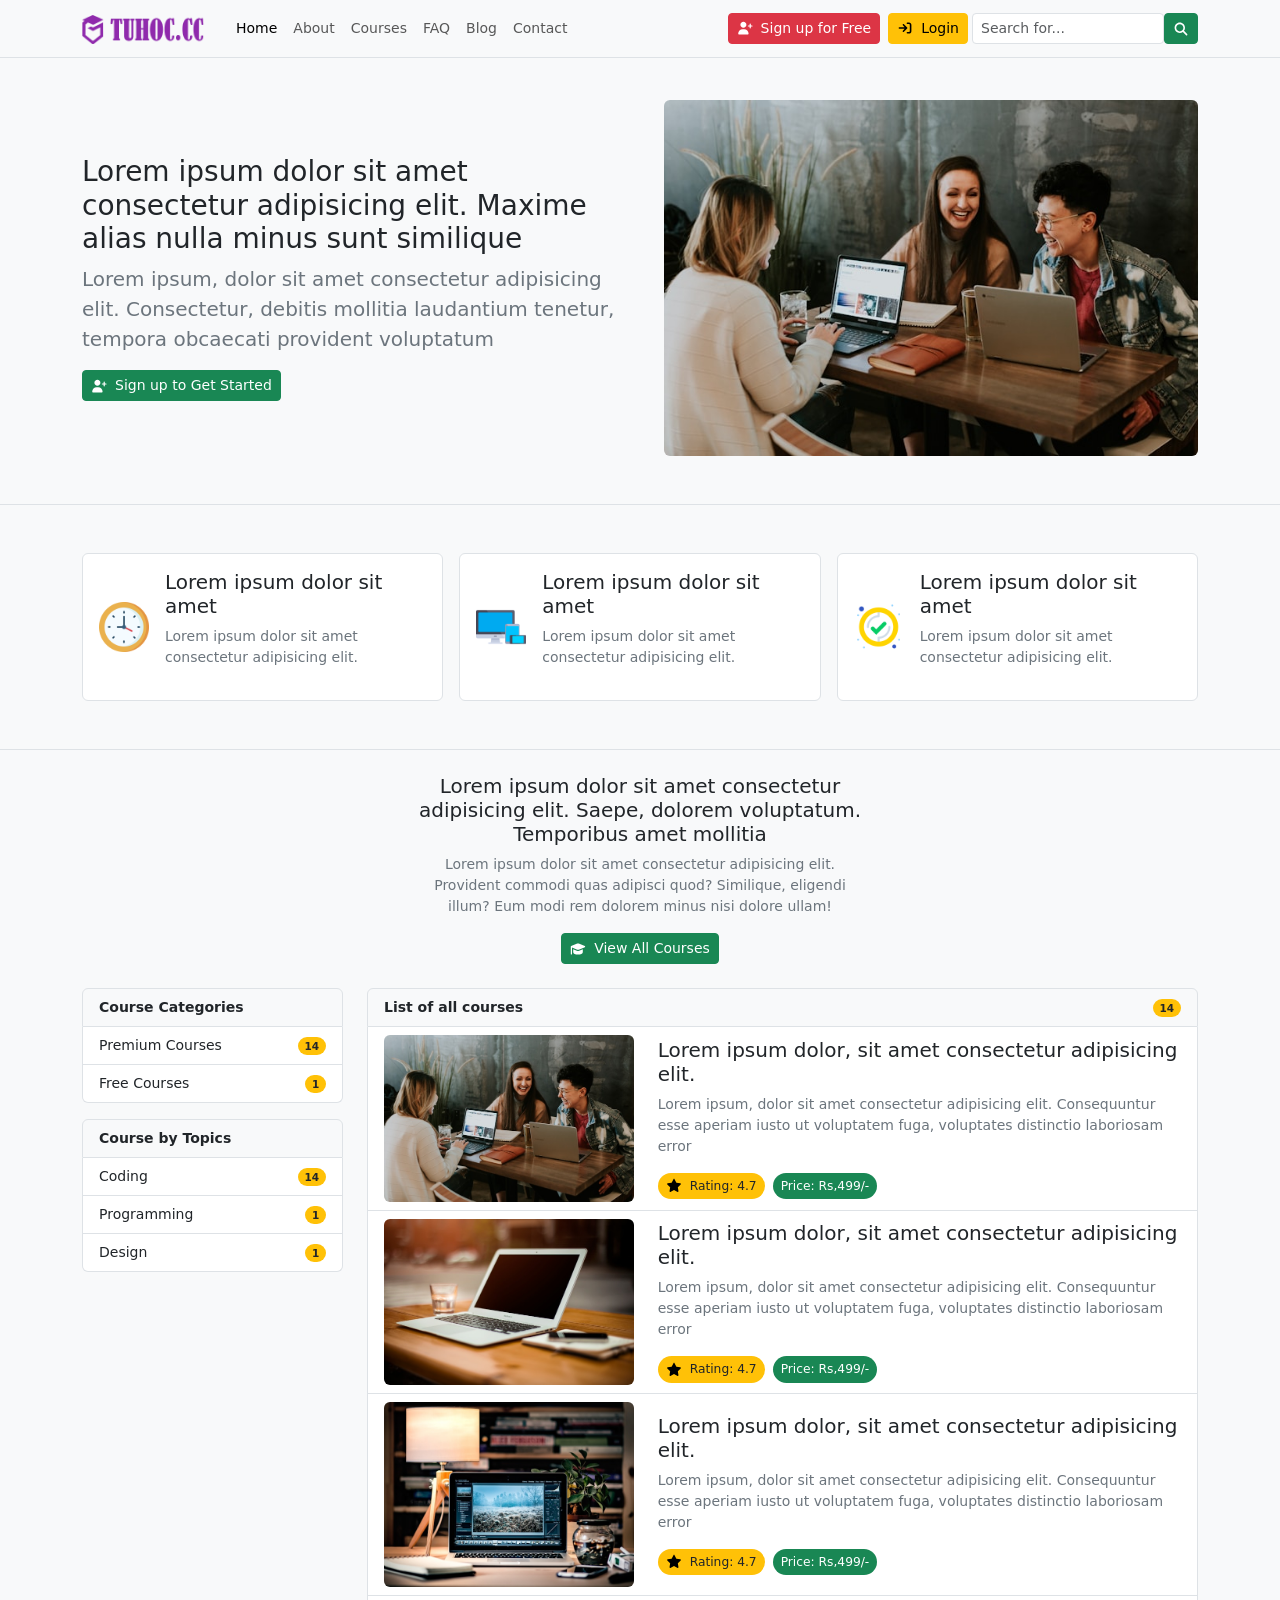
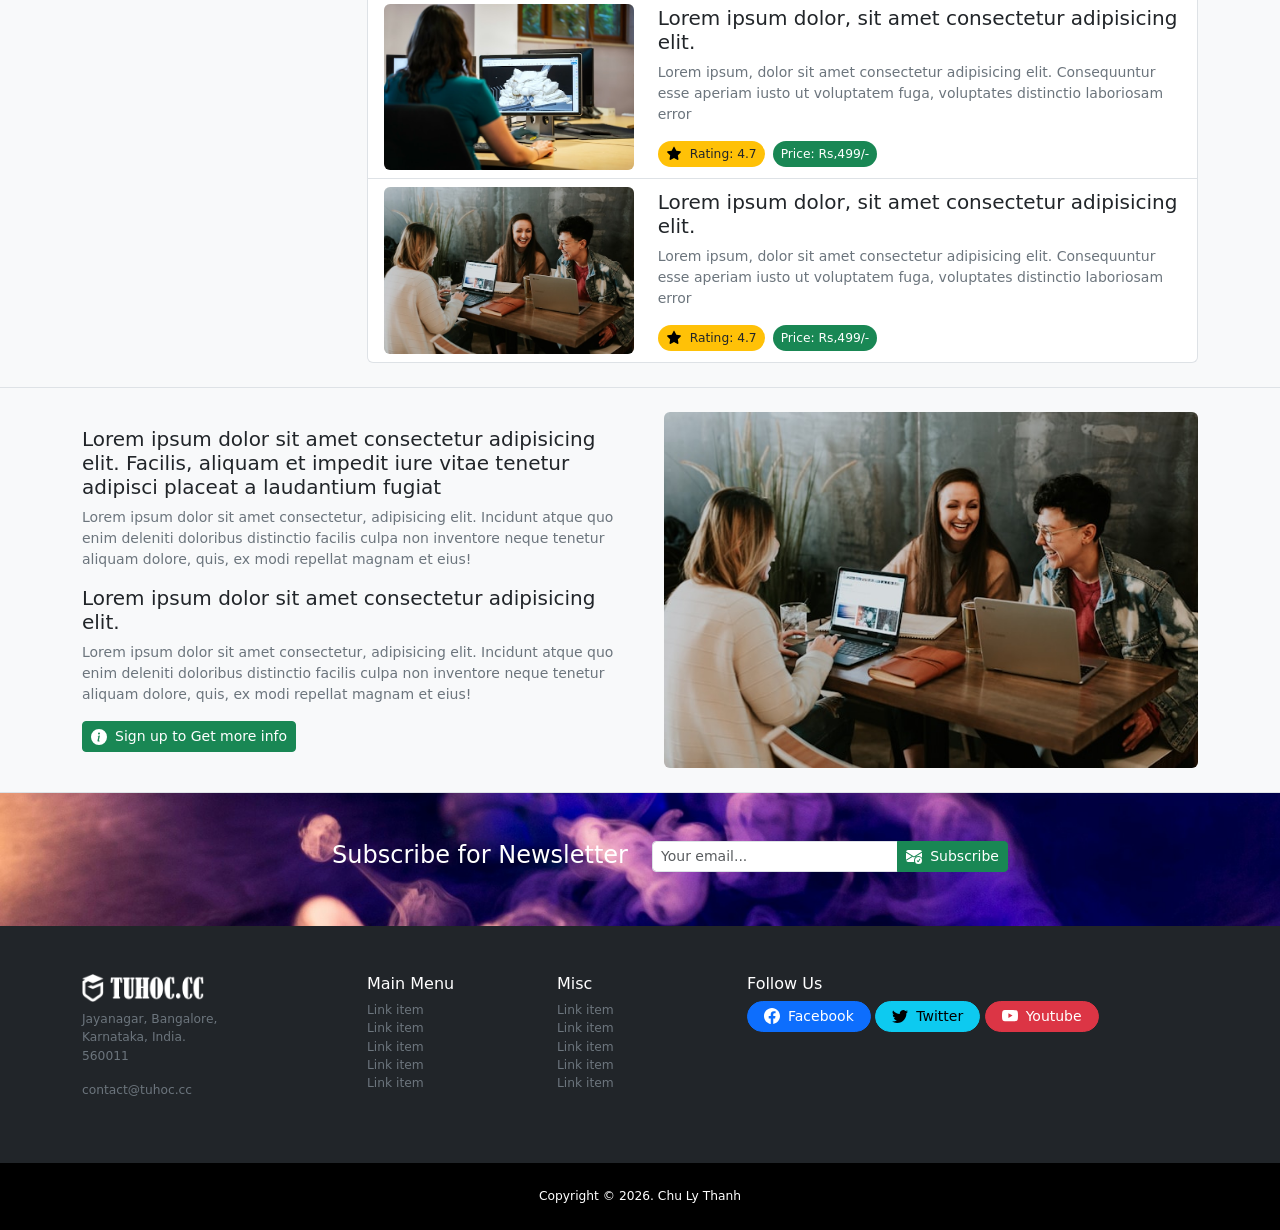
<file: index.html>
<!doctype html>
<html lang="en">
  <head>
    <meta charset="UTF-8" />
    <meta name="viewport" content="width=device-width, initial-scale=1.0" />
    <title>Dự án 5</title>
    <!-- nhúng bootstrap -->
    <link
      href="https://cdn.jsdelivr.net/npm/bootstrap@5.0.2/dist/css/bootstrap.min.css"
      rel="stylesheet"
      integrity="sha384-EVSTQN3/azprG1Anm3QDgpJLIm9Nao0Yz1ztcQTwFspd3yD65VohhpuuCOmLASjC"
      crossorigin="anonymous"
    />

    <!-- nhúng style -->
    <link rel="stylesheet" href="style.css" />
  </head>
  <body class="bg-light">
    <!-- navbar -->
    <nav
      class="navbar navbar-expand-lg navbar-light bg-light border-bottom small fixed-top"
    >
      <div class="container">
        <!-- navbar brand -->
        <a class="navbar-brand" href="./index.html">
          <img src="./img/logo-tuhoc-light.png" alt="Logo" />
        </a>
        <button
          class="navbar-toggler"
          type="button"
          data-bs-toggle="collapse"
          data-bs-target="#navbarSupportedContent"
          aria-controls="navbarSupportedContent"
          aria-expanded="false"
          aria-label="Toggle navigation"
        >
          <span class="navbar-toggler-icon"></span>
        </button>
        <div class="collapse navbar-collapse" id="navbarSupportedContent">
          <!-- menu item -->
          <ul class="navbar-nav me-auto mb-2 mb-lg-0">
            <li class="nav-item">
              <a class="nav-link active" aria-current="page" href="./index.html"
                >Home</a
              >
            </li>
            <li class="nav-item">
              <a class="nav-link" aria-current="page" href="./about.html"
                >About</a
              >
            </li>
            <li class="nav-item">
              <a class="nav-link" aria-current="page" href="./courses.html"
                >Courses</a
              >
            </li>
            <li class="nav-item">
              <a class="nav-link" aria-current="page" href="./faq.html">FAQ</a>
            </li>
            <li class="nav-item">
              <a class="nav-link" aria-current="page" href="./blog.html"
                >Blog</a
              >
            </li>
            <li class="nav-item">
              <a class="nav-link" aria-current="page" href="./contact.html"
                >Contact</a
              >
            </li>
          </ul>

          <!-- btn đăng ký đăng nhập -->
          <div class="d-flex me-1 flex-column gap-2 flex-md-row">
            <a
              href="#!"
              class="btn btn-danger btn-sm d-inline-flex align-items-center justify-content-center"
            >
              <svg
                xmlns="http://www.w3.org/2000/svg"
                width="16px"
                height="16px"
                viewBox="0 0 640 640"
                class="me-2"
              >
                <path
                  fill="rgb(255, 255, 255)"
                  d="M285.7 368C384.2 368 464 447.8 464 546.3C464 562.7 450.7 576 434.3 576L77.7 576C61.3 576 48 562.7 48 546.3C48 447.8 127.8 368 226.3 368L285.7 368zM528 144C541.3 144 552 154.7 552 168L552 216L600 216C613.3 216 624 226.7 624 240C624 253.3 613.3 264 600 264L552 264L552 312C552 325.3 541.3 336 528 336C514.7 336 504 325.3 504 312L504 264L456 264C442.7 264 432 253.3 432 240C432 226.7 442.7 216 456 216L504 216L504 168C504 154.7 514.7 144 528 144zM256 312C189.7 312 136 258.3 136 192C136 125.7 189.7 72 256 72C322.3 72 376 125.7 376 192C376 258.3 322.3 312 256 312z"
                />
              </svg>
              Sign up for Free
            </a>

            <a
              href="#!"
              class="btn btn-warning btn-sm d-inline-flex align-items-center justify-content-center"
            >
              <svg
                xmlns="http://www.w3.org/2000/svg"
                width="16px"
                height="16px"
                viewBox="0 0 640 640"
                class="me-2"
              >
                <path
                  d="M416 160L480 160C497.7 160 512 174.3 512 192L512 448C512 465.7 497.7 480 480 480L416 480C398.3 480 384 494.3 384 512C384 529.7 398.3 544 416 544L480 544C533 544 576 501 576 448L576 192C576 139 533 96 480 96L416 96C398.3 96 384 110.3 384 128C384 145.7 398.3 160 416 160zM406.6 342.6C419.1 330.1 419.1 309.8 406.6 297.3L278.6 169.3C266.1 156.8 245.8 156.8 233.3 169.3C220.8 181.8 220.8 202.1 233.3 214.6L306.7 288L96 288C78.3 288 64 302.3 64 320C64 337.7 78.3 352 96 352L306.7 352L233.3 425.4C220.8 437.9 220.8 458.2 233.3 470.7C245.8 483.2 266.1 483.2 278.6 470.7L406.6 342.7z"
                />
              </svg>
              Login
            </a>
          </div>

          <!-- form search -->
          <form class="d-flex mt-2 mt-lg-0" role="search ">
            <input
              class="form-control me-0 form-control-sm"
              type="search"
              placeholder="Search for..."
              aria-label="Search"
            />
            <button class="btn btn-success btn-sm" type="submit">
              <svg
                xmlns="http://www.w3.org/2000/svg"
                width="16px"
                height="16px"
                viewBox="0 0 640 640"
              >
                <path
                  fill="rgb(255, 255, 255)"
                  d="M480 272C480 317.9 465.1 360.3 440 394.7L566.6 521.4C579.1 533.9 579.1 554.2 566.6 566.7C554.1 579.2 533.8 579.2 521.3 566.7L394.7 440C360.3 465.1 317.9 480 272 480C157.1 480 64 386.9 64 272C64 157.1 157.1 64 272 64C386.9 64 480 157.1 480 272zM272 416C351.5 416 416 351.5 416 272C416 192.5 351.5 128 272 128C192.5 128 128 192.5 128 272C128 351.5 192.5 416 272 416z"
                />
              </svg>
            </button>
          </form>
        </div>
      </div>
    </nav>

    <!-- header -->
    <header class="main-header pb-5 border-bottom">
      <div class="container">
        <div class="row align-items-center gx-md-5">
          <!-- khối trái -->
          <div class="col-md-6">
            <h1 class="fs-3 fw-normal">
              Lorem ipsum dolor sit amet consectetur adipisicing elit. Maxime
              alias nulla minus sunt similique
            </h1>
            <p class="fs-5 fw-light text-secondary">
              Lorem ipsum, dolor sit amet consectetur adipisicing elit.
              Consectetur, debitis mollitia laudantium tenetur, tempora
              obcaecati provident voluptatum
            </p>
            <a
              href="#!"
              class="btn btn-success btn-sm d-inline-flex align-items-center justify-content-center"
            >
              <svg
                xmlns="http://www.w3.org/2000/svg"
                width="16px"
                height="16px"
                viewBox="0 0 640 640"
                class="me-2"
              >
                <path
                  fill="rgb(255, 255, 255)"
                  d="M285.7 368C384.2 368 464 447.8 464 546.3C464 562.7 450.7 576 434.3 576L77.7 576C61.3 576 48 562.7 48 546.3C48 447.8 127.8 368 226.3 368L285.7 368zM528 144C541.3 144 552 154.7 552 168L552 216L600 216C613.3 216 624 226.7 624 240C624 253.3 613.3 264 600 264L552 264L552 312C552 325.3 541.3 336 528 336C514.7 336 504 325.3 504 312L504 264L456 264C442.7 264 432 253.3 432 240C432 226.7 442.7 216 456 216L504 216L504 168C504 154.7 514.7 144 528 144zM256 312C189.7 312 136 258.3 136 192C136 125.7 189.7 72 256 72C322.3 72 376 125.7 376 192C376 258.3 322.3 312 256 312z"
                />
              </svg>
              Sign up to Get Started
            </a>
          </div>

          <!-- khối phải -->
          <div class="col-md-6 mt-2 mt-md-0">
            <div>
              <img
                class="rounded w-100"
                src="./img/main-header.jpg"
                alt="Header Image"
              />
            </div>
          </div>
        </div>
      </div>
    </header>

    <!-- Site Features -->
    <section class="site-features py-5 border-bottom">
      <div class="container">
        <div class="row g-3">
          <!-- khối trái -->
          <div class="col-md-4">
            <div class="border bg-white rounded p-3 h-100">
              <div class="d-flex align-items-center gap-3">
                <img src="./img/clock.png" width="40" />
                <div>
                  <h3 class="fs-5">Lorem ipsum dolor sit amet</h3>
                  <p class="small text-secondary">
                    Lorem ipsum dolor sit amet consectetur adipisicing elit.
                  </p>
                </div>
              </div>
            </div>
          </div>

          <!-- khối giữa -->
          <div class="col-md-4">
            <div class="border bg-white rounded p-3 h-100">
              <div class="d-flex align-items-center gap-3">
                <img src="./img/responsive.png" width="40" />
                <div>
                  <h2 class="fs-5">Lorem ipsum dolor sit amet</h2>
                  <p class="small text-secondary">
                    Lorem ipsum dolor sit amet consectetur adipisicing elit.
                  </p>
                </div>
              </div>
            </div>
          </div>

          <!-- khối phải -->
          <div class="col-md-4">
            <div class="border bg-white rounded p-3 h-100">
              <div class="d-flex align-items-center gap-3">
                <img src="./img/tick.png" width="40" />
                <div>
                  <h2 class="fs-5">Lorem ipsum dolor sit amet</h2>
                  <p class="small text-secondary">
                    Lorem ipsum dolor sit amet consectetur adipisicing elit.
                  </p>
                </div>
              </div>
            </div>
          </div>
        </div>
      </div>
    </section>

    <!-- course -->
    <section class="py-4 border-bottom">
      <div class="container">
        <!-- row top -->
        <div class="row justify-content-center">
          <div class="col-md-5">
            <div class="text-md-center">
              <h4 class="fs-5">
                Lorem ipsum dolor sit amet consectetur adipisicing elit. Saepe,
                dolorem voluptatum. Temporibus amet mollitia
              </h4>
              <p class="small text-secondary">
                Lorem ipsum dolor sit amet consectetur adipisicing elit.
                Provident commodi quas adipisci quod? Similique, eligendi illum?
                Eum modi rem dolorem minus nisi dolore ullam!
              </p>
              <a
                href="#!"
                class="btn btn-success btn-sm d-inline-flex align-items-center justify-content-center"
              >
                <svg
                  xmlns="http://www.w3.org/2000/svg"
                  width="16px"
                  height="16px"
                  viewBox="0 0 640 640"
                  class="me-2"
                >
                  <path
                    fill="rgb(255, 255, 255)"
                    d="M80 259.8L289.2 345.9C299 349.9 309.4 352 320 352C330.6 352 341 349.9 350.8 345.9L593.2 246.1C602.2 242.4 608 233.7 608 224C608 214.3 602.2 205.6 593.2 201.9L350.8 102.1C341 98.1 330.6 96 320 96C309.4 96 299 98.1 289.2 102.1L46.8 201.9C37.8 205.6 32 214.3 32 224L32 520C32 533.3 42.7 544 56 544C69.3 544 80 533.3 80 520L80 259.8zM128 331.5L128 448C128 501 214 544 320 544C426 544 512 501 512 448L512 331.4L369.1 390.3C353.5 396.7 336.9 400 320 400C303.1 400 286.5 396.7 270.9 390.3L128 331.4z"
                  />
                </svg>
                View All Courses
              </a>
            </div>
          </div>
        </div>

        <!-- row courses -->
        <div class="row mt-4">
          <div class="col-md-3">
            <div class="list-group small">
              <div class="list-group-item bg-light fw-bold">
                Course Categories
              </div>
              <a
                href="#!"
                class="list-group-item d-flex justify-content-between align-items-center"
              >
                Premium Courses
                <span class="badge bg-warning rounded-pill text-dark">14</span>
              </a>
              <a
                href="#!"
                class="list-group-item d-flex justify-content-between align-items-center"
              >
                Free Courses
                <span class="badge bg-warning rounded-pill text-dark">1</span>
              </a>
            </div>

            <div class="list-group mt-3 small">
              <div class="list-group-item bg-light fw-bold">
                Course by Topics
              </div>
              <a
                href="#!"
                class="list-group-item d-flex justify-content-between align-items-center"
              >
                Coding
                <span class="badge bg-warning rounded-pill text-dark">14</span>
              </a>
              <a
                href="#!"
                class="list-group-item d-flex justify-content-between align-items-center"
              >
                Programming
                <span class="badge bg-warning rounded-pill text-dark">1</span>
              </a>
              <a
                href="#!"
                class="list-group-item d-flex justify-content-between align-items-center"
              >
                Design
                <span class="badge bg-warning rounded-pill text-dark">1</span>
              </a>
            </div>
          </div>

          <div class="col-md-9 mt-3 mt-md-0">
            <div class="list-group small">
              <div
                class="list-group-item d-flex justify-content-between align-items-center bg-light fw-bold"
              >
                List of all courses
                <span class="badge bg-warning rounded-pill text-dark">14</span>
              </div>

              <!-- item 1 -->
              <a
                href="./single-course.html"
                class="list-group-item list-group-item-action"
              >
                <div class="row align-items-center">
                  <div class="col-md-4">
                    <div>
                      <img
                        src="./img/main-header.jpg"
                        alt="Item"
                        class="rounded img-fluid"
                      />
                    </div>
                  </div>

                  <div class="col-md-8">
                    <h5>
                      Lorem ipsum dolor, sit amet consectetur adipisicing elit.
                    </h5>
                    <p class="text-secondary">
                      Lorem ipsum, dolor sit amet consectetur adipisicing elit.
                      Consequuntur esse aperiam iusto ut voluptatem fuga,
                      voluptates distinctio laboriosam error
                    </p>
                    <div class="d-flex align-items-center">
                      <span
                        class="me-2 rounded-pill bg-warning px-2 py-1 small d-inline-flex align-items-center"
                      >
                        <svg
                          xmlns="http://www.w3.org/2000/svg"
                          width="16"
                          height="16"
                          class="me-2"
                          viewBox="0 0 640 640"
                        >
                          <path
                            d="M341.5 45.1C337.4 37.1 329.1 32 320.1 32C311.1 32 302.8 37.1 298.7 45.1L225.1 189.3L65.2 214.7C56.3 216.1 48.9 222.4 46.1 231C43.3 239.6 45.6 249 51.9 255.4L166.3 369.9L141.1 529.8C139.7 538.7 143.4 547.7 150.7 553C158 558.3 167.6 559.1 175.7 555L320.1 481.6L464.4 555C472.4 559.1 482.1 558.3 489.4 553C496.7 547.7 500.4 538.8 499 529.8L473.7 369.9L588.1 255.4C594.5 249 596.7 239.6 593.9 231C591.1 222.4 583.8 216.1 574.8 214.7L415 189.3L341.5 45.1z"
                          />
                        </svg>
                        Rating: 4.7</span
                      >
                      <span
                        class="rounded-pill bg-success px-2 py-1 small text-white"
                        >Price: Rs,499/-</span
                      >
                    </div>
                  </div>
                </div>
              </a>

              <!-- item 2 -->
              <a
                href="./single-course.html"
                class="list-group-item list-group-item-action"
              >
                <div class="row align-items-center">
                  <div class="col-md-4">
                    <div>
                      <img
                        src="./img/pic1.jpg"
                        alt="Item"
                        class="rounded img-fluid"
                      />
                    </div>
                  </div>

                  <div class="col-md-8">
                    <h5>
                      Lorem ipsum dolor, sit amet consectetur adipisicing elit.
                    </h5>
                    <p class="text-secondary">
                      Lorem ipsum, dolor sit amet consectetur adipisicing elit.
                      Consequuntur esse aperiam iusto ut voluptatem fuga,
                      voluptates distinctio laboriosam error
                    </p>
                    <div class="d-flex align-items-center">
                      <span
                        class="me-2 rounded-pill bg-warning px-2 py-1 small d-inline-flex align-items-center"
                      >
                        <svg
                          xmlns="http://www.w3.org/2000/svg"
                          width="16"
                          height="16"
                          class="me-2"
                          viewBox="0 0 640 640"
                        >
                          <path
                            d="M341.5 45.1C337.4 37.1 329.1 32 320.1 32C311.1 32 302.8 37.1 298.7 45.1L225.1 189.3L65.2 214.7C56.3 216.1 48.9 222.4 46.1 231C43.3 239.6 45.6 249 51.9 255.4L166.3 369.9L141.1 529.8C139.7 538.7 143.4 547.7 150.7 553C158 558.3 167.6 559.1 175.7 555L320.1 481.6L464.4 555C472.4 559.1 482.1 558.3 489.4 553C496.7 547.7 500.4 538.8 499 529.8L473.7 369.9L588.1 255.4C594.5 249 596.7 239.6 593.9 231C591.1 222.4 583.8 216.1 574.8 214.7L415 189.3L341.5 45.1z"
                          />
                        </svg>
                        Rating: 4.7</span
                      >
                      <span
                        class="rounded-pill bg-success px-2 py-1 small text-white"
                        >Price: Rs,499/-</span
                      >
                    </div>
                  </div>
                </div>
              </a>

              <!-- item 3 -->
              <a
                href="./single-course.html"
                class="list-group-item list-group-item-action"
              >
                <div class="row align-items-center">
                  <div class="col-md-4">
                    <div>
                      <img
                        src="./img/pic2.jpg"
                        alt="Item"
                        class="rounded img-fluid"
                      />
                    </div>
                  </div>

                  <div class="col-md-8">
                    <h5>
                      Lorem ipsum dolor, sit amet consectetur adipisicing elit.
                    </h5>
                    <p class="text-secondary">
                      Lorem ipsum, dolor sit amet consectetur adipisicing elit.
                      Consequuntur esse aperiam iusto ut voluptatem fuga,
                      voluptates distinctio laboriosam error
                    </p>
                    <div class="d-flex align-items-center">
                      <span
                        class="me-2 rounded-pill bg-warning px-2 py-1 small d-inline-flex align-items-center"
                      >
                        <svg
                          xmlns="http://www.w3.org/2000/svg"
                          width="16"
                          height="16"
                          class="me-2"
                          viewBox="0 0 640 640"
                        >
                          <path
                            d="M341.5 45.1C337.4 37.1 329.1 32 320.1 32C311.1 32 302.8 37.1 298.7 45.1L225.1 189.3L65.2 214.7C56.3 216.1 48.9 222.4 46.1 231C43.3 239.6 45.6 249 51.9 255.4L166.3 369.9L141.1 529.8C139.7 538.7 143.4 547.7 150.7 553C158 558.3 167.6 559.1 175.7 555L320.1 481.6L464.4 555C472.4 559.1 482.1 558.3 489.4 553C496.7 547.7 500.4 538.8 499 529.8L473.7 369.9L588.1 255.4C594.5 249 596.7 239.6 593.9 231C591.1 222.4 583.8 216.1 574.8 214.7L415 189.3L341.5 45.1z"
                          />
                        </svg>
                        Rating: 4.7</span
                      >
                      <span
                        class="rounded-pill bg-success px-2 py-1 small text-white"
                        >Price: Rs,499/-</span
                      >
                    </div>
                  </div>
                </div>
              </a>

              <!-- item 4 -->
              <a
                href="./single-course.html"
                class="list-group-item list-group-item-action"
              >
                <div class="row align-items-center">
                  <div class="col-md-4">
                    <div>
                      <img
                        src="./img/pic3.jpg"
                        alt="Item"
                        class="rounded img-fluid"
                      />
                    </div>
                  </div>

                  <div class="col-md-8">
                    <h5>
                      Lorem ipsum dolor, sit amet consectetur adipisicing elit.
                    </h5>
                    <p class="text-secondary">
                      Lorem ipsum, dolor sit amet consectetur adipisicing elit.
                      Consequuntur esse aperiam iusto ut voluptatem fuga,
                      voluptates distinctio laboriosam error
                    </p>
                    <div class="d-flex align-items-center">
                      <span
                        class="me-2 rounded-pill bg-warning px-2 py-1 small d-inline-flex align-items-center"
                      >
                        <svg
                          xmlns="http://www.w3.org/2000/svg"
                          width="16"
                          height="16"
                          class="me-2"
                          viewBox="0 0 640 640"
                        >
                          <path
                            d="M341.5 45.1C337.4 37.1 329.1 32 320.1 32C311.1 32 302.8 37.1 298.7 45.1L225.1 189.3L65.2 214.7C56.3 216.1 48.9 222.4 46.1 231C43.3 239.6 45.6 249 51.9 255.4L166.3 369.9L141.1 529.8C139.7 538.7 143.4 547.7 150.7 553C158 558.3 167.6 559.1 175.7 555L320.1 481.6L464.4 555C472.4 559.1 482.1 558.3 489.4 553C496.7 547.7 500.4 538.8 499 529.8L473.7 369.9L588.1 255.4C594.5 249 596.7 239.6 593.9 231C591.1 222.4 583.8 216.1 574.8 214.7L415 189.3L341.5 45.1z"
                          />
                        </svg>
                        Rating: 4.7</span
                      >
                      <span
                        class="rounded-pill bg-success px-2 py-1 small text-white"
                        >Price: Rs,499/-</span
                      >
                    </div>
                  </div>
                </div>
              </a>

              <!-- item 5 -->
              <a
                href="./single-course.html"
                class="list-group-item list-group-item-action"
              >
                <div class="row align-items-center">
                  <div class="col-md-4">
                    <div>
                      <img
                        src="./img/main-header.jpg"
                        alt="Item"
                        class="rounded img-fluid"
                      />
                    </div>
                  </div>

                  <div class="col-md-8">
                    <h5>
                      Lorem ipsum dolor, sit amet consectetur adipisicing elit.
                    </h5>
                    <p class="text-secondary">
                      Lorem ipsum, dolor sit amet consectetur adipisicing elit.
                      Consequuntur esse aperiam iusto ut voluptatem fuga,
                      voluptates distinctio laboriosam error
                    </p>
                    <div class="d-flex align-items-center">
                      <span
                        class="me-2 rounded-pill bg-warning px-2 py-1 small d-inline-flex align-items-center"
                      >
                        <svg
                          xmlns="http://www.w3.org/2000/svg"
                          width="16"
                          height="16"
                          class="me-2"
                          viewBox="0 0 640 640"
                        >
                          <path
                            d="M341.5 45.1C337.4 37.1 329.1 32 320.1 32C311.1 32 302.8 37.1 298.7 45.1L225.1 189.3L65.2 214.7C56.3 216.1 48.9 222.4 46.1 231C43.3 239.6 45.6 249 51.9 255.4L166.3 369.9L141.1 529.8C139.7 538.7 143.4 547.7 150.7 553C158 558.3 167.6 559.1 175.7 555L320.1 481.6L464.4 555C472.4 559.1 482.1 558.3 489.4 553C496.7 547.7 500.4 538.8 499 529.8L473.7 369.9L588.1 255.4C594.5 249 596.7 239.6 593.9 231C591.1 222.4 583.8 216.1 574.8 214.7L415 189.3L341.5 45.1z"
                          />
                        </svg>
                        Rating: 4.7</span
                      >
                      <span
                        class="rounded-pill bg-success px-2 py-1 small text-white"
                        >Price: Rs,499/-</span
                      >
                    </div>
                  </div>
                </div>
              </a>
            </div>
          </div>
        </div>
      </div>
    </section>

    <!-- other content -->
    <section class="other-content py-4 border-bottom">
      <div class="container">
        <div class="row align-items-center gx-md-5">
          <!-- khối trái -->
          <div class="col-md-6">
            <h2 class="fs-5">
              Lorem ipsum dolor sit amet consectetur adipisicing elit. Facilis,
              aliquam et impedit iure vitae tenetur adipisci placeat a
              laudantium fugiat
            </h2>
            <p class="small text-secondary">
              Lorem ipsum dolor sit amet consectetur, adipisicing elit. Incidunt
              atque quo enim deleniti doloribus distinctio facilis culpa non
              inventore neque tenetur aliquam dolore, quis, ex modi repellat
              magnam et eius!
            </p>
            <h2 class="fs-5">
              Lorem ipsum dolor sit amet consectetur adipisicing elit.
            </h2>
            <p class="small text-secondary">
              Lorem ipsum dolor sit amet consectetur, adipisicing elit. Incidunt
              atque quo enim deleniti doloribus distinctio facilis culpa non
              inventore neque tenetur aliquam dolore, quis, ex modi repellat
              magnam et eius!
            </p>
            <a
              href="#!"
              class="btn btn-success btn-sm d-inline-flex align-items-center justify-content-center"
            >
              <svg
                xmlns="http://www.w3.org/2000/svg"
                width="16"
                height="16"
                fill="currentColor"
                class="me-2 bi bi-info-circle-fill"
                viewBox="0 0 16 16"
              >
                <path
                  d="M8 16A8 8 0 1 0 8 0a8 8 0 0 0 0 16zm.93-9.412-1 4.705c-.07.34.029.533.304.533.194 0 .487-.07.686-.246l-.088.416c-.287.346-.92.598-1.465.598-.703 0-1.002-.422-.808-1.319l.738-3.468c.064-.293.006-.399-.287-.47l-.451-.081.082-.381 2.29-.287zM8 5.5a1 1 0 1 1 0-2 1 1 0 0 1 0 2z"
                ></path>
              </svg>
              Sign up to Get more info
            </a>
          </div>

          <!-- khối phải -->
          <div class="col-md-6 mt-2 mt-md-0">
            <div>
              <img
                class="rounded w-100"
                src="./img/main-header.jpg"
                alt="Header Image"
              />
            </div>
          </div>
        </div>
      </div>
    </section>

    <!-- subscribe -->
    <section class="subcribe py-5">
      <div class="container">
        <div class="row justify-content-center">
          <div class="col-md-4">
            <div class="text-center mb-3 mb-md-0">
              <h5 class="text-white text-md-end fs-4 fw-light">
                Subscribe for Newsletter
              </h5>
            </div>
          </div>

          <div class="col-md-4">
            <!-- form subscribe -->
            <form class="d-flex mt-2 mt-lg-0" role="search ">
              <div class="input-group">
                <input
                  class="form-control me-0 form-control-sm"
                  type="email"
                  placeholder="Your email..."
                  aria-label="Search"
                />
                <button
                  class="btn btn-success btn-sm d-inline-flex align-items-center"
                  type="submit"
                >
                  <svg
                    xmlns="http://www.w3.org/2000/svg"
                    width="16"
                    height="16"
                    fill="currentColor"
                    class="me-2 bi bi-envelope-check-fill"
                    viewBox="0 0 16 16"
                  >
                    <path
                      d="M.05 3.555A2 2 0 0 1 2 2h12a2 2 0 0 1 1.95 1.555L8 8.414.05 3.555ZM0 4.697v7.104l5.803-3.558L0 4.697ZM6.761 8.83l-6.57 4.026A2 2 0 0 0 2 14h6.256A4.493 4.493 0 0 1 8 12.5a4.49 4.49 0 0 1 1.606-3.446l-.367-.225L8 9.586l-1.239-.757ZM16 4.697v4.974A4.491 4.491 0 0 0 12.5 8a4.49 4.49 0 0 0-1.965.45l-.338-.207L16 4.697Z"
                    ></path>
                    <path
                      d="M16 12.5a3.5 3.5 0 1 1-7 0 3.5 3.5 0 0 1 7 0Zm-1.993-1.679a.5.5 0 0 0-.686.172l-1.17 1.95-.547-.547a.5.5 0 0 0-.708.708l.774.773a.75.75 0 0 0 1.174-.144l1.335-2.226a.5.5 0 0 0-.172-.686Z"
                    ></path>
                  </svg>
                  Subscribe
                </button>
              </div>
            </form>
          </div>
        </div>
      </div>
    </section>

    <!-- main footer -->
    <footer class="bg-dark py-5 small">
      <div class="container">
        <div class="row">
          <div class="col-md-3">
            <div class="footer-brand mb-2">
              <img src="./img/logo-tuhoc-dark.png" alt="Logo" />
            </div>
            <address class="text-secondary small">
              Jayanagar, Bangalore, <br />
              Karnataka, India. <br />
              560011
            </address>
            <p class="text-secondary small">contact@tuhoc.cc</p>
          </div>
          <div class="col-md-2">
            <h6 class="text-white">Main Menu</h6>
            <ul class="list-unstyled small">
              <li>
                <a href="#!" class="text-decoration-none text-secondary"
                  >Link item</a
                >
              </li>
              <li>
                <a href="#!" class="text-decoration-none text-secondary"
                  >Link item</a
                >
              </li>
              <li>
                <a href="#!" class="text-decoration-none text-secondary"
                  >Link item</a
                >
              </li>
              <li>
                <a href="#!" class="text-decoration-none text-secondary"
                  >Link item</a
                >
              </li>
              <li>
                <a href="#!" class="text-decoration-none text-secondary"
                  >Link item</a
                >
              </li>
            </ul>
          </div>
          <div class="col-md-2">
            <h6 class="text-white">Misc</h6>
            <ul class="list-unstyled small">
              <li>
                <a href="#!" class="text-decoration-none text-secondary"
                  >Link item</a
                >
              </li>
              <li>
                <a href="#!" class="text-decoration-none text-secondary"
                  >Link item</a
                >
              </li>
              <li>
                <a href="#!" class="text-decoration-none text-secondary"
                  >Link item</a
                >
              </li>
              <li>
                <a href="#!" class="text-decoration-none text-secondary"
                  >Link item</a
                >
              </li>
              <li>
                <a href="#!" class="text-decoration-none text-secondary"
                  >Link item</a
                >
              </li>
            </ul>
          </div>
          <div class="col-md-5">
            <h6 class="text-white">Follow Us</h6>
            <div>
              <a
                href="#!"
                class="btn btn-sm btn-primary rounded-pill px-md-3 d-inline-flex align-items-center mb-2"
              >
                <svg
                  xmlns="http://www.w3.org/2000/svg"
                  width="16"
                  height="16"
                  fill="currentColor"
                  class="bi bi-facebook me-md-2"
                  viewBox="0 0 16 16"
                >
                  <path
                    d="M16 8.049c0-4.446-3.582-8.05-8-8.05C3.58 0-.002 3.603-.002 8.05c0 4.017 2.926 7.347 6.75 7.951v-5.625h-2.03V8.05H6.75V6.275c0-2.017 1.195-3.131 3.022-3.131.876 0 1.791.157 1.791.157v1.98h-1.009c-.993 0-1.303.621-1.303 1.258v1.51h2.218l-.354 2.326H9.25V16c3.824-.604 6.75-3.934 6.75-7.951z"
                  ></path>
                </svg>
                <span class="d-md-block d-none">Facebook</span>
              </a>
              <a
                href="#!"
                class="btn btn-sm btn-info rounded-pill px-md-3 d-inline-flex align-items-center mb-2"
              >
                <svg
                  xmlns="http://www.w3.org/2000/svg"
                  width="16"
                  height="16"
                  fill="currentColor"
                  class="bi bi-twitter me-md-2"
                  viewBox="0 0 16 16"
                >
                  <path
                    d="M5.026 15c6.038 0 9.341-5.003 9.341-9.334 0-.14 0-.282-.006-.422A6.685 6.685 0 0 0 16 3.542a6.658 6.658 0 0 1-1.889.518 3.301 3.301 0 0 0 1.447-1.817 6.533 6.533 0 0 1-2.087.793A3.286 3.286 0 0 0 7.875 6.03a9.325 9.325 0 0 1-6.767-3.429 3.289 3.289 0 0 0 1.018 4.382A3.323 3.323 0 0 1 .64 6.575v.045a3.288 3.288 0 0 0 2.632 3.218 3.203 3.203 0 0 1-.865.115 3.23 3.23 0 0 1-.614-.057 3.283 3.283 0 0 0 3.067 2.277A6.588 6.588 0 0 1 .78 13.58a6.32 6.32 0 0 1-.78-.045A9.344 9.344 0 0 0 5.026 15z"
                  ></path>
                </svg>
                <span class="d-md-block d-none">Twitter</span>
              </a>
              <a
                href="#!"
                class="btn btn-sm btn-danger rounded-pill px-md-3 d-inline-flex align-items-center mb-2"
              >
                <svg
                  xmlns="http://www.w3.org/2000/svg"
                  width="16"
                  height="16"
                  fill="currentColor"
                  class="bi bi-youtube me-md-2"
                  viewBox="0 0 16 16"
                >
                  <path
                    d="M8.051 1.999h.089c.822.003 4.987.033 6.11.335a2.01 2.01 0 0 1 1.415 1.42c.101.38.172.883.22 1.402l.01.104.022.26.008.104c.065.914.073 1.77.074 1.957v.075c-.001.194-.01 1.108-.082 2.06l-.008.105-.009.104c-.05.572-.124 1.14-.235 1.558a2.007 2.007 0 0 1-1.415 1.42c-1.16.312-5.569.334-6.18.335h-.142c-.309 0-1.587-.006-2.927-.052l-.17-.006-.087-.004-.171-.007-.171-.007c-1.11-.049-2.167-.128-2.654-.26a2.007 2.007 0 0 1-1.415-1.419c-.111-.417-.185-.986-.235-1.558L.09 9.82l-.008-.104A31.4 31.4 0 0 1 0 7.68v-.123c.002-.215.01-.958.064-1.778l.007-.103.003-.052.008-.104.022-.26.01-.104c.048-.519.119-1.023.22-1.402a2.007 2.007 0 0 1 1.415-1.42c.487-.13 1.544-.21 2.654-.26l.17-.007.172-.006.086-.003.171-.007A99.788 99.788 0 0 1 7.858 2h.193zM6.4 5.209v4.818l4.157-2.408L6.4 5.209z"
                  ></path>
                </svg>
                <span class="d-md-block d-none">Youtube</span>
              </a>
            </div>
          </div>
        </div>
      </div>
    </footer>

    <!-- copyright -->
    <div class="copyright py-4">
      <div class="container">
        <div class="row small">
          <p class="text-center text-white m-0 small">
            Copyright © 2026. Chu Ly Thanh
          </p>
        </div>
      </div>
    </div>

    <!-- Them khoi khong che copyright -->
    <div class="pt-5 pb-4 d-md-none" style="background-color: #000"></div>

    <!-- sticky footer -->
    <div
      class="fixed-bottom justify-content-center d-flex p-3 blur-filter shadow-lg d-md-none d-block"
    >
      <a
        href="#!"
        class="rounded-pill btn btn-warning btn-sm d-inline-flex align-items-center small fw-bold px-3"
      >
        <svg
          xmlns="http://www.w3.org/2000/svg"
          width="16"
          height="16"
          fill="currentColor"
          class="bi bi-person-check-fill me-2"
          viewBox="0 0 16 16"
        >
          <path
            fill-rule="evenodd"
            d="M15.854 5.146a.5.5 0 0 1 0 .708l-3 3a.5.5 0 0 1-.708 0l-1.5-1.5a.5.5 0 0 1 .708-.708L12.5 7.793l2.646-2.647a.5.5 0 0 1 .708 0z"
          ></path>
          <path
            d="M1 14s-1 0-1-1 1-4 6-4 6 3 6 4-1 1-1 1H1zm5-6a3 3 0 1 0 0-6 3 3 0 0 0 0 6z"
          ></path>
        </svg>
        Sign-up for Free
      </a>
    </div>
    <!-- nhúng js -->
    <script
      src="https://cdn.jsdelivr.net/npm/bootstrap@5.0.2/dist/js/bootstrap.bundle.min.js"
      integrity="sha384-MrcW6ZMFYlzcLA8Nl+NtUVF0sA7MsXsP1UyJoMp4YLEuNSfAP+JcXn/tWtIaxVXM"
      crossorigin="anonymous"
    ></script>
  </body>
</html>
</file>
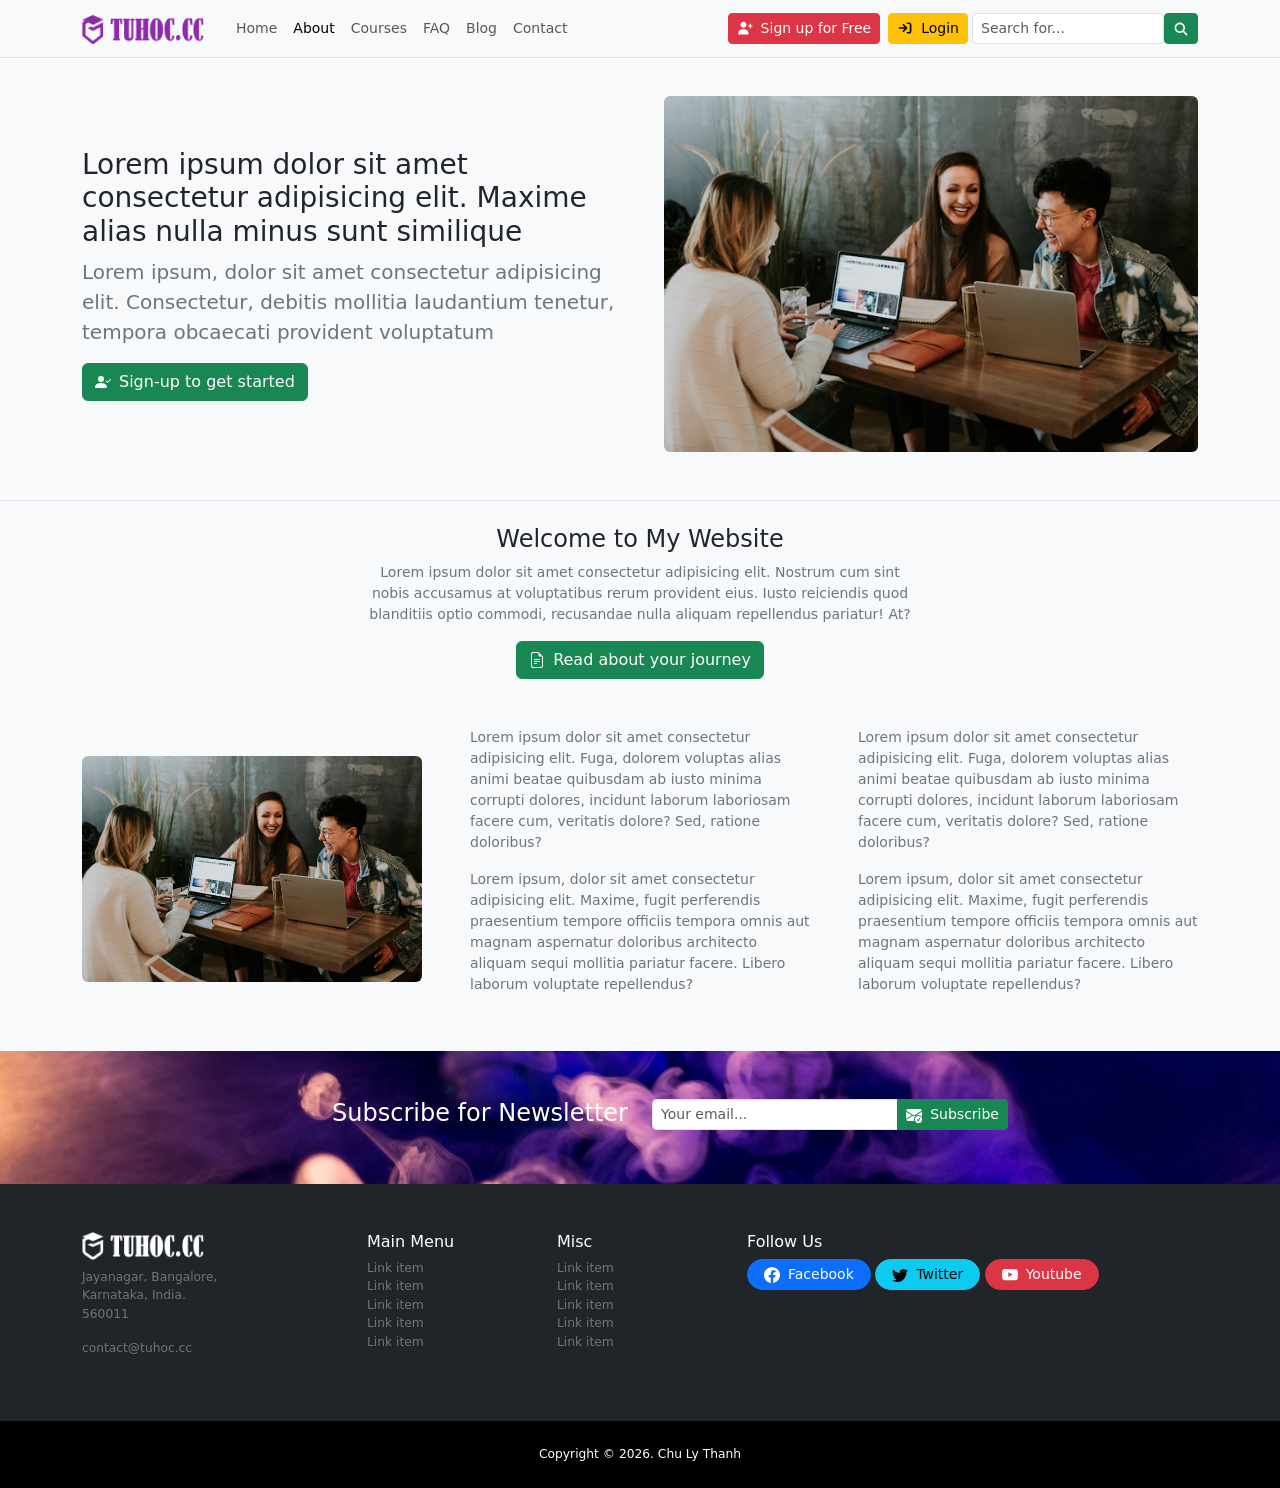
<file: about.html>
<!doctype html>
<html lang="en">
  <head>
    <meta charset="UTF-8" />
    <meta name="viewport" content="width=device-width, initial-scale=1.0" />
    <title>Dự án 5</title>
    <!-- nhúng bootstrap -->
    <link
      href="https://cdn.jsdelivr.net/npm/bootstrap@5.0.2/dist/css/bootstrap.min.css"
      rel="stylesheet"
      integrity="sha384-EVSTQN3/azprG1Anm3QDgpJLIm9Nao0Yz1ztcQTwFspd3yD65VohhpuuCOmLASjC"
      crossorigin="anonymous"
    />

    <!-- nhúng style -->
    <link rel="stylesheet" href="style.css" />
  </head>
  <body class="bg-light pt-5">
    <!-- navbar -->
    <nav
      class="navbar navbar-expand-lg navbar-light bg-light border-bottom small fixed-top"
    >
      <div class="container">
        <!-- navbar brand -->
        <a class="navbar-brand" href="./index.html">
          <img src="./img/logo-tuhoc-light.png" alt="Logo" />
        </a>
        <button
          class="navbar-toggler"
          type="button"
          data-bs-toggle="collapse"
          data-bs-target="#navbarSupportedContent"
          aria-controls="navbarSupportedContent"
          aria-expanded="false"
          aria-label="Toggle navigation"
        >
          <span class="navbar-toggler-icon"></span>
        </button>
        <div class="collapse navbar-collapse" id="navbarSupportedContent">
          <!-- menu item -->
          <ul class="navbar-nav me-auto mb-2 mb-lg-0">
            <li class="nav-item">
              <a class="nav-link" aria-current="page" href="./index.html"
                >Home</a
              >
            </li>
            <li class="nav-item">
              <a class="nav-link active" aria-current="page" href="./about.html"
                >About</a
              >
            </li>
            <li class="nav-item">
              <a class="nav-link" aria-current="page" href="./courses.html"
                >Courses</a
              >
            </li>
            <li class="nav-item">
              <a class="nav-link" aria-current="page" href="./faq.html">FAQ</a>
            </li>
            <li class="nav-item">
              <a class="nav-link" aria-current="page" href="./blog.html"
                >Blog</a
              >
            </li>
            <li class="nav-item">
              <a class="nav-link" aria-current="page" href="./contact.html"
                >Contact</a
              >
            </li>
          </ul>

          <!-- btn đăng ký đăng nhập -->
          <div class="d-flex me-1 flex-column gap-2 flex-md-row">
            <a
              href="#!"
              class="btn btn-danger btn-sm d-inline-flex align-items-center justify-content-center"
            >
              <svg
                xmlns="http://www.w3.org/2000/svg"
                width="16px"
                height="16px"
                viewBox="0 0 640 640"
                class="me-2"
              >
                <path
                  fill="rgb(255, 255, 255)"
                  d="M285.7 368C384.2 368 464 447.8 464 546.3C464 562.7 450.7 576 434.3 576L77.7 576C61.3 576 48 562.7 48 546.3C48 447.8 127.8 368 226.3 368L285.7 368zM528 144C541.3 144 552 154.7 552 168L552 216L600 216C613.3 216 624 226.7 624 240C624 253.3 613.3 264 600 264L552 264L552 312C552 325.3 541.3 336 528 336C514.7 336 504 325.3 504 312L504 264L456 264C442.7 264 432 253.3 432 240C432 226.7 442.7 216 456 216L504 216L504 168C504 154.7 514.7 144 528 144zM256 312C189.7 312 136 258.3 136 192C136 125.7 189.7 72 256 72C322.3 72 376 125.7 376 192C376 258.3 322.3 312 256 312z"
                />
              </svg>
              Sign up for Free
            </a>

            <a
              href="#!"
              class="btn btn-warning btn-sm d-inline-flex align-items-center justify-content-center"
            >
              <svg
                xmlns="http://www.w3.org/2000/svg"
                width="16px"
                height="16px"
                viewBox="0 0 640 640"
                class="me-2"
              >
                <path
                  d="M416 160L480 160C497.7 160 512 174.3 512 192L512 448C512 465.7 497.7 480 480 480L416 480C398.3 480 384 494.3 384 512C384 529.7 398.3 544 416 544L480 544C533 544 576 501 576 448L576 192C576 139 533 96 480 96L416 96C398.3 96 384 110.3 384 128C384 145.7 398.3 160 416 160zM406.6 342.6C419.1 330.1 419.1 309.8 406.6 297.3L278.6 169.3C266.1 156.8 245.8 156.8 233.3 169.3C220.8 181.8 220.8 202.1 233.3 214.6L306.7 288L96 288C78.3 288 64 302.3 64 320C64 337.7 78.3 352 96 352L306.7 352L233.3 425.4C220.8 437.9 220.8 458.2 233.3 470.7C245.8 483.2 266.1 483.2 278.6 470.7L406.6 342.7z"
                />
              </svg>
              Login
            </a>
          </div>

          <!-- form search -->
          <form class="d-flex mt-2 mt-lg-0" role="search ">
            <input
              class="form-control me-0 form-control-sm"
              type="search"
              placeholder="Search for..."
              aria-label="Search"
            />
            <button class="btn btn-success btn-sm" type="submit">
              <svg
                xmlns="http://www.w3.org/2000/svg"
                width="16px"
                height="16px"
                viewBox="0 0 640 640"
              >
                <path
                  fill="rgb(255, 255, 255)"
                  d="M480 272C480 317.9 465.1 360.3 440 394.7L566.6 521.4C579.1 533.9 579.1 554.2 566.6 566.7C554.1 579.2 533.8 579.2 521.3 566.7L394.7 440C360.3 465.1 317.9 480 272 480C157.1 480 64 386.9 64 272C64 157.1 157.1 64 272 64C386.9 64 480 157.1 480 272zM272 416C351.5 416 416 351.5 416 272C416 192.5 351.5 128 272 128C192.5 128 128 192.5 128 272C128 351.5 192.5 416 272 416z"
                />
              </svg>
            </button>
          </form>
        </div>
      </div>
    </nav>

    <!-- about header -->
    <header class="about-header py-5 border-bottom">
      <div class="container">
        <div class="row align-items-center gx-md-5">
          <!-- khoi trai-->
          <div class="col-md-6">
            <h1 class="fs-3 fw-normal">
              Lorem ipsum dolor sit amet consectetur adipisicing elit. Maxime
              alias nulla minus sunt similique
            </h1>
            <p class="fs-5 fw-light text-secondary">
              Lorem ipsum, dolor sit amet consectetur adipisicing elit.
              Consectetur, debitis mollitia laudantium tenetur, tempora
              obcaecati provident voluptatum
            </p>
            <button class="btn btn-success rounded d-flex align-items-center">
              <svg
                xmlns="http://www.w3.org/2000/svg"
                width="16"
                height="16"
                fill="currentColor"
                class="bi bi-person-check-fill me-2"
                viewBox="0 0 16 16"
              >
                <path
                  fill-rule="evenodd"
                  d="M15.854 5.146a.5.5 0 0 1 0 .708l-3 3a.5.5 0 0 1-.708 0l-1.5-1.5a.5.5 0 0 1 .708-.708L12.5 7.793l2.646-2.647a.5.5 0 0 1 .708 0z"
                ></path>
                <path
                  d="M1 14s-1 0-1-1 1-4 6-4 6 3 6 4-1 1-1 1H1zm5-6a3 3 0 1 0 0-6 3 3 0 0 0 0 6z"
                ></path>
              </svg>
              Sign-up to get started
            </button>
          </div>
          <!-- khoi phai -->
          <div class="col-md-6 mt-2 mt-md-0">
            <div class="about-header-img">
              <img
                src="./img/main-header.jpg"
                alt="About header"
                class="w-100 rounded"
              />
            </div>
          </div>
        </div>
      </div>
    </header>

    <!-- about content -->
    <section class="about-content py-4 mb-3">
      <div class="container">
        <!-- about header -->
        <div class="row justify-content-center">
          <div class="col-md-6 text-center">
            <h2 class="fs-4 fw-normal">Welcome to My Website</h2>
            <p class="text-secondary small">
              Lorem ipsum dolor sit amet consectetur adipisicing elit. Nostrum
              cum sint nobis accusamus at voluptatibus rerum provident eius.
              Iusto reiciendis quod blanditiis optio commodi, recusandae nulla
              aliquam repellendus pariatur! At?
            </p>
            <a
              href="#"
              class="btn btn-success rounded d-inline-flex align-items-center"
            >
              <svg
                xmlns="http://www.w3.org/2000/svg"
                width="16"
                height="16"
                fill="currentColor"
                class="bi bi-file-earmark-text me-2"
                viewBox="0 0 16 16"
              >
                <path
                  d="M5.5 7a.5.5 0 0 0 0 1h5a.5.5 0 0 0 0-1h-5zM5 9.5a.5.5 0 0 1 .5-.5h5a.5.5 0 0 1 0 1h-5a.5.5 0 0 1-.5-.5zm0 2a.5.5 0 0 1 .5-.5h2a.5.5 0 0 1 0 1h-2a.5.5 0 0 1-.5-.5z"
                ></path>
                <path
                  d="M9.5 0H4a2 2 0 0 0-2 2v12a2 2 0 0 0 2 2h8a2 2 0 0 0 2-2V4.5L9.5 0zm0 1v2A1.5 1.5 0 0 0 11 4.5h2V14a1 1 0 0 1-1 1H4a1 1 0 0 1-1-1V2a1 1 0 0 1 1-1h5.5z"
                ></path>
              </svg>
              Read about your journey
            </a>
          </div>
        </div>

        <!-- about content -->
        <div class="row mt-5 align-items-center gx-5">
          <div class="col-md-4">
            <img
              src="./img/main-header.jpg"
              alt="About content"
              class="w-100 rounded mb-3 mb-md-0"
            />
          </div>

          <div class="col-md-4">
            <p class="text-secondary small">
              Lorem ipsum dolor sit amet consectetur adipisicing elit. Fuga,
              dolorem voluptas alias animi beatae quibusdam ab iusto minima
              corrupti dolores, incidunt laborum laboriosam facere cum,
              veritatis dolore? Sed, ratione doloribus?
            </p>
            <p class="text-secondary small">
              Lorem ipsum, dolor sit amet consectetur adipisicing elit. Maxime,
              fugit perferendis praesentium tempore officiis tempora omnis aut
              magnam aspernatur doloribus architecto aliquam sequi mollitia
              pariatur facere. Libero laborum voluptate repellendus?
            </p>
          </div>

          <div class="col-md-4">
            <p class="text-secondary small">
              Lorem ipsum dolor sit amet consectetur adipisicing elit. Fuga,
              dolorem voluptas alias animi beatae quibusdam ab iusto minima
              corrupti dolores, incidunt laborum laboriosam facere cum,
              veritatis dolore? Sed, ratione doloribus?
            </p>
            <p class="text-secondary small">
              Lorem ipsum, dolor sit amet consectetur adipisicing elit. Maxime,
              fugit perferendis praesentium tempore officiis tempora omnis aut
              magnam aspernatur doloribus architecto aliquam sequi mollitia
              pariatur facere. Libero laborum voluptate repellendus?
            </p>
          </div>
        </div>
      </div>
    </section>

    <!-- subscribe -->
    <section class="subcribe py-5">
      <div class="container">
        <div class="row justify-content-center">
          <div class="col-md-4">
            <div class="text-center mb-3 mb-md-0">
              <h5 class="text-white text-md-end fs-4 fw-light">
                Subscribe for Newsletter
              </h5>
            </div>
          </div>

          <div class="col-md-4">
            <!-- form subscribe -->
            <form class="d-flex mt-2 mt-lg-0" role="search ">
              <div class="input-group">
                <input
                  class="form-control me-0 form-control-sm"
                  type="email"
                  placeholder="Your email..."
                  aria-label="Search"
                />
                <button
                  class="btn btn-success btn-sm d-inline-flex align-items-center"
                  type="submit"
                >
                  <svg
                    xmlns="http://www.w3.org/2000/svg"
                    width="16"
                    height="16"
                    fill="currentColor"
                    class="me-2 bi bi-envelope-check-fill"
                    viewBox="0 0 16 16"
                  >
                    <path
                      d="M.05 3.555A2 2 0 0 1 2 2h12a2 2 0 0 1 1.95 1.555L8 8.414.05 3.555ZM0 4.697v7.104l5.803-3.558L0 4.697ZM6.761 8.83l-6.57 4.026A2 2 0 0 0 2 14h6.256A4.493 4.493 0 0 1 8 12.5a4.49 4.49 0 0 1 1.606-3.446l-.367-.225L8 9.586l-1.239-.757ZM16 4.697v4.974A4.491 4.491 0 0 0 12.5 8a4.49 4.49 0 0 0-1.965.45l-.338-.207L16 4.697Z"
                    ></path>
                    <path
                      d="M16 12.5a3.5 3.5 0 1 1-7 0 3.5 3.5 0 0 1 7 0Zm-1.993-1.679a.5.5 0 0 0-.686.172l-1.17 1.95-.547-.547a.5.5 0 0 0-.708.708l.774.773a.75.75 0 0 0 1.174-.144l1.335-2.226a.5.5 0 0 0-.172-.686Z"
                    ></path>
                  </svg>
                  Subscribe
                </button>
              </div>
            </form>
          </div>
        </div>
      </div>
    </section>

    <!-- main footer -->
    <footer class="bg-dark py-5 small">
      <div class="container">
        <div class="row">
          <div class="col-md-3">
            <div class="footer-brand mb-2">
              <img src="./img/logo-tuhoc-dark.png" alt="Logo" />
            </div>
            <address class="text-secondary small">
              Jayanagar, Bangalore, <br />
              Karnataka, India. <br />
              560011
            </address>
            <p class="text-secondary small">contact@tuhoc.cc</p>
          </div>
          <div class="col-md-2">
            <h6 class="text-white">Main Menu</h6>
            <ul class="list-unstyled small">
              <li>
                <a href="#!" class="text-decoration-none text-secondary"
                  >Link item</a
                >
              </li>
              <li>
                <a href="#!" class="text-decoration-none text-secondary"
                  >Link item</a
                >
              </li>
              <li>
                <a href="#!" class="text-decoration-none text-secondary"
                  >Link item</a
                >
              </li>
              <li>
                <a href="#!" class="text-decoration-none text-secondary"
                  >Link item</a
                >
              </li>
              <li>
                <a href="#!" class="text-decoration-none text-secondary"
                  >Link item</a
                >
              </li>
            </ul>
          </div>
          <div class="col-md-2">
            <h6 class="text-white">Misc</h6>
            <ul class="list-unstyled small">
              <li>
                <a href="#!" class="text-decoration-none text-secondary"
                  >Link item</a
                >
              </li>
              <li>
                <a href="#!" class="text-decoration-none text-secondary"
                  >Link item</a
                >
              </li>
              <li>
                <a href="#!" class="text-decoration-none text-secondary"
                  >Link item</a
                >
              </li>
              <li>
                <a href="#!" class="text-decoration-none text-secondary"
                  >Link item</a
                >
              </li>
              <li>
                <a href="#!" class="text-decoration-none text-secondary"
                  >Link item</a
                >
              </li>
            </ul>
          </div>
          <div class="col-md-5">
            <h6 class="text-white">Follow Us</h6>
            <div>
              <a
                href="#!"
                class="btn btn-sm btn-primary rounded-pill px-md-3 d-inline-flex align-items-center mb-2"
              >
                <svg
                  xmlns="http://www.w3.org/2000/svg"
                  width="16"
                  height="16"
                  fill="currentColor"
                  class="bi bi-facebook me-md-2"
                  viewBox="0 0 16 16"
                >
                  <path
                    d="M16 8.049c0-4.446-3.582-8.05-8-8.05C3.58 0-.002 3.603-.002 8.05c0 4.017 2.926 7.347 6.75 7.951v-5.625h-2.03V8.05H6.75V6.275c0-2.017 1.195-3.131 3.022-3.131.876 0 1.791.157 1.791.157v1.98h-1.009c-.993 0-1.303.621-1.303 1.258v1.51h2.218l-.354 2.326H9.25V16c3.824-.604 6.75-3.934 6.75-7.951z"
                  ></path>
                </svg>
                <span class="d-md-block d-none">Facebook</span>
              </a>
              <a
                href="#!"
                class="btn btn-sm btn-info rounded-pill px-md-3 d-inline-flex align-items-center mb-2"
              >
                <svg
                  xmlns="http://www.w3.org/2000/svg"
                  width="16"
                  height="16"
                  fill="currentColor"
                  class="bi bi-twitter me-md-2"
                  viewBox="0 0 16 16"
                >
                  <path
                    d="M5.026 15c6.038 0 9.341-5.003 9.341-9.334 0-.14 0-.282-.006-.422A6.685 6.685 0 0 0 16 3.542a6.658 6.658 0 0 1-1.889.518 3.301 3.301 0 0 0 1.447-1.817 6.533 6.533 0 0 1-2.087.793A3.286 3.286 0 0 0 7.875 6.03a9.325 9.325 0 0 1-6.767-3.429 3.289 3.289 0 0 0 1.018 4.382A3.323 3.323 0 0 1 .64 6.575v.045a3.288 3.288 0 0 0 2.632 3.218 3.203 3.203 0 0 1-.865.115 3.23 3.23 0 0 1-.614-.057 3.283 3.283 0 0 0 3.067 2.277A6.588 6.588 0 0 1 .78 13.58a6.32 6.32 0 0 1-.78-.045A9.344 9.344 0 0 0 5.026 15z"
                  ></path>
                </svg>
                <span class="d-md-block d-none">Twitter</span>
              </a>
              <a
                href="#!"
                class="btn btn-sm btn-danger rounded-pill px-md-3 d-inline-flex align-items-center mb-2"
              >
                <svg
                  xmlns="http://www.w3.org/2000/svg"
                  width="16"
                  height="16"
                  fill="currentColor"
                  class="bi bi-youtube me-md-2"
                  viewBox="0 0 16 16"
                >
                  <path
                    d="M8.051 1.999h.089c.822.003 4.987.033 6.11.335a2.01 2.01 0 0 1 1.415 1.42c.101.38.172.883.22 1.402l.01.104.022.26.008.104c.065.914.073 1.77.074 1.957v.075c-.001.194-.01 1.108-.082 2.06l-.008.105-.009.104c-.05.572-.124 1.14-.235 1.558a2.007 2.007 0 0 1-1.415 1.42c-1.16.312-5.569.334-6.18.335h-.142c-.309 0-1.587-.006-2.927-.052l-.17-.006-.087-.004-.171-.007-.171-.007c-1.11-.049-2.167-.128-2.654-.26a2.007 2.007 0 0 1-1.415-1.419c-.111-.417-.185-.986-.235-1.558L.09 9.82l-.008-.104A31.4 31.4 0 0 1 0 7.68v-.123c.002-.215.01-.958.064-1.778l.007-.103.003-.052.008-.104.022-.26.01-.104c.048-.519.119-1.023.22-1.402a2.007 2.007 0 0 1 1.415-1.42c.487-.13 1.544-.21 2.654-.26l.17-.007.172-.006.086-.003.171-.007A99.788 99.788 0 0 1 7.858 2h.193zM6.4 5.209v4.818l4.157-2.408L6.4 5.209z"
                  ></path>
                </svg>
                <span class="d-md-block d-none">Youtube</span>
              </a>
            </div>
          </div>
        </div>
      </div>
    </footer>

    <!-- copyright -->
    <div class="copyright py-4">
      <div class="container">
        <div class="row small">
          <p class="text-center text-white m-0 small">
            Copyright © 2026. Chu Ly Thanh
          </p>
        </div>
      </div>
    </div>

    <!-- Them khoi khong che copyright -->
    <div class="pt-5 pb-4 d-md-none" style="background-color: #000"></div>

    <!-- sticky footer -->
    <div
      class="fixed-bottom justify-content-center d-flex p-3 blur-filter shadow-lg d-md-none d-block"
    >
      <a
        href="#!"
        class="rounded-pill btn btn-warning btn-sm d-inline-flex align-items-center small fw-bold px-3"
      >
        <svg
          xmlns="http://www.w3.org/2000/svg"
          width="16"
          height="16"
          fill="currentColor"
          class="bi bi-person-check-fill me-2"
          viewBox="0 0 16 16"
        >
          <path
            fill-rule="evenodd"
            d="M15.854 5.146a.5.5 0 0 1 0 .708l-3 3a.5.5 0 0 1-.708 0l-1.5-1.5a.5.5 0 0 1 .708-.708L12.5 7.793l2.646-2.647a.5.5 0 0 1 .708 0z"
          ></path>
          <path
            d="M1 14s-1 0-1-1 1-4 6-4 6 3 6 4-1 1-1 1H1zm5-6a3 3 0 1 0 0-6 3 3 0 0 0 0 6z"
          ></path>
        </svg>
        Sign-up for Free
      </a>
    </div>
    <!-- nhúng js -->
    <script
      src="https://cdn.jsdelivr.net/npm/bootstrap@5.0.2/dist/js/bootstrap.bundle.min.js"
      integrity="sha384-MrcW6ZMFYlzcLA8Nl+NtUVF0sA7MsXsP1UyJoMp4YLEuNSfAP+JcXn/tWtIaxVXM"
      crossorigin="anonymous"
    ></script>
  </body>
</html>
</file>
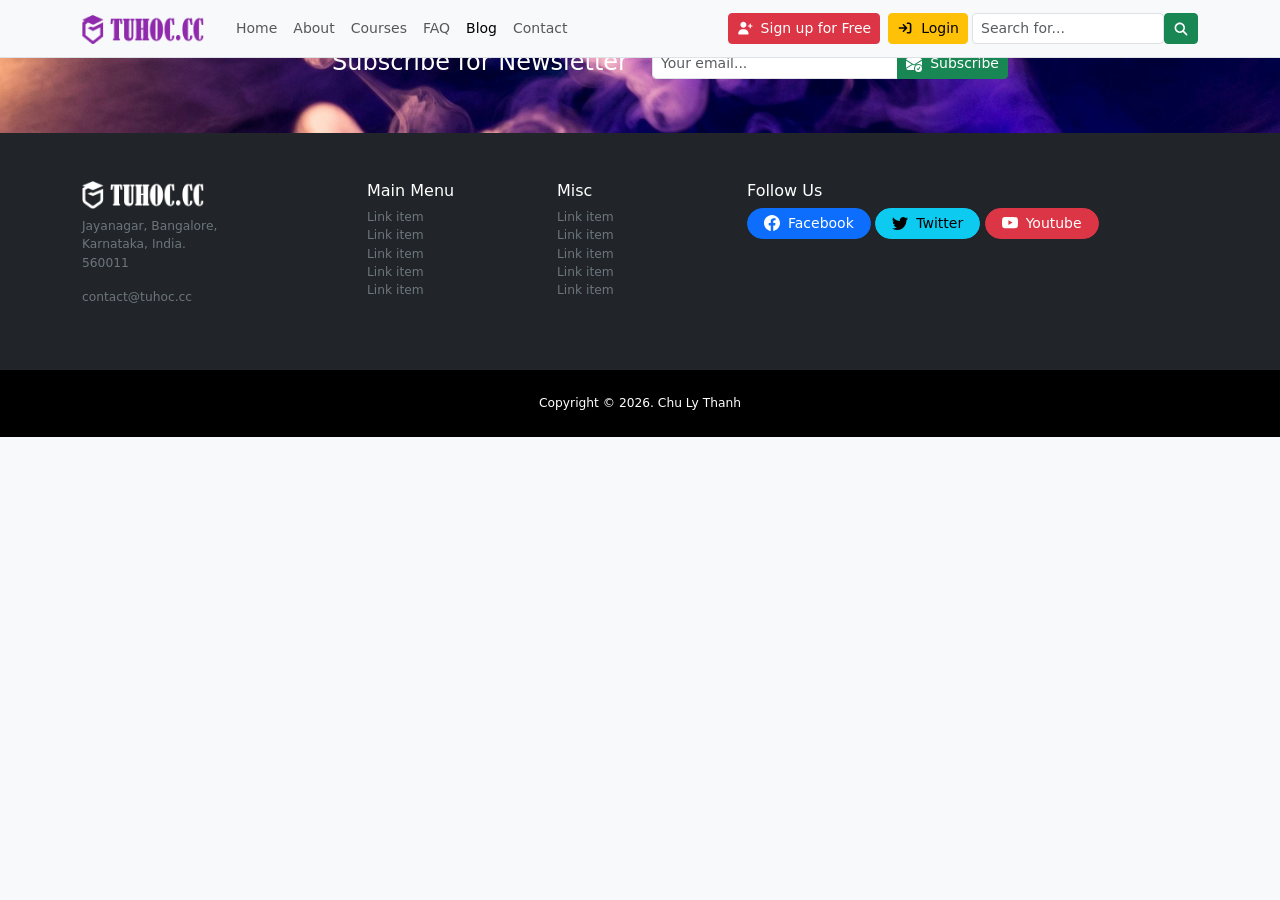
<file: blog.html>
<!doctype html>
<html lang="en">
  <head>
    <meta charset="UTF-8" />
    <meta name="viewport" content="width=device-width, initial-scale=1.0" />
    <title>Dự án 5</title>
    <!-- nhúng bootstrap -->
    <link
      href="https://cdn.jsdelivr.net/npm/bootstrap@5.0.2/dist/css/bootstrap.min.css"
      rel="stylesheet"
      integrity="sha384-EVSTQN3/azprG1Anm3QDgpJLIm9Nao0Yz1ztcQTwFspd3yD65VohhpuuCOmLASjC"
      crossorigin="anonymous"
    />

    <!-- nhúng style -->
    <link rel="stylesheet" href="style.css" />
  </head>
  <body class="bg-light">
    <!-- navbar -->
    <nav
      class="navbar navbar-expand-lg navbar-light bg-light border-bottom small fixed-top"
    >
      <div class="container">
        <!-- navbar brand -->
        <a class="navbar-brand" href="./index.html">
          <img src="./img/logo-tuhoc-light.png" alt="Logo" />
        </a>
        <button
          class="navbar-toggler"
          type="button"
          data-bs-toggle="collapse"
          data-bs-target="#navbarSupportedContent"
          aria-controls="navbarSupportedContent"
          aria-expanded="false"
          aria-label="Toggle navigation"
        >
          <span class="navbar-toggler-icon"></span>
        </button>
        <div class="collapse navbar-collapse" id="navbarSupportedContent">
          <!-- menu item -->
          <ul class="navbar-nav me-auto mb-2 mb-lg-0">
            <li class="nav-item">
              <a class="nav-link" aria-current="page" href="./index.html"
                >Home</a
              >
            </li>
            <li class="nav-item">
              <a class="nav-link" aria-current="page" href="./about.html"
                >About</a
              >
            </li>
            <li class="nav-item">
              <a class="nav-link" aria-current="page" href="./courses.html"
                >Courses</a
              >
            </li>
            <li class="nav-item">
              <a class="nav-link" aria-current="page" href="./faq.html">FAQ</a>
            </li>
            <li class="nav-item">
              <a class="nav-link active" aria-current="page" href="./blog.html"
                >Blog</a
              >
            </li>
            <li class="nav-item">
              <a class="nav-link" aria-current="page" href="./contact.html"
                >Contact</a
              >
            </li>
          </ul>

          <!-- btn đăng ký đăng nhập -->
          <div class="d-flex me-1 flex-column gap-2 flex-md-row">
            <a
              href="#!"
              class="btn btn-danger btn-sm d-inline-flex align-items-center justify-content-center"
            >
              <svg
                xmlns="http://www.w3.org/2000/svg"
                width="16px"
                height="16px"
                viewBox="0 0 640 640"
                class="me-2"
              >
                <path
                  fill="rgb(255, 255, 255)"
                  d="M285.7 368C384.2 368 464 447.8 464 546.3C464 562.7 450.7 576 434.3 576L77.7 576C61.3 576 48 562.7 48 546.3C48 447.8 127.8 368 226.3 368L285.7 368zM528 144C541.3 144 552 154.7 552 168L552 216L600 216C613.3 216 624 226.7 624 240C624 253.3 613.3 264 600 264L552 264L552 312C552 325.3 541.3 336 528 336C514.7 336 504 325.3 504 312L504 264L456 264C442.7 264 432 253.3 432 240C432 226.7 442.7 216 456 216L504 216L504 168C504 154.7 514.7 144 528 144zM256 312C189.7 312 136 258.3 136 192C136 125.7 189.7 72 256 72C322.3 72 376 125.7 376 192C376 258.3 322.3 312 256 312z"
                />
              </svg>
              Sign up for Free
            </a>

            <a
              href="#!"
              class="btn btn-warning btn-sm d-inline-flex align-items-center justify-content-center"
            >
              <svg
                xmlns="http://www.w3.org/2000/svg"
                width="16px"
                height="16px"
                viewBox="0 0 640 640"
                class="me-2"
              >
                <path
                  d="M416 160L480 160C497.7 160 512 174.3 512 192L512 448C512 465.7 497.7 480 480 480L416 480C398.3 480 384 494.3 384 512C384 529.7 398.3 544 416 544L480 544C533 544 576 501 576 448L576 192C576 139 533 96 480 96L416 96C398.3 96 384 110.3 384 128C384 145.7 398.3 160 416 160zM406.6 342.6C419.1 330.1 419.1 309.8 406.6 297.3L278.6 169.3C266.1 156.8 245.8 156.8 233.3 169.3C220.8 181.8 220.8 202.1 233.3 214.6L306.7 288L96 288C78.3 288 64 302.3 64 320C64 337.7 78.3 352 96 352L306.7 352L233.3 425.4C220.8 437.9 220.8 458.2 233.3 470.7C245.8 483.2 266.1 483.2 278.6 470.7L406.6 342.7z"
                />
              </svg>
              Login
            </a>
          </div>

          <!-- form search -->
          <form class="d-flex mt-2 mt-lg-0" role="search ">
            <input
              class="form-control me-0 form-control-sm"
              type="search"
              placeholder="Search for..."
              aria-label="Search"
            />
            <button class="btn btn-success btn-sm" type="submit">
              <svg
                xmlns="http://www.w3.org/2000/svg"
                width="16px"
                height="16px"
                viewBox="0 0 640 640"
              >
                <path
                  fill="rgb(255, 255, 255)"
                  d="M480 272C480 317.9 465.1 360.3 440 394.7L566.6 521.4C579.1 533.9 579.1 554.2 566.6 566.7C554.1 579.2 533.8 579.2 521.3 566.7L394.7 440C360.3 465.1 317.9 480 272 480C157.1 480 64 386.9 64 272C64 157.1 157.1 64 272 64C386.9 64 480 157.1 480 272zM272 416C351.5 416 416 351.5 416 272C416 192.5 351.5 128 272 128C192.5 128 128 192.5 128 272C128 351.5 192.5 416 272 416z"
                />
              </svg>
            </button>
          </form>
        </div>
      </div>
    </nav>

    <!-- subscribe -->
    <section class="subcribe py-5">
      <div class="container">
        <div class="row justify-content-center">
          <div class="col-md-4">
            <div class="text-center mb-3 mb-md-0">
              <h5 class="text-white text-md-end fs-4 fw-light">
                Subscribe for Newsletter
              </h5>
            </div>
          </div>

          <div class="col-md-4">
            <!-- form subscribe -->
            <form class="d-flex mt-2 mt-lg-0" role="search ">
              <div class="input-group">
                <input
                  class="form-control me-0 form-control-sm"
                  type="email"
                  placeholder="Your email..."
                  aria-label="Search"
                />
                <button
                  class="btn btn-success btn-sm d-inline-flex align-items-center"
                  type="submit"
                >
                  <svg
                    xmlns="http://www.w3.org/2000/svg"
                    width="16"
                    height="16"
                    fill="currentColor"
                    class="me-2 bi bi-envelope-check-fill"
                    viewBox="0 0 16 16"
                  >
                    <path
                      d="M.05 3.555A2 2 0 0 1 2 2h12a2 2 0 0 1 1.95 1.555L8 8.414.05 3.555ZM0 4.697v7.104l5.803-3.558L0 4.697ZM6.761 8.83l-6.57 4.026A2 2 0 0 0 2 14h6.256A4.493 4.493 0 0 1 8 12.5a4.49 4.49 0 0 1 1.606-3.446l-.367-.225L8 9.586l-1.239-.757ZM16 4.697v4.974A4.491 4.491 0 0 0 12.5 8a4.49 4.49 0 0 0-1.965.45l-.338-.207L16 4.697Z"
                    ></path>
                    <path
                      d="M16 12.5a3.5 3.5 0 1 1-7 0 3.5 3.5 0 0 1 7 0Zm-1.993-1.679a.5.5 0 0 0-.686.172l-1.17 1.95-.547-.547a.5.5 0 0 0-.708.708l.774.773a.75.75 0 0 0 1.174-.144l1.335-2.226a.5.5 0 0 0-.172-.686Z"
                    ></path>
                  </svg>
                  Subscribe
                </button>
              </div>
            </form>
          </div>
        </div>
      </div>
    </section>

    <!-- main footer -->
    <footer class="bg-dark py-5 small">
      <div class="container">
        <div class="row">
          <div class="col-md-3">
            <div class="footer-brand mb-2">
              <img src="./img/logo-tuhoc-dark.png" alt="Logo" />
            </div>
            <address class="text-secondary small">
              Jayanagar, Bangalore, <br />
              Karnataka, India. <br />
              560011
            </address>
            <p class="text-secondary small">contact@tuhoc.cc</p>
          </div>
          <div class="col-md-2">
            <h6 class="text-white">Main Menu</h6>
            <ul class="list-unstyled small">
              <li>
                <a href="#!" class="text-decoration-none text-secondary"
                  >Link item</a
                >
              </li>
              <li>
                <a href="#!" class="text-decoration-none text-secondary"
                  >Link item</a
                >
              </li>
              <li>
                <a href="#!" class="text-decoration-none text-secondary"
                  >Link item</a
                >
              </li>
              <li>
                <a href="#!" class="text-decoration-none text-secondary"
                  >Link item</a
                >
              </li>
              <li>
                <a href="#!" class="text-decoration-none text-secondary"
                  >Link item</a
                >
              </li>
            </ul>
          </div>
          <div class="col-md-2">
            <h6 class="text-white">Misc</h6>
            <ul class="list-unstyled small">
              <li>
                <a href="#!" class="text-decoration-none text-secondary"
                  >Link item</a
                >
              </li>
              <li>
                <a href="#!" class="text-decoration-none text-secondary"
                  >Link item</a
                >
              </li>
              <li>
                <a href="#!" class="text-decoration-none text-secondary"
                  >Link item</a
                >
              </li>
              <li>
                <a href="#!" class="text-decoration-none text-secondary"
                  >Link item</a
                >
              </li>
              <li>
                <a href="#!" class="text-decoration-none text-secondary"
                  >Link item</a
                >
              </li>
            </ul>
          </div>
          <div class="col-md-5">
            <h6 class="text-white">Follow Us</h6>
            <div>
              <a
                href="#!"
                class="btn btn-sm btn-primary rounded-pill px-md-3 d-inline-flex align-items-center mb-2"
              >
                <svg
                  xmlns="http://www.w3.org/2000/svg"
                  width="16"
                  height="16"
                  fill="currentColor"
                  class="bi bi-facebook me-md-2"
                  viewBox="0 0 16 16"
                >
                  <path
                    d="M16 8.049c0-4.446-3.582-8.05-8-8.05C3.58 0-.002 3.603-.002 8.05c0 4.017 2.926 7.347 6.75 7.951v-5.625h-2.03V8.05H6.75V6.275c0-2.017 1.195-3.131 3.022-3.131.876 0 1.791.157 1.791.157v1.98h-1.009c-.993 0-1.303.621-1.303 1.258v1.51h2.218l-.354 2.326H9.25V16c3.824-.604 6.75-3.934 6.75-7.951z"
                  ></path>
                </svg>
                <span class="d-md-block d-none">Facebook</span>
              </a>
              <a
                href="#!"
                class="btn btn-sm btn-info rounded-pill px-md-3 d-inline-flex align-items-center mb-2"
              >
                <svg
                  xmlns="http://www.w3.org/2000/svg"
                  width="16"
                  height="16"
                  fill="currentColor"
                  class="bi bi-twitter me-md-2"
                  viewBox="0 0 16 16"
                >
                  <path
                    d="M5.026 15c6.038 0 9.341-5.003 9.341-9.334 0-.14 0-.282-.006-.422A6.685 6.685 0 0 0 16 3.542a6.658 6.658 0 0 1-1.889.518 3.301 3.301 0 0 0 1.447-1.817 6.533 6.533 0 0 1-2.087.793A3.286 3.286 0 0 0 7.875 6.03a9.325 9.325 0 0 1-6.767-3.429 3.289 3.289 0 0 0 1.018 4.382A3.323 3.323 0 0 1 .64 6.575v.045a3.288 3.288 0 0 0 2.632 3.218 3.203 3.203 0 0 1-.865.115 3.23 3.23 0 0 1-.614-.057 3.283 3.283 0 0 0 3.067 2.277A6.588 6.588 0 0 1 .78 13.58a6.32 6.32 0 0 1-.78-.045A9.344 9.344 0 0 0 5.026 15z"
                  ></path>
                </svg>
                <span class="d-md-block d-none">Twitter</span>
              </a>
              <a
                href="#!"
                class="btn btn-sm btn-danger rounded-pill px-md-3 d-inline-flex align-items-center mb-2"
              >
                <svg
                  xmlns="http://www.w3.org/2000/svg"
                  width="16"
                  height="16"
                  fill="currentColor"
                  class="bi bi-youtube me-md-2"
                  viewBox="0 0 16 16"
                >
                  <path
                    d="M8.051 1.999h.089c.822.003 4.987.033 6.11.335a2.01 2.01 0 0 1 1.415 1.42c.101.38.172.883.22 1.402l.01.104.022.26.008.104c.065.914.073 1.77.074 1.957v.075c-.001.194-.01 1.108-.082 2.06l-.008.105-.009.104c-.05.572-.124 1.14-.235 1.558a2.007 2.007 0 0 1-1.415 1.42c-1.16.312-5.569.334-6.18.335h-.142c-.309 0-1.587-.006-2.927-.052l-.17-.006-.087-.004-.171-.007-.171-.007c-1.11-.049-2.167-.128-2.654-.26a2.007 2.007 0 0 1-1.415-1.419c-.111-.417-.185-.986-.235-1.558L.09 9.82l-.008-.104A31.4 31.4 0 0 1 0 7.68v-.123c.002-.215.01-.958.064-1.778l.007-.103.003-.052.008-.104.022-.26.01-.104c.048-.519.119-1.023.22-1.402a2.007 2.007 0 0 1 1.415-1.42c.487-.13 1.544-.21 2.654-.26l.17-.007.172-.006.086-.003.171-.007A99.788 99.788 0 0 1 7.858 2h.193zM6.4 5.209v4.818l4.157-2.408L6.4 5.209z"
                  ></path>
                </svg>
                <span class="d-md-block d-none">Youtube</span>
              </a>
            </div>
          </div>
        </div>
      </div>
    </footer>

    <!-- copyright -->
    <div class="copyright py-4">
      <div class="container">
        <div class="row small">
          <p class="text-center text-white m-0 small">
            Copyright © 2026. Chu Ly Thanh
          </p>
        </div>
      </div>
    </div>

    <!-- Them khoi khong che copyright -->
    <div class="pt-5 pb-4 d-md-none" style="background-color: #000"></div>

    <!-- sticky footer -->
    <div
      class="fixed-bottom justify-content-center d-flex p-3 blur-filter shadow-lg d-md-none d-block"
    >
      <a
        href="#!"
        class="rounded-pill btn btn-warning btn-sm d-inline-flex align-items-center small fw-bold px-3"
      >
        <svg
          xmlns="http://www.w3.org/2000/svg"
          width="16"
          height="16"
          fill="currentColor"
          class="bi bi-person-check-fill me-2"
          viewBox="0 0 16 16"
        >
          <path
            fill-rule="evenodd"
            d="M15.854 5.146a.5.5 0 0 1 0 .708l-3 3a.5.5 0 0 1-.708 0l-1.5-1.5a.5.5 0 0 1 .708-.708L12.5 7.793l2.646-2.647a.5.5 0 0 1 .708 0z"
          ></path>
          <path
            d="M1 14s-1 0-1-1 1-4 6-4 6 3 6 4-1 1-1 1H1zm5-6a3 3 0 1 0 0-6 3 3 0 0 0 0 6z"
          ></path>
        </svg>
        Sign-up for Free
      </a>
    </div>
    <!-- nhúng js -->
    <script
      src="https://cdn.jsdelivr.net/npm/bootstrap@5.0.2/dist/js/bootstrap.bundle.min.js"
      integrity="sha384-MrcW6ZMFYlzcLA8Nl+NtUVF0sA7MsXsP1UyJoMp4YLEuNSfAP+JcXn/tWtIaxVXM"
      crossorigin="anonymous"
    ></script>
  </body>
</html>
</file>
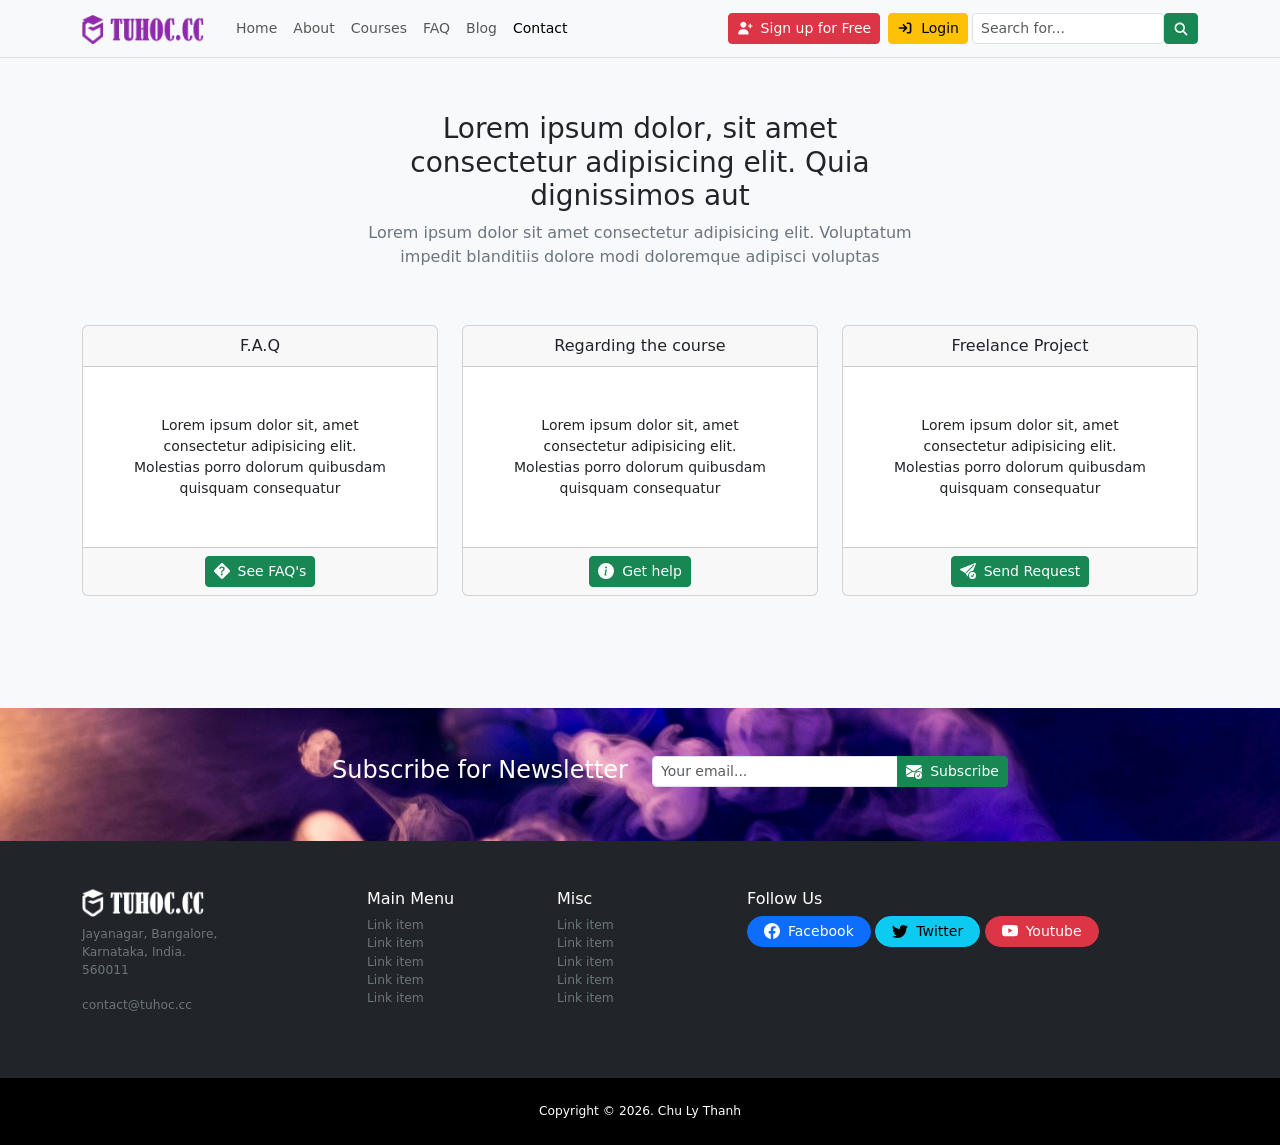
<file: contact.html>
<!doctype html>
<html lang="en">
  <head>
    <meta charset="UTF-8" />
    <meta name="viewport" content="width=device-width, initial-scale=1.0" />
    <title>Dự án 5</title>
    <!-- nhúng bootstrap -->
    <link
      href="https://cdn.jsdelivr.net/npm/bootstrap@5.0.2/dist/css/bootstrap.min.css"
      rel="stylesheet"
      integrity="sha384-EVSTQN3/azprG1Anm3QDgpJLIm9Nao0Yz1ztcQTwFspd3yD65VohhpuuCOmLASjC"
      crossorigin="anonymous"
    />

    <!-- nhúng style -->
    <link rel="stylesheet" href="style.css" />
  </head>
  <body class="bg-light pt-5">
    <!-- navbar -->
    <nav
      class="navbar navbar-expand-lg navbar-light bg-light border-bottom small fixed-top"
    >
      <div class="container">
        <!-- navbar brand -->
        <a class="navbar-brand" href="./index.html">
          <img src="./img/logo-tuhoc-light.png" alt="Logo" />
        </a>
        <button
          class="navbar-toggler"
          type="button"
          data-bs-toggle="collapse"
          data-bs-target="#navbarSupportedContent"
          aria-controls="navbarSupportedContent"
          aria-expanded="false"
          aria-label="Toggle navigation"
        >
          <span class="navbar-toggler-icon"></span>
        </button>
        <div class="collapse navbar-collapse" id="navbarSupportedContent">
          <!-- menu item -->
          <ul class="navbar-nav me-auto mb-2 mb-lg-0">
            <li class="nav-item">
              <a class="nav-link" aria-current="page" href="./index.html"
                >Home</a
              >
            </li>
            <li class="nav-item">
              <a class="nav-link" aria-current="page" href="./about.html"
                >About</a
              >
            </li>
            <li class="nav-item">
              <a class="nav-link" aria-current="page" href="./courses.html"
                >Courses</a
              >
            </li>
            <li class="nav-item">
              <a class="nav-link" aria-current="page" href="./faq.html">FAQ</a>
            </li>
            <li class="nav-item">
              <a class="nav-link" aria-current="page" href="./blog.html"
                >Blog</a
              >
            </li>
            <li class="nav-item">
              <a
                class="nav-link active"
                aria-current="page"
                href="./contact.html"
                >Contact</a
              >
            </li>
          </ul>

          <!-- btn đăng ký đăng nhập -->
          <div class="d-flex me-1 flex-column gap-2 flex-md-row">
            <a
              href="#!"
              class="btn btn-danger btn-sm d-inline-flex align-items-center justify-content-center"
            >
              <svg
                xmlns="http://www.w3.org/2000/svg"
                width="16px"
                height="16px"
                viewBox="0 0 640 640"
                class="me-2"
              >
                <path
                  fill="rgb(255, 255, 255)"
                  d="M285.7 368C384.2 368 464 447.8 464 546.3C464 562.7 450.7 576 434.3 576L77.7 576C61.3 576 48 562.7 48 546.3C48 447.8 127.8 368 226.3 368L285.7 368zM528 144C541.3 144 552 154.7 552 168L552 216L600 216C613.3 216 624 226.7 624 240C624 253.3 613.3 264 600 264L552 264L552 312C552 325.3 541.3 336 528 336C514.7 336 504 325.3 504 312L504 264L456 264C442.7 264 432 253.3 432 240C432 226.7 442.7 216 456 216L504 216L504 168C504 154.7 514.7 144 528 144zM256 312C189.7 312 136 258.3 136 192C136 125.7 189.7 72 256 72C322.3 72 376 125.7 376 192C376 258.3 322.3 312 256 312z"
                />
              </svg>
              Sign up for Free
            </a>

            <a
              href="#!"
              class="btn btn-warning btn-sm d-inline-flex align-items-center justify-content-center"
            >
              <svg
                xmlns="http://www.w3.org/2000/svg"
                width="16px"
                height="16px"
                viewBox="0 0 640 640"
                class="me-2"
              >
                <path
                  d="M416 160L480 160C497.7 160 512 174.3 512 192L512 448C512 465.7 497.7 480 480 480L416 480C398.3 480 384 494.3 384 512C384 529.7 398.3 544 416 544L480 544C533 544 576 501 576 448L576 192C576 139 533 96 480 96L416 96C398.3 96 384 110.3 384 128C384 145.7 398.3 160 416 160zM406.6 342.6C419.1 330.1 419.1 309.8 406.6 297.3L278.6 169.3C266.1 156.8 245.8 156.8 233.3 169.3C220.8 181.8 220.8 202.1 233.3 214.6L306.7 288L96 288C78.3 288 64 302.3 64 320C64 337.7 78.3 352 96 352L306.7 352L233.3 425.4C220.8 437.9 220.8 458.2 233.3 470.7C245.8 483.2 266.1 483.2 278.6 470.7L406.6 342.7z"
                />
              </svg>
              Login
            </a>
          </div>

          <!-- form search -->
          <form class="d-flex mt-2 mt-lg-0" role="search ">
            <input
              class="form-control me-0 form-control-sm"
              type="search"
              placeholder="Search for..."
              aria-label="Search"
            />
            <button class="btn btn-success btn-sm" type="submit">
              <svg
                xmlns="http://www.w3.org/2000/svg"
                width="16px"
                height="16px"
                viewBox="0 0 640 640"
              >
                <path
                  fill="rgb(255, 255, 255)"
                  d="M480 272C480 317.9 465.1 360.3 440 394.7L566.6 521.4C579.1 533.9 579.1 554.2 566.6 566.7C554.1 579.2 533.8 579.2 521.3 566.7L394.7 440C360.3 465.1 317.9 480 272 480C157.1 480 64 386.9 64 272C64 157.1 157.1 64 272 64C386.9 64 480 157.1 480 272zM272 416C351.5 416 416 351.5 416 272C416 192.5 351.5 128 272 128C192.5 128 128 192.5 128 272C128 351.5 192.5 416 272 416z"
                />
              </svg>
            </button>
          </form>
        </div>
      </div>
    </nav>

    <!-- contact head -->
    <header class="contact-content-header py-5 mb-5">
      <div class="container">
        <div class="row justify-content-center">
          <div class="col-md-6">
            <div class="contact-content-holder text-center py-3 mb-4">
              <h1 class="fs-3 fw-light">
                Lorem ipsum dolor, sit amet consectetur adipisicing elit. Quia
                dignissimos aut
              </h1>
              <p class="fs-6 fw-normal text-secondary">
                Lorem ipsum dolor sit amet consectetur adipisicing elit.
                Voluptatum impedit blanditiis dolore modi doloremque adipisci
                voluptas
              </p>
            </div>
          </div>
        </div>
        <div class="row justify-content-center">
          <!-- FAQ -->
          <div class="col-md-4 mb-3">
            <div class="card text-center">
              <div class="card-header">F.A.Q</div>
              <div class="card-body p-5">
                <p class="m-0 small">
                  Lorem ipsum dolor sit, amet consectetur adipisicing elit.
                  Molestias porro dolorum quibusdam quisquam consequatur
                </p>
              </div>
              <div class="card-footer">
                <a
                  href="./faq.html"
                  class="btn btn-success btn-sm d-inline-flex align-items-center"
                >
                  <svg
                    xmlns="http://www.w3.org/2000/svg"
                    width="16"
                    height="16"
                    fill="currentColor"
                    class="bi bi-question-diamond-fill me-2"
                    viewBox="0 0 16 16"
                  >
                    <path
                      d="M9.05.435c-.58-.58-1.52-.58-2.1 0L.436 6.95c-.58.58-.58 1.519 0 2.098l6.516 6.516c.58.58 1.519.58 2.098 0l6.516-6.516c.58-.58.58-1.519 0-2.098L9.05.435zM5.495 6.033a.237.237 0 0 1-.24-.247C5.35 4.091 6.737 3.5 8.005 3.5c1.396 0 2.672.73 2.672 2.24 0 1.08-.635 1.594-1.244 2.057-.737.559-1.01.768-1.01 1.486v.105a.25.25 0 0 1-.25.25h-.81a.25.25 0 0 1-.25-.246l-.004-.217c-.038-.927.495-1.498 1.168-1.987.59-.444.965-.736.965-1.371 0-.825-.628-1.168-1.314-1.168-.803 0-1.253.478-1.342 1.134-.018.137-.128.25-.266.25h-.825zm2.325 6.443c-.584 0-1.009-.394-1.009-.927 0-.552.425-.94 1.01-.94.609 0 1.028.388 1.028.94 0 .533-.42.927-1.029.927z"
                    ></path>
                  </svg>
                  See FAQ's
                </a>
              </div>
            </div>
          </div>

          <!-- Get help -->
          <div class="col-md-4 mb-3">
            <div class="card text-center">
              <div class="card-header">Regarding the course</div>
              <div class="card-body p-5">
                <p class="m-0 small">
                  Lorem ipsum dolor sit, amet consectetur adipisicing elit.
                  Molestias porro dolorum quibusdam quisquam consequatur
                </p>
              </div>
              <div class="card-footer">
                <button
                  data-bs-toggle="modal"
                  data-bs-target="#exampleModal"
                  class="btn btn-success btn-sm d-inline-flex align-items-center"
                >
                  <svg
                    xmlns="http://www.w3.org/2000/svg"
                    width="16"
                    height="16"
                    fill="currentColor"
                    class="bi bi-info-circle-fill me-2"
                    viewBox="0 0 16 16"
                  >
                    <path
                      d="M8 16A8 8 0 1 0 8 0a8 8 0 0 0 0 16zm.93-9.412-1 4.705c-.07.34.029.533.304.533.194 0 .487-.07.686-.246l-.088.416c-.287.346-.92.598-1.465.598-.703 0-1.002-.422-.808-1.319l.738-3.468c.064-.293.006-.399-.287-.47l-.451-.081.082-.381 2.29-.287zM8 5.5a1 1 0 1 1 0-2 1 1 0 0 1 0 2z"
                    ></path>
                  </svg>
                  Get help
                </button>
              </div>
            </div>
          </div>

          <!-- Send Request -->
          <div class="col-md-4">
            <div class="card text-center">
              <div class="card-header">Freelance Project</div>
              <div class="card-body p-5">
                <p class="m-0 small">
                  Lorem ipsum dolor sit, amet consectetur adipisicing elit.
                  Molestias porro dolorum quibusdam quisquam consequatur
                </p>
              </div>
              <div class="card-footer">
                <a
                  href="#!"
                  class="btn btn-success btn-sm d-inline-flex align-items-center"
                >
                  <svg
                    xmlns="http://www.w3.org/2000/svg"
                    width="16"
                    height="16"
                    fill="currentColor"
                    class="bi bi-send-check-fill me-2"
                    viewBox="0 0 16 16"
                  >
                    <path
                      d="M15.964.686a.5.5 0 0 0-.65-.65L.767 5.855H.766l-.452.18a.5.5 0 0 0-.082.887l.41.26.001.002 4.995 3.178 1.59 2.498C8 14 8 13 8 12.5a4.5 4.5 0 0 1 5.026-4.47L15.964.686Zm-1.833 1.89L6.637 10.07l-.215-.338a.5.5 0 0 0-.154-.154l-.338-.215 7.494-7.494 1.178-.471-.47 1.178Z"
                    ></path>
                    <path
                      d="M16 12.5a3.5 3.5 0 1 1-7 0 3.5 3.5 0 0 1 7 0Zm-1.993-1.679a.5.5 0 0 0-.686.172l-1.17 1.95-.547-.547a.5.5 0 0 0-.708.708l.774.773a.75.75 0 0 0 1.174-.144l1.335-2.226a.5.5 0 0 0-.172-.686Z"
                    ></path>
                  </svg>
                  Send Request
                </a>
              </div>
            </div>
          </div>
        </div>
      </div>
    </header>

    <!-- Modal -->
    <div
      class="modal fade"
      id="exampleModal"
      data-bs-backdrop="static"
      tabindex="-1"
      aria-labelledby="exampleModalLabel"
      aria-hidden="true"
    >
      <div class="modal-dialog modal-dialog-centered">
        <div class="modal-content">
          <div class="modal-header text-white bg-dark">
            <h1 class="modal-title fs-5" id="exampleModalLabel">Get Help</h1>
            <button
              type="button"
              class="btn-close btn-close-white"
              data-bs-dismiss="modal"
              aria-label="Close"
            ></button>
          </div>
          <div class="modal-body">
            <form action="">
              <div class="row">
                <div class="col-md-6">
                  <div class="mb-2">
                    <input
                      type="text"
                      class="form-control form-control-sm"
                      placeholder="First Name"
                      required
                    />
                  </div>
                </div>
                <div class="col-md-6">
                  <div class="mb-2">
                    <input
                      type="text"
                      class="form-control form-control-sm"
                      placeholder="Last Name"
                      required
                    />
                  </div>
                </div>
                <div class="col-md-12">
                  <div class="mb-2">
                    <input
                      type="Your email"
                      class="form-control form-control-sm"
                      placeholder="Email"
                      required
                    />
                  </div>
                </div>
                <div class="col-md-12">
                  <div class="mb-2">
                    <input
                      type="text"
                      class="form-control form-control-sm"
                      placeholder="Subject"
                      required
                    />
                  </div>
                </div>
                <div class="col-md-12">
                  <div class="mb-2">
                    <textarea
                      rows="5"
                      class="form-control form-control-sm"
                      placeholder="Message"
                    ></textarea>
                  </div>
                </div>
                <div class="col-md-12">
                  <div class="d-grid">
                    <button
                      class="btn btn-success btn-sm d-inline-flex justify-content-center align-items-center"
                    >
                      <svg
                        xmlns="http://www.w3.org/2000/svg"
                        width="16"
                        height="16"
                        fill="currentColor"
                        class="me-2 bi bi-envelope-check-fill"
                        viewBox="0 0 16 16"
                      >
                        <path
                          d="M.05 3.555A2 2 0 0 1 2 2h12a2 2 0 0 1 1.95 1.555L8 8.414.05 3.555ZM0 4.697v7.104l5.803-3.558L0 4.697ZM6.761 8.83l-6.57 4.026A2 2 0 0 0 2 14h6.256A4.493 4.493 0 0 1 8 12.5a4.49 4.49 0 0 1 1.606-3.446l-.367-.225L8 9.586l-1.239-.757ZM16 4.697v4.974A4.491 4.491 0 0 0 12.5 8a4.49 4.49 0 0 0-1.965.45l-.338-.207L16 4.697Z"
                        ></path>
                        <path
                          d="M16 12.5a3.5 3.5 0 1 1-7 0 3.5 3.5 0 0 1 7 0Zm-1.993-1.679a.5.5 0 0 0-.686.172l-1.17 1.95-.547-.547a.5.5 0 0 0-.708.708l.774.773a.75.75 0 0 0 1.174-.144l1.335-2.226a.5.5 0 0 0-.172-.686Z"
                        ></path>
                      </svg>
                      Subscribe
                    </button>
                  </div>
                </div>
              </div>
            </form>
          </div>
        </div>
      </div>
    </div>

    <!-- subscribe -->
    <section class="subcribe py-5">
      <div class="container">
        <div class="row justify-content-center">
          <div class="col-md-4">
            <div class="text-center mb-3 mb-md-0">
              <h5 class="text-white text-md-end fs-4 fw-light">
                Subscribe for Newsletter
              </h5>
            </div>
          </div>

          <div class="col-md-4">
            <!-- form subscribe -->
            <form class="d-flex mt-2 mt-lg-0" role="search ">
              <div class="input-group">
                <input
                  class="form-control me-0 form-control-sm"
                  type="email"
                  placeholder="Your email..."
                  aria-label="Search"
                />
                <button
                  class="btn btn-success btn-sm d-inline-flex align-items-center"
                  type="submit"
                >
                  <svg
                    xmlns="http://www.w3.org/2000/svg"
                    width="16"
                    height="16"
                    fill="currentColor"
                    class="me-2 bi bi-envelope-check-fill"
                    viewBox="0 0 16 16"
                  >
                    <path
                      d="M.05 3.555A2 2 0 0 1 2 2h12a2 2 0 0 1 1.95 1.555L8 8.414.05 3.555ZM0 4.697v7.104l5.803-3.558L0 4.697ZM6.761 8.83l-6.57 4.026A2 2 0 0 0 2 14h6.256A4.493 4.493 0 0 1 8 12.5a4.49 4.49 0 0 1 1.606-3.446l-.367-.225L8 9.586l-1.239-.757ZM16 4.697v4.974A4.491 4.491 0 0 0 12.5 8a4.49 4.49 0 0 0-1.965.45l-.338-.207L16 4.697Z"
                    ></path>
                    <path
                      d="M16 12.5a3.5 3.5 0 1 1-7 0 3.5 3.5 0 0 1 7 0Zm-1.993-1.679a.5.5 0 0 0-.686.172l-1.17 1.95-.547-.547a.5.5 0 0 0-.708.708l.774.773a.75.75 0 0 0 1.174-.144l1.335-2.226a.5.5 0 0 0-.172-.686Z"
                    ></path>
                  </svg>
                  Subscribe
                </button>
              </div>
            </form>
          </div>
        </div>
      </div>
    </section>

    <!-- main footer -->
    <footer class="bg-dark py-5 small">
      <div class="container">
        <div class="row">
          <div class="col-md-3">
            <div class="footer-brand mb-2">
              <img src="./img/logo-tuhoc-dark.png" alt="Logo" />
            </div>
            <address class="text-secondary small">
              Jayanagar, Bangalore, <br />
              Karnataka, India. <br />
              560011
            </address>
            <p class="text-secondary small">contact@tuhoc.cc</p>
          </div>
          <div class="col-md-2">
            <h6 class="text-white">Main Menu</h6>
            <ul class="list-unstyled small">
              <li>
                <a href="#!" class="text-decoration-none text-secondary"
                  >Link item</a
                >
              </li>
              <li>
                <a href="#!" class="text-decoration-none text-secondary"
                  >Link item</a
                >
              </li>
              <li>
                <a href="#!" class="text-decoration-none text-secondary"
                  >Link item</a
                >
              </li>
              <li>
                <a href="#!" class="text-decoration-none text-secondary"
                  >Link item</a
                >
              </li>
              <li>
                <a href="#!" class="text-decoration-none text-secondary"
                  >Link item</a
                >
              </li>
            </ul>
          </div>
          <div class="col-md-2">
            <h6 class="text-white">Misc</h6>
            <ul class="list-unstyled small">
              <li>
                <a href="#!" class="text-decoration-none text-secondary"
                  >Link item</a
                >
              </li>
              <li>
                <a href="#!" class="text-decoration-none text-secondary"
                  >Link item</a
                >
              </li>
              <li>
                <a href="#!" class="text-decoration-none text-secondary"
                  >Link item</a
                >
              </li>
              <li>
                <a href="#!" class="text-decoration-none text-secondary"
                  >Link item</a
                >
              </li>
              <li>
                <a href="#!" class="text-decoration-none text-secondary"
                  >Link item</a
                >
              </li>
            </ul>
          </div>
          <div class="col-md-5">
            <h6 class="text-white">Follow Us</h6>
            <div>
              <a
                href="#!"
                class="btn btn-sm btn-primary rounded-pill px-md-3 d-inline-flex align-items-center mb-2"
              >
                <svg
                  xmlns="http://www.w3.org/2000/svg"
                  width="16"
                  height="16"
                  fill="currentColor"
                  class="bi bi-facebook me-md-2"
                  viewBox="0 0 16 16"
                >
                  <path
                    d="M16 8.049c0-4.446-3.582-8.05-8-8.05C3.58 0-.002 3.603-.002 8.05c0 4.017 2.926 7.347 6.75 7.951v-5.625h-2.03V8.05H6.75V6.275c0-2.017 1.195-3.131 3.022-3.131.876 0 1.791.157 1.791.157v1.98h-1.009c-.993 0-1.303.621-1.303 1.258v1.51h2.218l-.354 2.326H9.25V16c3.824-.604 6.75-3.934 6.75-7.951z"
                  ></path>
                </svg>
                <span class="d-md-block d-none">Facebook</span>
              </a>
              <a
                href="#!"
                class="btn btn-sm btn-info rounded-pill px-md-3 d-inline-flex align-items-center mb-2"
              >
                <svg
                  xmlns="http://www.w3.org/2000/svg"
                  width="16"
                  height="16"
                  fill="currentColor"
                  class="bi bi-twitter me-md-2"
                  viewBox="0 0 16 16"
                >
                  <path
                    d="M5.026 15c6.038 0 9.341-5.003 9.341-9.334 0-.14 0-.282-.006-.422A6.685 6.685 0 0 0 16 3.542a6.658 6.658 0 0 1-1.889.518 3.301 3.301 0 0 0 1.447-1.817 6.533 6.533 0 0 1-2.087.793A3.286 3.286 0 0 0 7.875 6.03a9.325 9.325 0 0 1-6.767-3.429 3.289 3.289 0 0 0 1.018 4.382A3.323 3.323 0 0 1 .64 6.575v.045a3.288 3.288 0 0 0 2.632 3.218 3.203 3.203 0 0 1-.865.115 3.23 3.23 0 0 1-.614-.057 3.283 3.283 0 0 0 3.067 2.277A6.588 6.588 0 0 1 .78 13.58a6.32 6.32 0 0 1-.78-.045A9.344 9.344 0 0 0 5.026 15z"
                  ></path>
                </svg>
                <span class="d-md-block d-none">Twitter</span>
              </a>
              <a
                href="#!"
                class="btn btn-sm btn-danger rounded-pill px-md-3 d-inline-flex align-items-center mb-2"
              >
                <svg
                  xmlns="http://www.w3.org/2000/svg"
                  width="16"
                  height="16"
                  fill="currentColor"
                  class="bi bi-youtube me-md-2"
                  viewBox="0 0 16 16"
                >
                  <path
                    d="M8.051 1.999h.089c.822.003 4.987.033 6.11.335a2.01 2.01 0 0 1 1.415 1.42c.101.38.172.883.22 1.402l.01.104.022.26.008.104c.065.914.073 1.77.074 1.957v.075c-.001.194-.01 1.108-.082 2.06l-.008.105-.009.104c-.05.572-.124 1.14-.235 1.558a2.007 2.007 0 0 1-1.415 1.42c-1.16.312-5.569.334-6.18.335h-.142c-.309 0-1.587-.006-2.927-.052l-.17-.006-.087-.004-.171-.007-.171-.007c-1.11-.049-2.167-.128-2.654-.26a2.007 2.007 0 0 1-1.415-1.419c-.111-.417-.185-.986-.235-1.558L.09 9.82l-.008-.104A31.4 31.4 0 0 1 0 7.68v-.123c.002-.215.01-.958.064-1.778l.007-.103.003-.052.008-.104.022-.26.01-.104c.048-.519.119-1.023.22-1.402a2.007 2.007 0 0 1 1.415-1.42c.487-.13 1.544-.21 2.654-.26l.17-.007.172-.006.086-.003.171-.007A99.788 99.788 0 0 1 7.858 2h.193zM6.4 5.209v4.818l4.157-2.408L6.4 5.209z"
                  ></path>
                </svg>
                <span class="d-md-block d-none">Youtube</span>
              </a>
            </div>
          </div>
        </div>
      </div>
    </footer>

    <!-- copyright -->
    <div class="copyright py-4">
      <div class="container">
        <div class="row small">
          <p class="text-center text-white m-0 small">
            Copyright © 2026. Chu Ly Thanh
          </p>
        </div>
      </div>
    </div>

    <!-- Them khoi khong che copyright -->
    <div class="pt-5 pb-4 d-md-none" style="background-color: #000"></div>

    <!-- sticky footer -->
    <div
      class="fixed-bottom justify-content-center d-flex p-3 blur-filter shadow-lg d-md-none d-block"
    >
      <a
        href="#!"
        class="rounded-pill btn btn-warning btn-sm d-inline-flex align-items-center small fw-bold px-3"
      >
        <svg
          xmlns="http://www.w3.org/2000/svg"
          width="16"
          height="16"
          fill="currentColor"
          class="bi bi-person-check-fill me-2"
          viewBox="0 0 16 16"
        >
          <path
            fill-rule="evenodd"
            d="M15.854 5.146a.5.5 0 0 1 0 .708l-3 3a.5.5 0 0 1-.708 0l-1.5-1.5a.5.5 0 0 1 .708-.708L12.5 7.793l2.646-2.647a.5.5 0 0 1 .708 0z"
          ></path>
          <path
            d="M1 14s-1 0-1-1 1-4 6-4 6 3 6 4-1 1-1 1H1zm5-6a3 3 0 1 0 0-6 3 3 0 0 0 0 6z"
          ></path>
        </svg>
        Sign-up for Free
      </a>
    </div>
    <!-- nhúng js -->
    <script
      src="https://cdn.jsdelivr.net/npm/bootstrap@5.0.2/dist/js/bootstrap.bundle.min.js"
      integrity="sha384-MrcW6ZMFYlzcLA8Nl+NtUVF0sA7MsXsP1UyJoMp4YLEuNSfAP+JcXn/tWtIaxVXM"
      crossorigin="anonymous"
    ></script>
  </body>
</html>
</file>
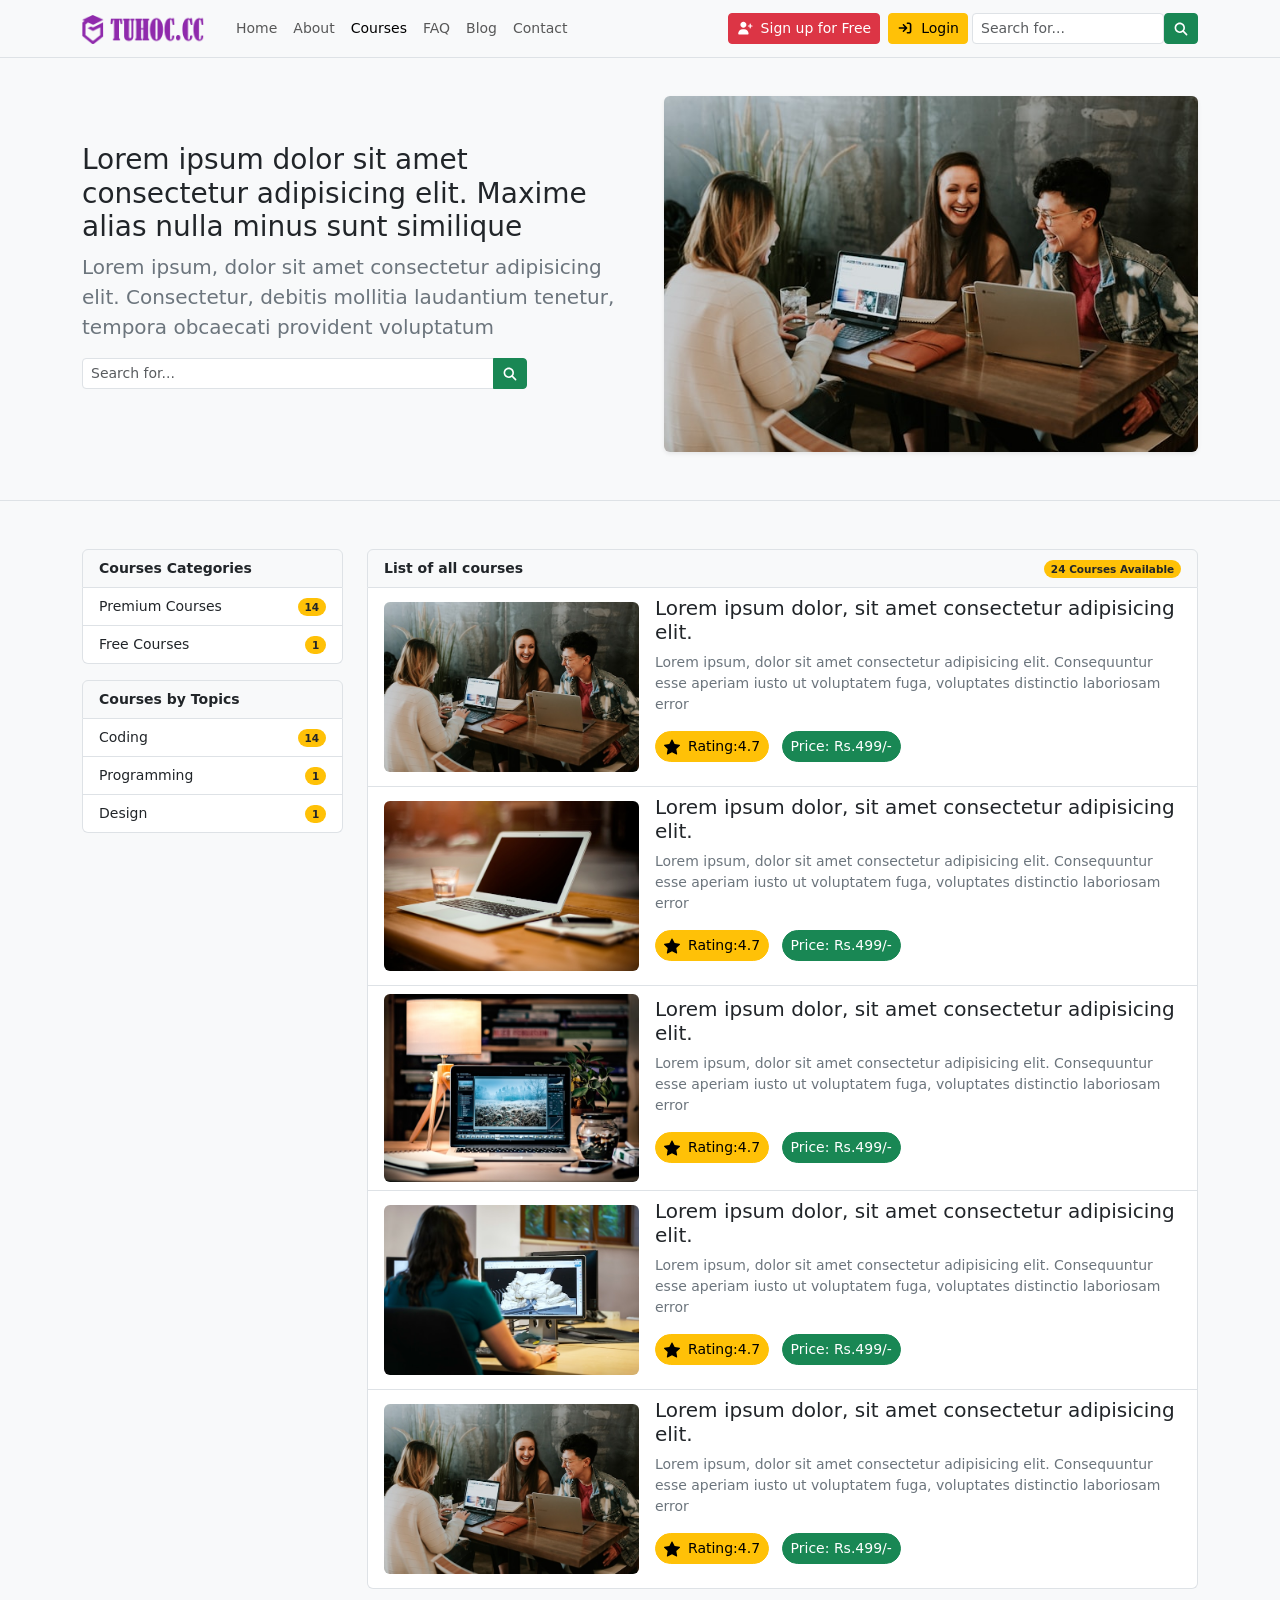
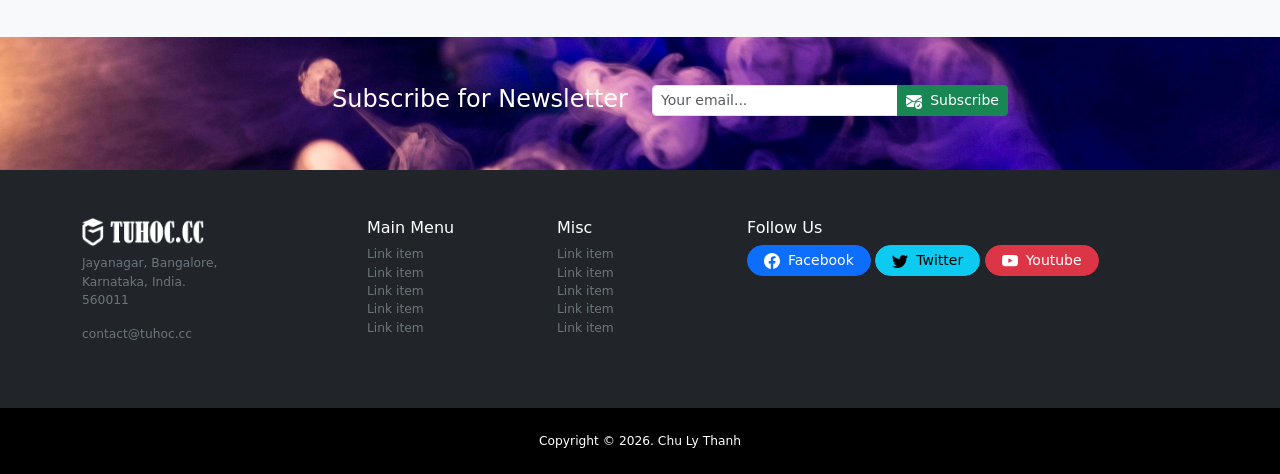
<file: courses.html>
<!doctype html>
<html lang="en">
  <head>
    <meta charset="UTF-8" />
    <meta name="viewport" content="width=device-width, initial-scale=1.0" />
    <title>Dự án 5</title>
    <!-- nhúng bootstrap -->
    <link
      href="https://cdn.jsdelivr.net/npm/bootstrap@5.0.2/dist/css/bootstrap.min.css"
      rel="stylesheet"
      integrity="sha384-EVSTQN3/azprG1Anm3QDgpJLIm9Nao0Yz1ztcQTwFspd3yD65VohhpuuCOmLASjC"
      crossorigin="anonymous"
    />

    <!-- nhúng style -->
    <link rel="stylesheet" href="style.css" />
  </head>
  <body class="bg-light pt-5">
    <!-- navbar -->
    <nav
      class="navbar navbar-expand-lg navbar-light bg-light border-bottom small fixed-top"
    >
      <div class="container">
        <!-- navbar brand -->
        <a class="navbar-brand" href="./index.html">
          <img src="./img/logo-tuhoc-light.png" alt="Logo" />
        </a>
        <button
          class="navbar-toggler"
          type="button"
          data-bs-toggle="collapse"
          data-bs-target="#navbarSupportedContent"
          aria-controls="navbarSupportedContent"
          aria-expanded="false"
          aria-label="Toggle navigation"
        >
          <span class="navbar-toggler-icon"></span>
        </button>
        <div class="collapse navbar-collapse" id="navbarSupportedContent">
          <!-- menu item -->
          <ul class="navbar-nav me-auto mb-2 mb-lg-0">
            <li class="nav-item">
              <a class="nav-link" aria-current="page" href="./index.html"
                >Home</a
              >
            </li>
            <li class="nav-item">
              <a class="nav-link" aria-current="page" href="./about.html"
                >About</a
              >
            </li>
            <li class="nav-item">
              <a
                class="nav-link active"
                aria-current="page"
                href="./courses.html"
                >Courses</a
              >
            </li>
            <li class="nav-item">
              <a class="nav-link" aria-current="page" href="./faq.html">FAQ</a>
            </li>
            <li class="nav-item">
              <a class="nav-link" aria-current="page" href="./blog.html"
                >Blog</a
              >
            </li>
            <li class="nav-item">
              <a class="nav-link" aria-current="page" href="./contact.html"
                >Contact</a
              >
            </li>
          </ul>

          <!-- btn đăng ký đăng nhập -->
          <div class="d-flex me-1 flex-column gap-2 flex-md-row">
            <a
              href="#!"
              class="btn btn-danger btn-sm d-inline-flex align-items-center justify-content-center"
            >
              <svg
                xmlns="http://www.w3.org/2000/svg"
                width="16px"
                height="16px"
                viewBox="0 0 640 640"
                class="me-2"
              >
                <path
                  fill="rgb(255, 255, 255)"
                  d="M285.7 368C384.2 368 464 447.8 464 546.3C464 562.7 450.7 576 434.3 576L77.7 576C61.3 576 48 562.7 48 546.3C48 447.8 127.8 368 226.3 368L285.7 368zM528 144C541.3 144 552 154.7 552 168L552 216L600 216C613.3 216 624 226.7 624 240C624 253.3 613.3 264 600 264L552 264L552 312C552 325.3 541.3 336 528 336C514.7 336 504 325.3 504 312L504 264L456 264C442.7 264 432 253.3 432 240C432 226.7 442.7 216 456 216L504 216L504 168C504 154.7 514.7 144 528 144zM256 312C189.7 312 136 258.3 136 192C136 125.7 189.7 72 256 72C322.3 72 376 125.7 376 192C376 258.3 322.3 312 256 312z"
                />
              </svg>
              Sign up for Free
            </a>

            <a
              href="#!"
              class="btn btn-warning btn-sm d-inline-flex align-items-center justify-content-center"
            >
              <svg
                xmlns="http://www.w3.org/2000/svg"
                width="16px"
                height="16px"
                viewBox="0 0 640 640"
                class="me-2"
              >
                <path
                  d="M416 160L480 160C497.7 160 512 174.3 512 192L512 448C512 465.7 497.7 480 480 480L416 480C398.3 480 384 494.3 384 512C384 529.7 398.3 544 416 544L480 544C533 544 576 501 576 448L576 192C576 139 533 96 480 96L416 96C398.3 96 384 110.3 384 128C384 145.7 398.3 160 416 160zM406.6 342.6C419.1 330.1 419.1 309.8 406.6 297.3L278.6 169.3C266.1 156.8 245.8 156.8 233.3 169.3C220.8 181.8 220.8 202.1 233.3 214.6L306.7 288L96 288C78.3 288 64 302.3 64 320C64 337.7 78.3 352 96 352L306.7 352L233.3 425.4C220.8 437.9 220.8 458.2 233.3 470.7C245.8 483.2 266.1 483.2 278.6 470.7L406.6 342.7z"
                />
              </svg>
              Login
            </a>
          </div>

          <!-- form search -->
          <form class="d-flex mt-2 mt-lg-0" role="search ">
            <input
              class="form-control me-0 form-control-sm"
              type="search"
              placeholder="Search for..."
              aria-label="Search"
            />
            <button class="btn btn-success btn-sm" type="submit">
              <svg
                xmlns="http://www.w3.org/2000/svg"
                width="16px"
                height="16px"
                viewBox="0 0 640 640"
              >
                <path
                  fill="rgb(255, 255, 255)"
                  d="M480 272C480 317.9 465.1 360.3 440 394.7L566.6 521.4C579.1 533.9 579.1 554.2 566.6 566.7C554.1 579.2 533.8 579.2 521.3 566.7L394.7 440C360.3 465.1 317.9 480 272 480C157.1 480 64 386.9 64 272C64 157.1 157.1 64 272 64C386.9 64 480 157.1 480 272zM272 416C351.5 416 416 351.5 416 272C416 192.5 351.5 128 272 128C192.5 128 128 192.5 128 272C128 351.5 192.5 416 272 416z"
                />
              </svg>
            </button>
          </form>
        </div>
      </div>
    </nav>

    <!-- courses header -->
    <header class="courses-header py-5 border-bottom">
      <div class="container">
        <div class="row align-items-center gx-md-5">
          <!-- Khối trái -->
          <div class="col-md-6">
            <h1 class="fs-3 fw-normal">
              Lorem ipsum dolor sit amet consectetur adipisicing elit. Maxime
              alias nulla minus sunt similique
            </h1>
            <p class="fs-5 fw-light text-secondary">
              Lorem ipsum, dolor sit amet consectetur adipisicing elit.
              Consectetur, debitis mollitia laudantium tenetur, tempora
              obcaecati provident voluptatum
            </p>

            <div class="col-md-10 my-3">
              <form action="#" class="d-flex" role="search">
                <div class="input-group">
                  <input
                    type="search"
                    class="form-control form-control-sm"
                    placeholder="Search for..."
                  />
                  <button class="btn btn-success btn-sm" type="submit">
                    <svg
                      xmlns="http://www.w3.org/2000/svg"
                      width="16"
                      height="16"
                      viewBox="0 0 640 640"
                    >
                      <path
                        fill="rgb(255, 255, 255)"
                        d="M480 272C480 317.9 465.1 360.3 440 394.7L566.6 521.4C579.1 533.9 579.1 554.2 566.6 566.7C554.1 579.2 533.8 579.2 521.3 566.7L394.7 440C360.3 465.1 317.9 480 272 480C157.1 480 64 386.9 64 272C64 157.1 157.1 64 272 64C386.9 64 480 157.1 480 272zM272 416C351.5 416 416 351.5 416 272C416 192.5 351.5 128 272 128C192.5 128 128 192.5 128 272C128 351.5 192.5 416 272 416z"
                      />
                    </svg>
                  </button>
                </div>
              </form>
            </div>
          </div>
          <!-- Khối phải -->
          <div class="col-md-6">
            <div>
              <img
                class="w-100 rounded shadow-sm img-fluid"
                src="./img/main-header.jpg"
                alt="Courses header"
              />
            </div>
          </div>
        </div>
      </div>
    </header>

    <!-- courses content -->
    <section class="courses-content py-5">
      <div class="container">
        <div class="row">
          <div class="col-md-3">
            <div class="list-group small mb-3">
              <div class="list-group-item bg-light fw-bold">
                Courses Categories
              </div>
              <a
                href="#"
                class="list-group-item list-group-item-action d-flex justify-content-between align-items-center"
                >Premium Courses
                <span class="badge text-dark bg-warning rounded-pill">14</span>
              </a>
              <a
                href="#"
                class="list-group-item list-group-item-action d-flex justify-content-between align-items-center"
                >Free Courses
                <span class="badge text-dark bg-warning rounded-pill">1</span>
              </a>
            </div>

            <div class="list-group small mb-3">
              <div class="list-group-item bg-light fw-bold">
                Courses by Topics
              </div>
              <a
                href="#"
                class="list-group-item list-group-item-action d-flex justify-content-between align-items-center"
                >Coding
                <span class="badge text-dark bg-warning rounded-pill">14</span>
              </a>
              <a
                href="#"
                class="list-group-item list-group-item-action d-flex justify-content-between align-items-center"
                >Programming
                <span class="badge text-dark bg-warning rounded-pill">1</span>
              </a>
              <a
                href="#"
                class="list-group-item list-group-item-action d-flex justify-content-between align-items-center"
                >Design
                <span class="badge text-dark bg-warning rounded-pill">1</span>
              </a>
            </div>
          </div>

          <div class="col-md-9">
            <div class="list-group small">
              <div
                class="list-group-item justify-content-between d-flex bg-light fw-bold align-items-center"
              >
                List of all courses
                <span class="badge bg-warning rounded-pill text-dark"
                  >24 Courses Available</span
                >
              </div>
              <!-- item 1 -->
              <a
                href="./single-course.html"
                class="list-group-item list-group-item-action"
              >
                <div class="row align-items-center g-3">
                  <div class="col-md-4">
                    <img
                      src="./img/main-header.jpg"
                      class="w-100 rounded mt-2 mt-md-0"
                      alt=""
                    />
                  </div>

                  <div class="col-md-8">
                    <h5>
                      Lorem ipsum dolor, sit amet consectetur adipisicing elit.
                    </h5>
                    <p class="text-secondary">
                      Lorem ipsum, dolor sit amet consectetur adipisicing elit.
                      Consequuntur esse aperiam iusto ut voluptatem fuga,
                      voluptates distinctio laboriosam error
                    </p>
                    <p>
                      <span
                        class="btn btn-warning rounded-pill d-inline-flex align-items-center btn-sm px-2 py-1 me-2"
                      >
                        <svg
                          xmlns="http://www.w3.org/2000/svg"
                          width="16"
                          height="16"
                          fill="currentColor"
                          class="bi bi-star-fill me-2"
                          viewBox="0 0 16 16"
                        >
                          <path
                            d="M3.612 15.443c-.386.198-.824-.149-.746-.592l.83-4.73L.173 6.765c-.329-.314-.158-.888.283-.95l4.898-.696L7.538.792c.197-.39.73-.39.927 0l2.184 4.327 4.898.696c.441.062.612.636.282.95l-3.522 3.356.83 4.73c.078.443-.36.79-.746.592L8 13.187l-4.389 2.256z"
                          ></path>
                        </svg>
                        Rating:4.7</span
                      >
                      <span
                        class="btn btn-success rounded-pill btn-sm px-2 py-1"
                        >Price: Rs.499/-</span
                      >
                    </p>
                  </div>
                </div>
              </a>
              <!-- item 2 -->
              <a
                href="./single-course.html"
                class="list-group-item list-group-item-action"
              >
                <div class="row align-items-center g-3">
                  <div class="col-md-4">
                    <img
                      src="./img/pic1.jpg"
                      class="w-100 rounded mt-2 mt-md-0"
                      alt=""
                    />
                  </div>

                  <div class="col-md-8">
                    <h5>
                      Lorem ipsum dolor, sit amet consectetur adipisicing elit.
                    </h5>
                    <p class="text-secondary">
                      Lorem ipsum, dolor sit amet consectetur adipisicing elit.
                      Consequuntur esse aperiam iusto ut voluptatem fuga,
                      voluptates distinctio laboriosam error
                    </p>
                    <p>
                      <span
                        class="btn btn-warning rounded-pill d-inline-flex align-items-center btn-sm px-2 py-1 me-2"
                      >
                        <svg
                          xmlns="http://www.w3.org/2000/svg"
                          width="16"
                          height="16"
                          fill="currentColor"
                          class="bi bi-star-fill me-2"
                          viewBox="0 0 16 16"
                        >
                          <path
                            d="M3.612 15.443c-.386.198-.824-.149-.746-.592l.83-4.73L.173 6.765c-.329-.314-.158-.888.283-.95l4.898-.696L7.538.792c.197-.39.73-.39.927 0l2.184 4.327 4.898.696c.441.062.612.636.282.95l-3.522 3.356.83 4.73c.078.443-.36.79-.746.592L8 13.187l-4.389 2.256z"
                          ></path>
                        </svg>
                        Rating:4.7</span
                      >
                      <span
                        class="btn btn-success rounded-pill btn-sm px-2 py-1"
                        >Price: Rs.499/-</span
                      >
                    </p>
                  </div>
                </div>
              </a>
              <!-- item 3 -->
              <a
                href="./single-course.html"
                class="list-group-item list-group-item-action"
              >
                <div class="row align-items-center g-3">
                  <div class="col-md-4">
                    <img
                      src="./img/pic2.jpg"
                      class="w-100 rounded mt-2 mt-md-0"
                      alt=""
                    />
                  </div>

                  <div class="col-md-8">
                    <h5>
                      Lorem ipsum dolor, sit amet consectetur adipisicing elit.
                    </h5>
                    <p class="text-secondary">
                      Lorem ipsum, dolor sit amet consectetur adipisicing elit.
                      Consequuntur esse aperiam iusto ut voluptatem fuga,
                      voluptates distinctio laboriosam error
                    </p>
                    <p>
                      <span
                        class="btn btn-warning rounded-pill d-inline-flex align-items-center btn-sm px-2 py-1 me-2"
                      >
                        <svg
                          xmlns="http://www.w3.org/2000/svg"
                          width="16"
                          height="16"
                          fill="currentColor"
                          class="bi bi-star-fill me-2"
                          viewBox="0 0 16 16"
                        >
                          <path
                            d="M3.612 15.443c-.386.198-.824-.149-.746-.592l.83-4.73L.173 6.765c-.329-.314-.158-.888.283-.95l4.898-.696L7.538.792c.197-.39.73-.39.927 0l2.184 4.327 4.898.696c.441.062.612.636.282.95l-3.522 3.356.83 4.73c.078.443-.36.79-.746.592L8 13.187l-4.389 2.256z"
                          ></path>
                        </svg>
                        Rating:4.7</span
                      >
                      <span
                        class="btn btn-success rounded-pill btn-sm px-2 py-1"
                        >Price: Rs.499/-</span
                      >
                    </p>
                  </div>
                </div>
              </a>
              <!-- item 4 -->
              <a
                href="./single-course.html"
                class="list-group-item list-group-item-action"
              >
                <div class="row align-items-center g-3">
                  <div class="col-md-4">
                    <img
                      src="./img/pic3.jpg"
                      class="w-100 rounded mt-2 mt-md-0"
                      alt=""
                    />
                  </div>

                  <div class="col-md-8">
                    <h5>
                      Lorem ipsum dolor, sit amet consectetur adipisicing elit.
                    </h5>
                    <p class="text-secondary">
                      Lorem ipsum, dolor sit amet consectetur adipisicing elit.
                      Consequuntur esse aperiam iusto ut voluptatem fuga,
                      voluptates distinctio laboriosam error
                    </p>
                    <p>
                      <span
                        class="btn btn-warning rounded-pill d-inline-flex align-items-center btn-sm px-2 py-1 me-2"
                      >
                        <svg
                          xmlns="http://www.w3.org/2000/svg"
                          width="16"
                          height="16"
                          fill="currentColor"
                          class="bi bi-star-fill me-2"
                          viewBox="0 0 16 16"
                        >
                          <path
                            d="M3.612 15.443c-.386.198-.824-.149-.746-.592l.83-4.73L.173 6.765c-.329-.314-.158-.888.283-.95l4.898-.696L7.538.792c.197-.39.73-.39.927 0l2.184 4.327 4.898.696c.441.062.612.636.282.95l-3.522 3.356.83 4.73c.078.443-.36.79-.746.592L8 13.187l-4.389 2.256z"
                          ></path>
                        </svg>
                        Rating:4.7</span
                      >
                      <span
                        class="btn btn-success rounded-pill btn-sm px-2 py-1"
                        >Price: Rs.499/-</span
                      >
                    </p>
                  </div>
                </div>
              </a>
              <!-- item 5 -->
              <a
                href="./single-course.html"
                class="list-group-item list-group-item-action"
              >
                <div class="row align-items-center g-3">
                  <div class="col-md-4">
                    <img
                      src="./img/main-header.jpg"
                      class="w-100 rounded mt-2 mt-md-0"
                      alt=""
                    />
                  </div>

                  <div class="col-md-8">
                    <h5>
                      Lorem ipsum dolor, sit amet consectetur adipisicing elit.
                    </h5>
                    <p class="text-secondary">
                      Lorem ipsum, dolor sit amet consectetur adipisicing elit.
                      Consequuntur esse aperiam iusto ut voluptatem fuga,
                      voluptates distinctio laboriosam error
                    </p>
                    <p>
                      <span
                        class="btn btn-warning rounded-pill d-inline-flex align-items-center btn-sm px-2 py-1 me-2"
                      >
                        <svg
                          xmlns="http://www.w3.org/2000/svg"
                          width="16"
                          height="16"
                          fill="currentColor"
                          class="bi bi-star-fill me-2"
                          viewBox="0 0 16 16"
                        >
                          <path
                            d="M3.612 15.443c-.386.198-.824-.149-.746-.592l.83-4.73L.173 6.765c-.329-.314-.158-.888.283-.95l4.898-.696L7.538.792c.197-.39.73-.39.927 0l2.184 4.327 4.898.696c.441.062.612.636.282.95l-3.522 3.356.83 4.73c.078.443-.36.79-.746.592L8 13.187l-4.389 2.256z"
                          ></path>
                        </svg>
                        Rating:4.7</span
                      >
                      <span
                        class="btn btn-success rounded-pill btn-sm px-2 py-1"
                        >Price: Rs.499/-</span
                      >
                    </p>
                  </div>
                </div>
              </a>
            </div>
          </div>
        </div>
      </div>
    </section>

    <!-- subscribe -->
    <section class="subcribe py-5">
      <div class="container">
        <div class="row justify-content-center">
          <div class="col-md-4">
            <div class="text-center mb-3 mb-md-0">
              <h5 class="text-white text-md-end fs-4 fw-light">
                Subscribe for Newsletter
              </h5>
            </div>
          </div>

          <div class="col-md-4">
            <!-- form subscribe -->
            <form class="d-flex mt-2 mt-lg-0" role="search ">
              <div class="input-group">
                <input
                  class="form-control me-0 form-control-sm"
                  type="email"
                  placeholder="Your email..."
                  aria-label="Search"
                />
                <button
                  class="btn btn-success btn-sm d-inline-flex align-items-center"
                  type="submit"
                >
                  <svg
                    xmlns="http://www.w3.org/2000/svg"
                    width="16"
                    height="16"
                    fill="currentColor"
                    class="me-2 bi bi-envelope-check-fill"
                    viewBox="0 0 16 16"
                  >
                    <path
                      d="M.05 3.555A2 2 0 0 1 2 2h12a2 2 0 0 1 1.95 1.555L8 8.414.05 3.555ZM0 4.697v7.104l5.803-3.558L0 4.697ZM6.761 8.83l-6.57 4.026A2 2 0 0 0 2 14h6.256A4.493 4.493 0 0 1 8 12.5a4.49 4.49 0 0 1 1.606-3.446l-.367-.225L8 9.586l-1.239-.757ZM16 4.697v4.974A4.491 4.491 0 0 0 12.5 8a4.49 4.49 0 0 0-1.965.45l-.338-.207L16 4.697Z"
                    ></path>
                    <path
                      d="M16 12.5a3.5 3.5 0 1 1-7 0 3.5 3.5 0 0 1 7 0Zm-1.993-1.679a.5.5 0 0 0-.686.172l-1.17 1.95-.547-.547a.5.5 0 0 0-.708.708l.774.773a.75.75 0 0 0 1.174-.144l1.335-2.226a.5.5 0 0 0-.172-.686Z"
                    ></path>
                  </svg>
                  Subscribe
                </button>
              </div>
            </form>
          </div>
        </div>
      </div>
    </section>

    <!-- main footer -->
    <footer class="bg-dark py-5 small">
      <div class="container">
        <div class="row">
          <div class="col-md-3">
            <div class="footer-brand mb-2">
              <img src="./img/logo-tuhoc-dark.png" alt="Logo" />
            </div>
            <address class="text-secondary small">
              Jayanagar, Bangalore, <br />
              Karnataka, India. <br />
              560011
            </address>
            <p class="text-secondary small">contact@tuhoc.cc</p>
          </div>
          <div class="col-md-2">
            <h6 class="text-white">Main Menu</h6>
            <ul class="list-unstyled small">
              <li>
                <a href="#!" class="text-decoration-none text-secondary"
                  >Link item</a
                >
              </li>
              <li>
                <a href="#!" class="text-decoration-none text-secondary"
                  >Link item</a
                >
              </li>
              <li>
                <a href="#!" class="text-decoration-none text-secondary"
                  >Link item</a
                >
              </li>
              <li>
                <a href="#!" class="text-decoration-none text-secondary"
                  >Link item</a
                >
              </li>
              <li>
                <a href="#!" class="text-decoration-none text-secondary"
                  >Link item</a
                >
              </li>
            </ul>
          </div>
          <div class="col-md-2">
            <h6 class="text-white">Misc</h6>
            <ul class="list-unstyled small">
              <li>
                <a href="#!" class="text-decoration-none text-secondary"
                  >Link item</a
                >
              </li>
              <li>
                <a href="#!" class="text-decoration-none text-secondary"
                  >Link item</a
                >
              </li>
              <li>
                <a href="#!" class="text-decoration-none text-secondary"
                  >Link item</a
                >
              </li>
              <li>
                <a href="#!" class="text-decoration-none text-secondary"
                  >Link item</a
                >
              </li>
              <li>
                <a href="#!" class="text-decoration-none text-secondary"
                  >Link item</a
                >
              </li>
            </ul>
          </div>
          <div class="col-md-5">
            <h6 class="text-white">Follow Us</h6>
            <div>
              <a
                href="#!"
                class="btn btn-sm btn-primary rounded-pill px-md-3 d-inline-flex align-items-center mb-2"
              >
                <svg
                  xmlns="http://www.w3.org/2000/svg"
                  width="16"
                  height="16"
                  fill="currentColor"
                  class="bi bi-facebook me-md-2"
                  viewBox="0 0 16 16"
                >
                  <path
                    d="M16 8.049c0-4.446-3.582-8.05-8-8.05C3.58 0-.002 3.603-.002 8.05c0 4.017 2.926 7.347 6.75 7.951v-5.625h-2.03V8.05H6.75V6.275c0-2.017 1.195-3.131 3.022-3.131.876 0 1.791.157 1.791.157v1.98h-1.009c-.993 0-1.303.621-1.303 1.258v1.51h2.218l-.354 2.326H9.25V16c3.824-.604 6.75-3.934 6.75-7.951z"
                  ></path>
                </svg>
                <span class="d-md-block d-none">Facebook</span>
              </a>
              <a
                href="#!"
                class="btn btn-sm btn-info rounded-pill px-md-3 d-inline-flex align-items-center mb-2"
              >
                <svg
                  xmlns="http://www.w3.org/2000/svg"
                  width="16"
                  height="16"
                  fill="currentColor"
                  class="bi bi-twitter me-md-2"
                  viewBox="0 0 16 16"
                >
                  <path
                    d="M5.026 15c6.038 0 9.341-5.003 9.341-9.334 0-.14 0-.282-.006-.422A6.685 6.685 0 0 0 16 3.542a6.658 6.658 0 0 1-1.889.518 3.301 3.301 0 0 0 1.447-1.817 6.533 6.533 0 0 1-2.087.793A3.286 3.286 0 0 0 7.875 6.03a9.325 9.325 0 0 1-6.767-3.429 3.289 3.289 0 0 0 1.018 4.382A3.323 3.323 0 0 1 .64 6.575v.045a3.288 3.288 0 0 0 2.632 3.218 3.203 3.203 0 0 1-.865.115 3.23 3.23 0 0 1-.614-.057 3.283 3.283 0 0 0 3.067 2.277A6.588 6.588 0 0 1 .78 13.58a6.32 6.32 0 0 1-.78-.045A9.344 9.344 0 0 0 5.026 15z"
                  ></path>
                </svg>
                <span class="d-md-block d-none">Twitter</span>
              </a>
              <a
                href="#!"
                class="btn btn-sm btn-danger rounded-pill px-md-3 d-inline-flex align-items-center mb-2"
              >
                <svg
                  xmlns="http://www.w3.org/2000/svg"
                  width="16"
                  height="16"
                  fill="currentColor"
                  class="bi bi-youtube me-md-2"
                  viewBox="0 0 16 16"
                >
                  <path
                    d="M8.051 1.999h.089c.822.003 4.987.033 6.11.335a2.01 2.01 0 0 1 1.415 1.42c.101.38.172.883.22 1.402l.01.104.022.26.008.104c.065.914.073 1.77.074 1.957v.075c-.001.194-.01 1.108-.082 2.06l-.008.105-.009.104c-.05.572-.124 1.14-.235 1.558a2.007 2.007 0 0 1-1.415 1.42c-1.16.312-5.569.334-6.18.335h-.142c-.309 0-1.587-.006-2.927-.052l-.17-.006-.087-.004-.171-.007-.171-.007c-1.11-.049-2.167-.128-2.654-.26a2.007 2.007 0 0 1-1.415-1.419c-.111-.417-.185-.986-.235-1.558L.09 9.82l-.008-.104A31.4 31.4 0 0 1 0 7.68v-.123c.002-.215.01-.958.064-1.778l.007-.103.003-.052.008-.104.022-.26.01-.104c.048-.519.119-1.023.22-1.402a2.007 2.007 0 0 1 1.415-1.42c.487-.13 1.544-.21 2.654-.26l.17-.007.172-.006.086-.003.171-.007A99.788 99.788 0 0 1 7.858 2h.193zM6.4 5.209v4.818l4.157-2.408L6.4 5.209z"
                  ></path>
                </svg>
                <span class="d-md-block d-none">Youtube</span>
              </a>
            </div>
          </div>
        </div>
      </div>
    </footer>

    <!-- copyright -->
    <div class="copyright py-4">
      <div class="container">
        <div class="row small">
          <p class="text-center text-white m-0 small">
            Copyright © 2026. Chu Ly Thanh
          </p>
        </div>
      </div>
    </div>

    <!-- Them khoi khong che copyright -->
    <div class="pt-5 pb-4 d-md-none" style="background-color: #000"></div>

    <!-- sticky footer -->
    <div
      class="fixed-bottom justify-content-center d-flex p-3 blur-filter shadow-lg d-md-none d-block"
    >
      <a
        href="#!"
        class="rounded-pill btn btn-warning btn-sm d-inline-flex align-items-center small fw-bold px-3"
      >
        <svg
          xmlns="http://www.w3.org/2000/svg"
          width="16"
          height="16"
          fill="currentColor"
          class="bi bi-person-check-fill me-2"
          viewBox="0 0 16 16"
        >
          <path
            fill-rule="evenodd"
            d="M15.854 5.146a.5.5 0 0 1 0 .708l-3 3a.5.5 0 0 1-.708 0l-1.5-1.5a.5.5 0 0 1 .708-.708L12.5 7.793l2.646-2.647a.5.5 0 0 1 .708 0z"
          ></path>
          <path
            d="M1 14s-1 0-1-1 1-4 6-4 6 3 6 4-1 1-1 1H1zm5-6a3 3 0 1 0 0-6 3 3 0 0 0 0 6z"
          ></path>
        </svg>
        Sign-up for Free
      </a>
    </div>
    <!-- nhúng js -->
    <script
      src="https://cdn.jsdelivr.net/npm/bootstrap@5.0.2/dist/js/bootstrap.bundle.min.js"
      integrity="sha384-MrcW6ZMFYlzcLA8Nl+NtUVF0sA7MsXsP1UyJoMp4YLEuNSfAP+JcXn/tWtIaxVXM"
      crossorigin="anonymous"
    ></script>
  </body>
</html>
</file>
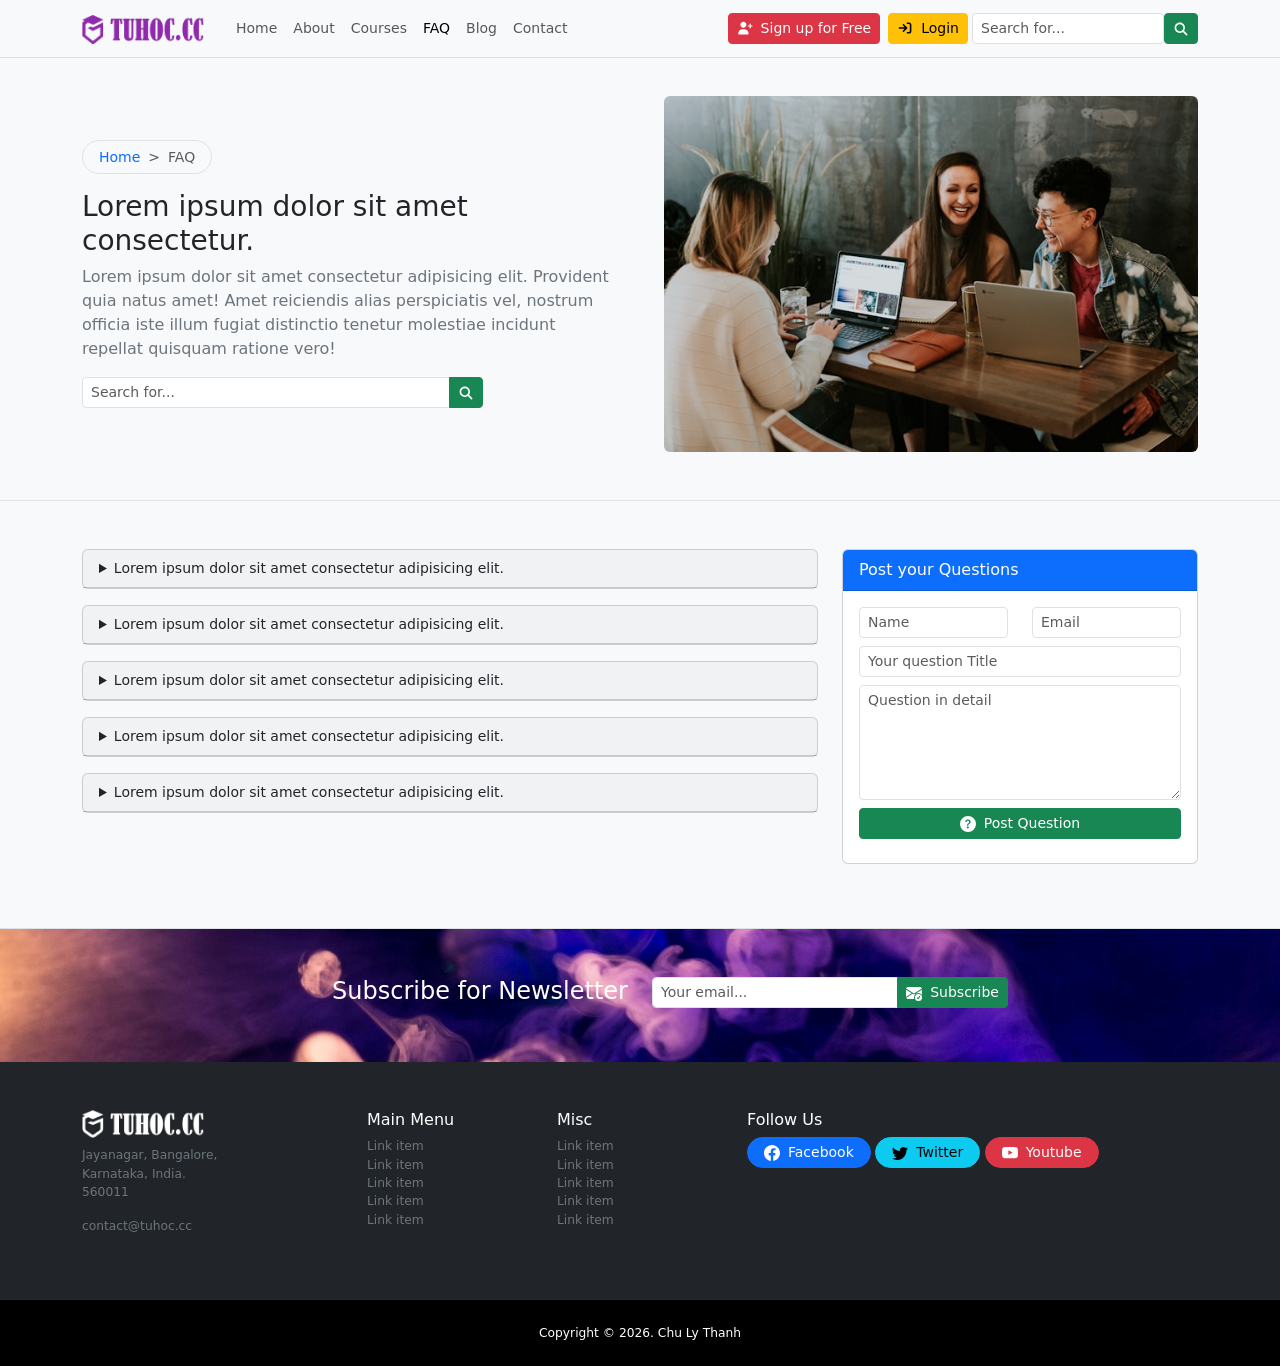
<file: faq.html>
<!doctype html>
<html lang="en">
  <head>
    <meta charset="UTF-8" />
    <meta name="viewport" content="width=device-width, initial-scale=1.0" />
    <title>Dự án 5</title>
    <!-- nhúng bootstrap -->
    <link
      href="https://cdn.jsdelivr.net/npm/bootstrap@5.0.2/dist/css/bootstrap.min.css"
      rel="stylesheet"
      integrity="sha384-EVSTQN3/azprG1Anm3QDgpJLIm9Nao0Yz1ztcQTwFspd3yD65VohhpuuCOmLASjC"
      crossorigin="anonymous"
    />

    <!-- nhúng style -->
    <link rel="stylesheet" href="style.css" />
  </head>
  <body class="bg-light pt-5">
    <!-- navbar -->
    <nav
      class="navbar navbar-expand-lg navbar-light bg-light border-bottom small fixed-top"
    >
      <div class="container">
        <!-- navbar brand -->
        <a class="navbar-brand" href="./index.html">
          <img src="./img/logo-tuhoc-light.png" alt="Logo" />
        </a>
        <button
          class="navbar-toggler"
          type="button"
          data-bs-toggle="collapse"
          data-bs-target="#navbarSupportedContent"
          aria-controls="navbarSupportedContent"
          aria-expanded="false"
          aria-label="Toggle navigation"
        >
          <span class="navbar-toggler-icon"></span>
        </button>
        <div class="collapse navbar-collapse" id="navbarSupportedContent">
          <!-- menu item -->
          <ul class="navbar-nav me-auto mb-2 mb-lg-0">
            <li class="nav-item">
              <a class="nav-link" aria-current="page" href="./index.html"
                >Home</a
              >
            </li>
            <li class="nav-item">
              <a class="nav-link" aria-current="page" href="./about.html"
                >About</a
              >
            </li>
            <li class="nav-item">
              <a class="nav-link" aria-current="page" href="./courses.html"
                >Courses</a
              >
            </li>
            <li class="nav-item">
              <a class="nav-link active" aria-current="page" href="./faq.html"
                >FAQ</a
              >
            </li>
            <li class="nav-item">
              <a class="nav-link" aria-current="page" href="./blog.html"
                >Blog</a
              >
            </li>
            <li class="nav-item">
              <a class="nav-link" aria-current="page" href="./contact.html"
                >Contact</a
              >
            </li>
          </ul>

          <!-- btn đăng ký đăng nhập -->
          <div class="d-flex me-1 flex-column gap-2 flex-md-row">
            <a
              href="#!"
              class="btn btn-danger btn-sm d-inline-flex align-items-center justify-content-center"
            >
              <svg
                xmlns="http://www.w3.org/2000/svg"
                width="16px"
                height="16px"
                viewBox="0 0 640 640"
                class="me-2"
              >
                <path
                  fill="rgb(255, 255, 255)"
                  d="M285.7 368C384.2 368 464 447.8 464 546.3C464 562.7 450.7 576 434.3 576L77.7 576C61.3 576 48 562.7 48 546.3C48 447.8 127.8 368 226.3 368L285.7 368zM528 144C541.3 144 552 154.7 552 168L552 216L600 216C613.3 216 624 226.7 624 240C624 253.3 613.3 264 600 264L552 264L552 312C552 325.3 541.3 336 528 336C514.7 336 504 325.3 504 312L504 264L456 264C442.7 264 432 253.3 432 240C432 226.7 442.7 216 456 216L504 216L504 168C504 154.7 514.7 144 528 144zM256 312C189.7 312 136 258.3 136 192C136 125.7 189.7 72 256 72C322.3 72 376 125.7 376 192C376 258.3 322.3 312 256 312z"
                />
              </svg>
              Sign up for Free
            </a>

            <a
              href="#!"
              class="btn btn-warning btn-sm d-inline-flex align-items-center justify-content-center"
            >
              <svg
                xmlns="http://www.w3.org/2000/svg"
                width="16px"
                height="16px"
                viewBox="0 0 640 640"
                class="me-2"
              >
                <path
                  d="M416 160L480 160C497.7 160 512 174.3 512 192L512 448C512 465.7 497.7 480 480 480L416 480C398.3 480 384 494.3 384 512C384 529.7 398.3 544 416 544L480 544C533 544 576 501 576 448L576 192C576 139 533 96 480 96L416 96C398.3 96 384 110.3 384 128C384 145.7 398.3 160 416 160zM406.6 342.6C419.1 330.1 419.1 309.8 406.6 297.3L278.6 169.3C266.1 156.8 245.8 156.8 233.3 169.3C220.8 181.8 220.8 202.1 233.3 214.6L306.7 288L96 288C78.3 288 64 302.3 64 320C64 337.7 78.3 352 96 352L306.7 352L233.3 425.4C220.8 437.9 220.8 458.2 233.3 470.7C245.8 483.2 266.1 483.2 278.6 470.7L406.6 342.7z"
                />
              </svg>
              Login
            </a>
          </div>

          <!-- form search -->
          <form class="d-flex mt-2 mt-lg-0" role="search ">
            <input
              class="form-control me-0 form-control-sm"
              type="search"
              placeholder="Search for..."
              aria-label="Search"
            />
            <button class="btn btn-success btn-sm" type="submit">
              <svg
                xmlns="http://www.w3.org/2000/svg"
                width="16px"
                height="16px"
                viewBox="0 0 640 640"
              >
                <path
                  fill="rgb(255, 255, 255)"
                  d="M480 272C480 317.9 465.1 360.3 440 394.7L566.6 521.4C579.1 533.9 579.1 554.2 566.6 566.7C554.1 579.2 533.8 579.2 521.3 566.7L394.7 440C360.3 465.1 317.9 480 272 480C157.1 480 64 386.9 64 272C64 157.1 157.1 64 272 64C386.9 64 480 157.1 480 272zM272 416C351.5 416 416 351.5 416 272C416 192.5 351.5 128 272 128C192.5 128 128 192.5 128 272C128 351.5 192.5 416 272 416z"
                />
              </svg>
            </button>
          </form>
        </div>
      </div>
    </nav>

    <!-- faq header -->
    <header class="py-5 border-bottom faq-header">
      <div class="container">
        <div class="row align-items-center gx-md-5">
          <!-- khối trái -->
          <div class="col-md-6 order-md-1 order-2 mt-3 mt-md-0">
            <div class="breadcrumb-holder">
              <nav
                style="--bs-breadcrumb-divider: &quot;>&quot;"
                aria-label="breadcrumb"
              >
                <ol
                  class="breadcrumb border px-3 py-1 d-inline-flex rounded-pill align-items-center"
                >
                  <li class="breadcrumb-item">
                    <a class="text-decoration-none small" href="./index.html"
                      >Home</a
                    >
                  </li>
                  <li class="breadcrumb-item active small" aria-current="page">
                    FAQ
                  </li>
                </ol>
              </nav>
            </div>

            <div class="header-content">
              <h1 class="fw-normal fs-3">
                Lorem ipsum dolor sit amet consectetur.
              </h1>
              <p class="fs-6 small fw-light text-secondary">
                Lorem ipsum dolor sit amet consectetur adipisicing elit.
                Provident quia natus amet! Amet reiciendis alias perspiciatis
                vel, nostrum officia iste illum fugiat distinctio tenetur
                molestiae incidunt repellat quisquam ratione vero!
              </p>

              <div class="search w-75">
                <!-- form search -->
                <form class="d-flex" role="search ">
                  <div class="input-group">
                    <input
                      class="form-control me-0 form-control-sm"
                      type="search"
                      placeholder="Search for..."
                      aria-label="Search"
                    />
                    <button class="btn btn-success btn-sm" type="submit">
                      <svg
                        xmlns="http://www.w3.org/2000/svg"
                        width="16px"
                        height="16px"
                        viewBox="0 0 640 640"
                      >
                        <path
                          fill="rgb(255, 255, 255)"
                          d="M480 272C480 317.9 465.1 360.3 440 394.7L566.6 521.4C579.1 533.9 579.1 554.2 566.6 566.7C554.1 579.2 533.8 579.2 521.3 566.7L394.7 440C360.3 465.1 317.9 480 272 480C157.1 480 64 386.9 64 272C64 157.1 157.1 64 272 64C386.9 64 480 157.1 480 272zM272 416C351.5 416 416 351.5 416 272C416 192.5 351.5 128 272 128C192.5 128 128 192.5 128 272C128 351.5 192.5 416 272 416z"
                        />
                      </svg>
                    </button>
                  </div>
                </form>
              </div>
            </div>
          </div>

          <!-- khối phải -->
          <div class="col-md-6 order-md-2 order-1">
            <img
              src="./img/main-header.jpg"
              alt="FAQ header"
              class="w-100 rounded"
            />
          </div>
        </div>
      </div>
    </header>

    <!-- faq finish  -->
    <section class="faq-finish py-5 border-bottom">
      <div class="container">
        <div class="row">
          <!-- Khối trái -->
          <div class="col-md-8">
            <!-- item 1 -->
            <details class="card bg-light mb-3 small">
              <summary class="card-header">
                Lorem ipsum dolor sit amet consectetur adipisicing elit.
              </summary>
              <div class="card-body">
                <p>
                  Lorem, ipsum dolor sit amet consectetur adipisicing elit.
                  Nihil sequi earum, odit, placeat, esse alias sunt quisquam
                  repudiandae molestias reprehenderit corporis tenetur in
                  laboriosam voluptatum debitis aliquid ab dolorem quae!
                </p>
              </div>
            </details>
            <!-- item 2 -->
            <details class="card bg-light mb-3 small">
              <summary class="card-header">
                Lorem ipsum dolor sit amet consectetur adipisicing elit.
              </summary>
              <div class="card-body">
                <p>
                  Lorem, ipsum dolor sit amet consectetur adipisicing elit.
                  Nihil sequi earum, odit, placeat, esse alias sunt quisquam
                  repudiandae molestias reprehenderit corporis tenetur in
                  laboriosam voluptatum debitis aliquid ab dolorem quae!
                </p>
              </div>
            </details>
            <!-- item 3 -->
            <details class="card bg-light mb-3 small">
              <summary class="card-header">
                Lorem ipsum dolor sit amet consectetur adipisicing elit.
              </summary>
              <div class="card-body">
                <p>
                  Lorem, ipsum dolor sit amet consectetur adipisicing elit.
                  Nihil sequi earum, odit, placeat, esse alias sunt quisquam
                  repudiandae molestias reprehenderit corporis tenetur in
                  laboriosam voluptatum debitis aliquid ab dolorem quae!
                </p>
              </div>
            </details>
            <!-- item 4 -->
            <details class="card bg-light mb-3 small">
              <summary class="card-header">
                Lorem ipsum dolor sit amet consectetur adipisicing elit.
              </summary>
              <div class="card-body">
                <p>
                  Lorem, ipsum dolor sit amet consectetur adipisicing elit.
                  Nihil sequi earum, odit, placeat, esse alias sunt quisquam
                  repudiandae molestias reprehenderit corporis tenetur in
                  laboriosam voluptatum debitis aliquid ab dolorem quae!
                </p>
              </div>
            </details>
            <!-- item 5 -->
            <details class="card bg-light mb-3 small">
              <summary class="card-header">
                Lorem ipsum dolor sit amet consectetur adipisicing elit.
              </summary>
              <div class="card-body">
                <p>
                  Lorem, ipsum dolor sit amet consectetur adipisicing elit.
                  Nihil sequi earum, odit, placeat, esse alias sunt quisquam
                  repudiandae molestias reprehenderit corporis tenetur in
                  laboriosam voluptatum debitis aliquid ab dolorem quae!
                </p>
              </div>
            </details>
          </div>

          <!-- Khối phải -->
          <div class="col-md-4 mt-2 mt-md-0">
            <div class="card mb-3">
              <div class="card-header bg-primary text-white">
                Post your Questions
              </div>
              <div class="card-body">
                <form action="#">
                  <div class="row">
                    <div class="col-md-6">
                      <div class="mb-2">
                        <input
                          type="text"
                          class="form-control form-control-sm"
                          placeholder="Name"
                          required
                        />
                      </div>
                    </div>
                    <div class="col-md-6">
                      <div class="mb-2">
                        <input
                          type="email"
                          class="form-control form-control-sm"
                          placeholder="Email"
                          required
                        />
                      </div>
                    </div>
                    <div class="col-md-12">
                      <div class="mb-2">
                        <input
                          type="text"
                          class="form-control form-control-sm"
                          placeholder="Your question Title"
                          required
                        />
                      </div>
                    </div>
                    <div class="col-md-12">
                      <div class="mb-2">
                        <textarea
                          rows="5"
                          class="form-control form-control-sm"
                          placeholder="Question in detail"
                        ></textarea>
                      </div>
                    </div>
                    <div class="col-md-12">
                      <div class="d-grid mb-2">
                        <button
                          class="btn btn-success btn-sm d-inline-flex justify-content-center align-items-center"
                        >
                          <svg
                            xmlns="http://www.w3.org/2000/svg"
                            width="16"
                            height="16"
                            fill="currentColor"
                            class="bi bi-question-circle-fill me-2"
                            viewBox="0 0 16 16"
                          >
                            <path
                              d="M16 8A8 8 0 1 1 0 8a8 8 0 0 1 16 0zM5.496 6.033h.825c.138 0 .248-.113.266-.25.09-.656.54-1.134 1.342-1.134.686 0 1.314.343 1.314 1.168 0 .635-.374.927-.965 1.371-.673.489-1.206 1.06-1.168 1.987l.003.217a.25.25 0 0 0 .25.246h.811a.25.25 0 0 0 .25-.25v-.105c0-.718.273-.927 1.01-1.486.609-.463 1.244-.977 1.244-2.056 0-1.511-1.276-2.241-2.673-2.241-1.267 0-2.655.59-2.75 2.286a.237.237 0 0 0 .241.247zm2.325 6.443c.61 0 1.029-.394 1.029-.927 0-.552-.42-.94-1.029-.94-.584 0-1.009.388-1.009.94 0 .533.425.927 1.01.927z"
                            ></path>
                          </svg>
                          Post Question
                        </button>
                      </div>
                    </div>
                  </div>
                </form>
              </div>
            </div>
          </div>
        </div>
      </div>
    </section>

    <!-- subscribe -->
    <section class="subcribe py-5">
      <div class="container">
        <div class="row justify-content-center">
          <div class="col-md-4">
            <div class="text-center mb-3 mb-md-0">
              <h5 class="text-white text-md-end fs-4 fw-light">
                Subscribe for Newsletter
              </h5>
            </div>
          </div>

          <div class="col-md-4">
            <!-- form subscribe -->
            <form class="d-flex mt-2 mt-lg-0" role="search ">
              <div class="input-group">
                <input
                  class="form-control me-0 form-control-sm"
                  type="email"
                  placeholder="Your email..."
                  aria-label="Search"
                />
                <button
                  class="btn btn-success btn-sm d-inline-flex align-items-center"
                  type="submit"
                >
                  <svg
                    xmlns="http://www.w3.org/2000/svg"
                    width="16"
                    height="16"
                    fill="currentColor"
                    class="me-2 bi bi-envelope-check-fill"
                    viewBox="0 0 16 16"
                  >
                    <path
                      d="M.05 3.555A2 2 0 0 1 2 2h12a2 2 0 0 1 1.95 1.555L8 8.414.05 3.555ZM0 4.697v7.104l5.803-3.558L0 4.697ZM6.761 8.83l-6.57 4.026A2 2 0 0 0 2 14h6.256A4.493 4.493 0 0 1 8 12.5a4.49 4.49 0 0 1 1.606-3.446l-.367-.225L8 9.586l-1.239-.757ZM16 4.697v4.974A4.491 4.491 0 0 0 12.5 8a4.49 4.49 0 0 0-1.965.45l-.338-.207L16 4.697Z"
                    ></path>
                    <path
                      d="M16 12.5a3.5 3.5 0 1 1-7 0 3.5 3.5 0 0 1 7 0Zm-1.993-1.679a.5.5 0 0 0-.686.172l-1.17 1.95-.547-.547a.5.5 0 0 0-.708.708l.774.773a.75.75 0 0 0 1.174-.144l1.335-2.226a.5.5 0 0 0-.172-.686Z"
                    ></path>
                  </svg>
                  Subscribe
                </button>
              </div>
            </form>
          </div>
        </div>
      </div>
    </section>

    <!-- main footer -->
    <footer class="bg-dark py-5 small">
      <div class="container">
        <div class="row">
          <div class="col-md-3">
            <div class="footer-brand mb-2">
              <img src="./img/logo-tuhoc-dark.png" alt="Logo" />
            </div>
            <address class="text-secondary small">
              Jayanagar, Bangalore, <br />
              Karnataka, India. <br />
              560011
            </address>
            <p class="text-secondary small">contact@tuhoc.cc</p>
          </div>
          <div class="col-md-2">
            <h6 class="text-white">Main Menu</h6>
            <ul class="list-unstyled small">
              <li>
                <a href="#!" class="text-decoration-none text-secondary"
                  >Link item</a
                >
              </li>
              <li>
                <a href="#!" class="text-decoration-none text-secondary"
                  >Link item</a
                >
              </li>
              <li>
                <a href="#!" class="text-decoration-none text-secondary"
                  >Link item</a
                >
              </li>
              <li>
                <a href="#!" class="text-decoration-none text-secondary"
                  >Link item</a
                >
              </li>
              <li>
                <a href="#!" class="text-decoration-none text-secondary"
                  >Link item</a
                >
              </li>
            </ul>
          </div>
          <div class="col-md-2">
            <h6 class="text-white">Misc</h6>
            <ul class="list-unstyled small">
              <li>
                <a href="#!" class="text-decoration-none text-secondary"
                  >Link item</a
                >
              </li>
              <li>
                <a href="#!" class="text-decoration-none text-secondary"
                  >Link item</a
                >
              </li>
              <li>
                <a href="#!" class="text-decoration-none text-secondary"
                  >Link item</a
                >
              </li>
              <li>
                <a href="#!" class="text-decoration-none text-secondary"
                  >Link item</a
                >
              </li>
              <li>
                <a href="#!" class="text-decoration-none text-secondary"
                  >Link item</a
                >
              </li>
            </ul>
          </div>
          <div class="col-md-5">
            <h6 class="text-white">Follow Us</h6>
            <div>
              <a
                href="#!"
                class="btn btn-sm btn-primary rounded-pill px-md-3 d-inline-flex align-items-center mb-2"
              >
                <svg
                  xmlns="http://www.w3.org/2000/svg"
                  width="16"
                  height="16"
                  fill="currentColor"
                  class="bi bi-facebook me-md-2"
                  viewBox="0 0 16 16"
                >
                  <path
                    d="M16 8.049c0-4.446-3.582-8.05-8-8.05C3.58 0-.002 3.603-.002 8.05c0 4.017 2.926 7.347 6.75 7.951v-5.625h-2.03V8.05H6.75V6.275c0-2.017 1.195-3.131 3.022-3.131.876 0 1.791.157 1.791.157v1.98h-1.009c-.993 0-1.303.621-1.303 1.258v1.51h2.218l-.354 2.326H9.25V16c3.824-.604 6.75-3.934 6.75-7.951z"
                  ></path>
                </svg>
                <span class="d-md-block d-none">Facebook</span>
              </a>
              <a
                href="#!"
                class="btn btn-sm btn-info rounded-pill px-md-3 d-inline-flex align-items-center mb-2"
              >
                <svg
                  xmlns="http://www.w3.org/2000/svg"
                  width="16"
                  height="16"
                  fill="currentColor"
                  class="bi bi-twitter me-md-2"
                  viewBox="0 0 16 16"
                >
                  <path
                    d="M5.026 15c6.038 0 9.341-5.003 9.341-9.334 0-.14 0-.282-.006-.422A6.685 6.685 0 0 0 16 3.542a6.658 6.658 0 0 1-1.889.518 3.301 3.301 0 0 0 1.447-1.817 6.533 6.533 0 0 1-2.087.793A3.286 3.286 0 0 0 7.875 6.03a9.325 9.325 0 0 1-6.767-3.429 3.289 3.289 0 0 0 1.018 4.382A3.323 3.323 0 0 1 .64 6.575v.045a3.288 3.288 0 0 0 2.632 3.218 3.203 3.203 0 0 1-.865.115 3.23 3.23 0 0 1-.614-.057 3.283 3.283 0 0 0 3.067 2.277A6.588 6.588 0 0 1 .78 13.58a6.32 6.32 0 0 1-.78-.045A9.344 9.344 0 0 0 5.026 15z"
                  ></path>
                </svg>
                <span class="d-md-block d-none">Twitter</span>
              </a>
              <a
                href="#!"
                class="btn btn-sm btn-danger rounded-pill px-md-3 d-inline-flex align-items-center mb-2"
              >
                <svg
                  xmlns="http://www.w3.org/2000/svg"
                  width="16"
                  height="16"
                  fill="currentColor"
                  class="bi bi-youtube me-md-2"
                  viewBox="0 0 16 16"
                >
                  <path
                    d="M8.051 1.999h.089c.822.003 4.987.033 6.11.335a2.01 2.01 0 0 1 1.415 1.42c.101.38.172.883.22 1.402l.01.104.022.26.008.104c.065.914.073 1.77.074 1.957v.075c-.001.194-.01 1.108-.082 2.06l-.008.105-.009.104c-.05.572-.124 1.14-.235 1.558a2.007 2.007 0 0 1-1.415 1.42c-1.16.312-5.569.334-6.18.335h-.142c-.309 0-1.587-.006-2.927-.052l-.17-.006-.087-.004-.171-.007-.171-.007c-1.11-.049-2.167-.128-2.654-.26a2.007 2.007 0 0 1-1.415-1.419c-.111-.417-.185-.986-.235-1.558L.09 9.82l-.008-.104A31.4 31.4 0 0 1 0 7.68v-.123c.002-.215.01-.958.064-1.778l.007-.103.003-.052.008-.104.022-.26.01-.104c.048-.519.119-1.023.22-1.402a2.007 2.007 0 0 1 1.415-1.42c.487-.13 1.544-.21 2.654-.26l.17-.007.172-.006.086-.003.171-.007A99.788 99.788 0 0 1 7.858 2h.193zM6.4 5.209v4.818l4.157-2.408L6.4 5.209z"
                  ></path>
                </svg>
                <span class="d-md-block d-none">Youtube</span>
              </a>
            </div>
          </div>
        </div>
      </div>
    </footer>

    <!-- copyright -->
    <div class="copyright py-4">
      <div class="container">
        <div class="row small">
          <p class="text-center text-white m-0 small">
            Copyright © 2026. Chu Ly Thanh
          </p>
        </div>
      </div>
    </div>

    <!-- Them khoi khong che copyright -->
    <div class="pt-5 pb-4 d-md-none" style="background-color: #000"></div>

    <!-- sticky footer -->
    <div
      class="fixed-bottom justify-content-center d-flex p-3 blur-filter shadow-lg d-md-none d-block"
    >
      <a
        href="#!"
        class="rounded-pill btn btn-warning btn-sm d-inline-flex align-items-center small fw-bold px-3"
      >
        <svg
          xmlns="http://www.w3.org/2000/svg"
          width="16"
          height="16"
          fill="currentColor"
          class="bi bi-person-check-fill me-2"
          viewBox="0 0 16 16"
        >
          <path
            fill-rule="evenodd"
            d="M15.854 5.146a.5.5 0 0 1 0 .708l-3 3a.5.5 0 0 1-.708 0l-1.5-1.5a.5.5 0 0 1 .708-.708L12.5 7.793l2.646-2.647a.5.5 0 0 1 .708 0z"
          ></path>
          <path
            d="M1 14s-1 0-1-1 1-4 6-4 6 3 6 4-1 1-1 1H1zm5-6a3 3 0 1 0 0-6 3 3 0 0 0 0 6z"
          ></path>
        </svg>
        Sign-up for Free
      </a>
    </div>
    <!-- nhúng js -->
    <script
      src="https://cdn.jsdelivr.net/npm/bootstrap@5.0.2/dist/js/bootstrap.bundle.min.js"
      integrity="sha384-MrcW6ZMFYlzcLA8Nl+NtUVF0sA7MsXsP1UyJoMp4YLEuNSfAP+JcXn/tWtIaxVXM"
      crossorigin="anonymous"
    ></script>
  </body>
</html>
</file>
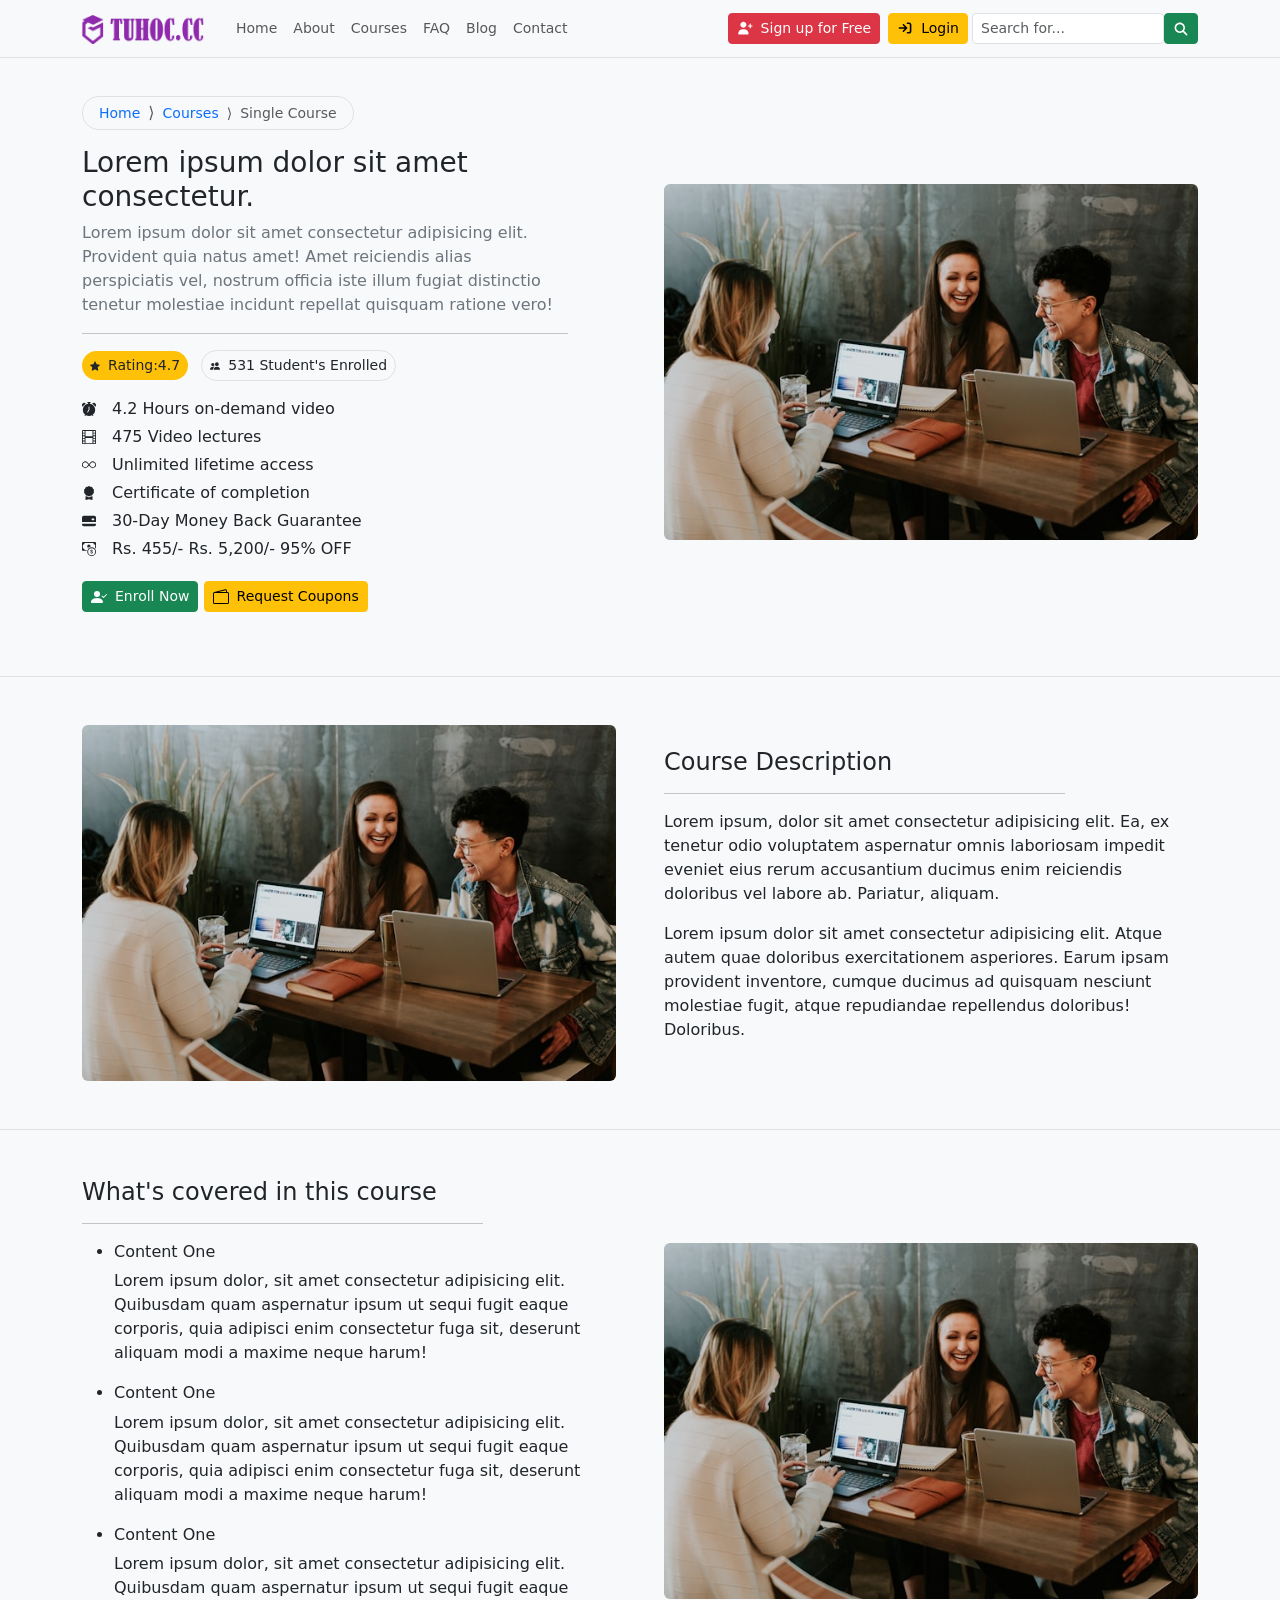
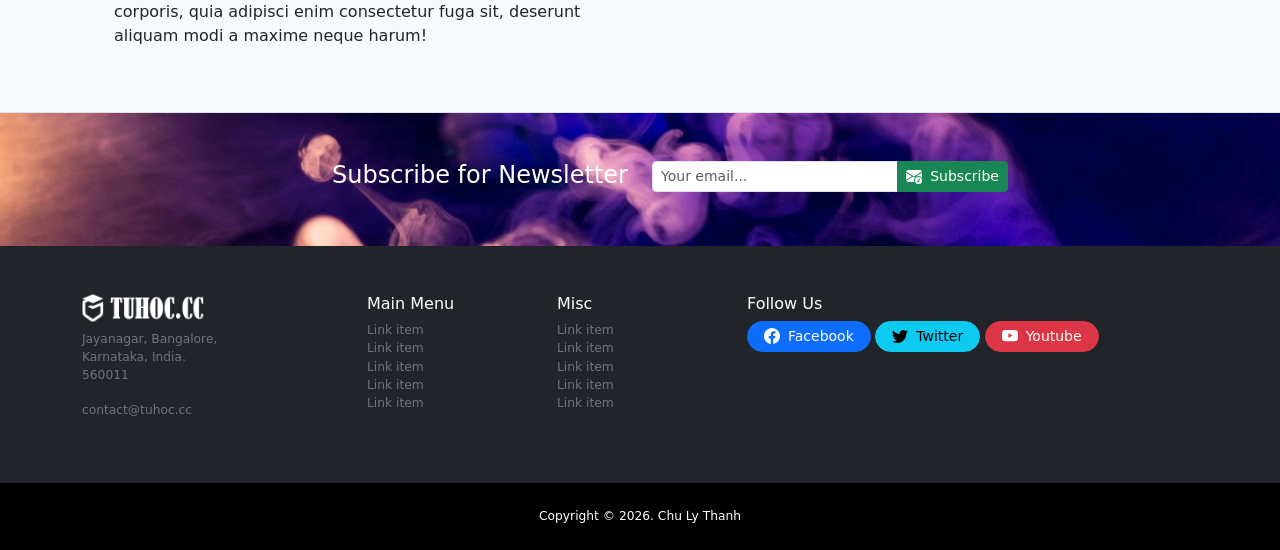
<file: single-course.html>
<!doctype html>
<html lang="en">
  <head>
    <meta charset="UTF-8" />
    <meta name="viewport" content="width=device-width, initial-scale=1.0" />
    <title>Dự án 5</title>
    <!-- nhúng bootstrap -->
    <link
      href="https://cdn.jsdelivr.net/npm/bootstrap@5.0.2/dist/css/bootstrap.min.css"
      rel="stylesheet"
      integrity="sha384-EVSTQN3/azprG1Anm3QDgpJLIm9Nao0Yz1ztcQTwFspd3yD65VohhpuuCOmLASjC"
      crossorigin="anonymous"
    />

    <!-- nhúng style -->
    <link rel="stylesheet" href="style.css" />
  </head>
  <body class="bg-light pt-5">
    <!-- navbar -->
    <nav
      class="navbar navbar-expand-lg navbar-light bg-light border-bottom small fixed-top"
    >
      <div class="container">
        <!-- navbar brand -->
        <a class="navbar-brand" href="./index.html">
          <img src="./img/logo-tuhoc-light.png" alt="Logo" />
        </a>
        <button
          class="navbar-toggler"
          type="button"
          data-bs-toggle="collapse"
          data-bs-target="#navbarSupportedContent"
          aria-controls="navbarSupportedContent"
          aria-expanded="false"
          aria-label="Toggle navigation"
        >
          <span class="navbar-toggler-icon"></span>
        </button>
        <div class="collapse navbar-collapse" id="navbarSupportedContent">
          <!-- menu item -->
          <ul class="navbar-nav me-auto mb-2 mb-lg-0">
            <li class="nav-item">
              <a class="nav-link" aria-current="page" href="./index.html"
                >Home</a
              >
            </li>
            <li class="nav-item">
              <a class="nav-link" aria-current="page" href="./about.html"
                >About</a
              >
            </li>
            <li class="nav-item">
              <a class="nav-link" aria-current="page" href="./courses.html"
                >Courses</a
              >
            </li>
            <li class="nav-item">
              <a class="nav-link" aria-current="page" href="./faq.html">FAQ</a>
            </li>
            <li class="nav-item">
              <a class="nav-link" aria-current="page" href="./blog.html"
                >Blog</a
              >
            </li>
            <li class="nav-item">
              <a class="nav-link" aria-current="page" href="./contact.html"
                >Contact</a
              >
            </li>
          </ul>

          <!-- btn đăng ký đăng nhập -->
          <div class="d-flex me-1 flex-column gap-2 flex-md-row">
            <a
              href="#!"
              class="btn btn-danger btn-sm d-inline-flex align-items-center justify-content-center"
            >
              <svg
                xmlns="http://www.w3.org/2000/svg"
                width="16px"
                height="16px"
                viewBox="0 0 640 640"
                class="me-2"
              >
                <path
                  fill="rgb(255, 255, 255)"
                  d="M285.7 368C384.2 368 464 447.8 464 546.3C464 562.7 450.7 576 434.3 576L77.7 576C61.3 576 48 562.7 48 546.3C48 447.8 127.8 368 226.3 368L285.7 368zM528 144C541.3 144 552 154.7 552 168L552 216L600 216C613.3 216 624 226.7 624 240C624 253.3 613.3 264 600 264L552 264L552 312C552 325.3 541.3 336 528 336C514.7 336 504 325.3 504 312L504 264L456 264C442.7 264 432 253.3 432 240C432 226.7 442.7 216 456 216L504 216L504 168C504 154.7 514.7 144 528 144zM256 312C189.7 312 136 258.3 136 192C136 125.7 189.7 72 256 72C322.3 72 376 125.7 376 192C376 258.3 322.3 312 256 312z"
                />
              </svg>
              Sign up for Free
            </a>

            <a
              href="#!"
              class="btn btn-warning btn-sm d-inline-flex align-items-center justify-content-center"
            >
              <svg
                xmlns="http://www.w3.org/2000/svg"
                width="16px"
                height="16px"
                viewBox="0 0 640 640"
                class="me-2"
              >
                <path
                  d="M416 160L480 160C497.7 160 512 174.3 512 192L512 448C512 465.7 497.7 480 480 480L416 480C398.3 480 384 494.3 384 512C384 529.7 398.3 544 416 544L480 544C533 544 576 501 576 448L576 192C576 139 533 96 480 96L416 96C398.3 96 384 110.3 384 128C384 145.7 398.3 160 416 160zM406.6 342.6C419.1 330.1 419.1 309.8 406.6 297.3L278.6 169.3C266.1 156.8 245.8 156.8 233.3 169.3C220.8 181.8 220.8 202.1 233.3 214.6L306.7 288L96 288C78.3 288 64 302.3 64 320C64 337.7 78.3 352 96 352L306.7 352L233.3 425.4C220.8 437.9 220.8 458.2 233.3 470.7C245.8 483.2 266.1 483.2 278.6 470.7L406.6 342.7z"
                />
              </svg>
              Login
            </a>
          </div>

          <!-- form search -->
          <form class="d-flex mt-2 mt-lg-0" role="search ">
            <input
              class="form-control me-0 form-control-sm"
              type="search"
              placeholder="Search for..."
              aria-label="Search"
            />
            <button class="btn btn-success btn-sm" type="submit">
              <svg
                xmlns="http://www.w3.org/2000/svg"
                width="16px"
                height="16px"
                viewBox="0 0 640 640"
              >
                <path
                  fill="rgb(255, 255, 255)"
                  d="M480 272C480 317.9 465.1 360.3 440 394.7L566.6 521.4C579.1 533.9 579.1 554.2 566.6 566.7C554.1 579.2 533.8 579.2 521.3 566.7L394.7 440C360.3 465.1 317.9 480 272 480C157.1 480 64 386.9 64 272C64 157.1 157.1 64 272 64C386.9 64 480 157.1 480 272zM272 416C351.5 416 416 351.5 416 272C416 192.5 351.5 128 272 128C192.5 128 128 192.5 128 272C128 351.5 192.5 416 272 416z"
                />
              </svg>
            </button>
          </form>
        </div>
      </div>
    </nav>

    <!-- single header -->
    <header class="single-header py-5 border-bottom">
      <div class="container">
        <div class="row gx-md-5 align-items-center">
          <div class="col-md-6 order-2 order-md-1 mt-3 mt-md-0">
            <div class="breadcrumb-holder">
                        <nav aria-label="breadcrumb" style="--bs-breadcrumb-divider: '⟩'" ;="">
                            <ol class="breadcrumb text-bg-light border d-inline-flex align-items-center px-3 py-1 rounded-pill">
                                <li class="breadcrumb-item">
                                    <a href="./index.html" class="small text-decoration-none">Home</a>
                                </li>
                                <li class="breadcrumb-item">
                                    <a href="./courses.html" class="small text-decoration-none">Courses</a>
                                </li>
                                <li class="breadcrumb-item active small" aria-current="page">
                                    Single Course
                                </li>
                            </ol>
                        </nav>
                    </div>
            <div class="single-course-content-holder pe-md-5 mb-3">
              <h1 class="fw-normal fs-3">
                Lorem ipsum dolor sit amet consectetur.
              </h1>
              <p class="fs-6 small fw-light text-secondary">
                Lorem ipsum dolor sit amet consectetur adipisicing elit.
                Provident quia natus amet! Amet reiciendis alias perspiciatis
                vel, nostrum officia iste illum fugiat distinctio tenetur
                molestiae incidunt repellat quisquam ratione vero!
              </p>
              <hr />
              <!-- khoi tren -->
              <div class="mb-3 dif align-items-center">
                <span
                  class="me-2 bg-warning rounded-pill small align-items-center d-inline-flex px-2 py-1"
                >
                  <svg
                    xmlns="http://www.w3.org/2000/svg"
                    width="10"
                    height="10"
                    fill="currentColor"
                    class="me-2 bi bi-star-fill"
                    viewBox="0 0 16 16"
                  >
                    <path
                      d="M3.612 15.443c-.386.198-.824-.149-.746-.592l.83-4.73L.173 6.765c-.329-.314-.158-.888.283-.95l4.898-.696L7.538.792c.197-.39.73-.39.927 0l2.184 4.327 4.898.696c.441.062.612.636.282.95l-3.522 3.356.83 4.73c.078.443-.36.79-.746.592L8 13.187l-4.389 2.256z"
                    ></path>
                  </svg>
                  Rating:4.7</span
                >
                <span
                  class="bg-light border rounded-pill d-inline-flex align-items-center px-2 py-1 small"
                >
                  <svg
                    xmlns="http://www.w3.org/2000/svg"
                    width="10"
                    height="10"
                    fill="currentColor"
                    class="me-2 bi bi-people-fill"
                    viewBox="0 0 16 16"
                  >
                    <path
                      d="M7 14s-1 0-1-1 1-4 5-4 5 3 5 4-1 1-1 1H7zm4-6a3 3 0 1 0 0-6 3 3 0 0 0 0 6z"
                    ></path>
                    <path
                      fill-rule="evenodd"
                      d="M5.216 14A2.238 2.238 0 0 1 5 13c0-1.355.68-2.75 1.936-3.72A6.325 6.325 0 0 0 5 9c-4 0-5 3-5 4s1 1 1 1h4.216z"
                    ></path>
                    <path
                      d="M4.5 8a2.5 2.5 0 1 0 0-5 2.5 2.5 0 0 0 0 5z"
                    ></path>
                  </svg>
                  531 Student's Enrolled</span
                >
              </div>

              <!-- khoi item -->
              <div class="d-flex flex-column">
                <span class="mb-1 d-inline-flex align-items-center">
                  <svg
                    xmlns="http://www.w3.org/2000/svg"
                    width="14"
                    height="14"
                    fill="currentColor"
                    class="bi bi-alarm-fill me-3"
                    viewBox="0 0 16 16"
                  >
                    <path
                      d="M6 .5a.5.5 0 0 1 .5-.5h3a.5.5 0 0 1 0 1H9v1.07a7.001 7.001 0 0 1 3.274 12.474l.601.602a.5.5 0 0 1-.707.708l-.746-.746A6.97 6.97 0 0 1 8 16a6.97 6.97 0 0 1-3.422-.892l-.746.746a.5.5 0 0 1-.707-.708l.602-.602A7.001 7.001 0 0 1 7 2.07V1h-.5A.5.5 0 0 1 6 .5zm2.5 5a.5.5 0 0 0-1 0v3.362l-1.429 2.38a.5.5 0 1 0 .858.515l1.5-2.5A.5.5 0 0 0 8.5 9V5.5zM.86 5.387A2.5 2.5 0 1 1 4.387 1.86 8.035 8.035 0 0 0 .86 5.387zM11.613 1.86a2.5 2.5 0 1 1 3.527 3.527 8.035 8.035 0 0 0-3.527-3.527z"
                    ></path>
                  </svg>

                  4.2 Hours on-demand video
                </span>
                <span class="mb-1 d-inline-flex align-items-center">
                  <svg
                    xmlns="http://www.w3.org/2000/svg"
                    width="14"
                    height="14"
                    fill="currentColor"
                    class="bi bi-film me-3"
                    viewBox="0 0 16 16"
                  >
                    <path
                      d="M0 1a1 1 0 0 1 1-1h14a1 1 0 0 1 1 1v14a1 1 0 0 1-1 1H1a1 1 0 0 1-1-1V1zm4 0v6h8V1H4zm8 8H4v6h8V9zM1 1v2h2V1H1zm2 3H1v2h2V4zM1 7v2h2V7H1zm2 3H1v2h2v-2zm-2 3v2h2v-2H1zM15 1h-2v2h2V1zm-2 3v2h2V4h-2zm2 3h-2v2h2V7zm-2 3v2h2v-2h-2zm2 3h-2v2h2v-2z"
                    ></path>
                  </svg>
                  475 Video lectures
                </span>
                <span class="mb-1 d-inline-flex align-items-center">
                  <svg
                    xmlns="http://www.w3.org/2000/svg"
                    width="14"
                    height="14"
                    fill="currentColor"
                    class="bi bi-infinity me-3"
                    viewBox="0 0 16 16"
                  >
                    <path
                      d="M5.68 5.792 7.345 7.75 5.681 9.708a2.75 2.75 0 1 1 0-3.916ZM8 6.978 6.416 5.113l-.014-.015a3.75 3.75 0 1 0 0 5.304l.014-.015L8 8.522l1.584 1.865.014.015a3.75 3.75 0 1 0 0-5.304l-.014.015L8 6.978Zm.656.772 1.663-1.958a2.75 2.75 0 1 1 0 3.916L8.656 7.75Z"
                    ></path>
                  </svg>
                  Unlimited lifetime access
                </span>
                <span class="mb-1 d-inline-flex align-items-center">
                  <svg
                    xmlns="http://www.w3.org/2000/svg"
                    width="14"
                    height="14"
                    fill="currentColor"
                    class="bi bi-award-fill me-3"
                    viewBox="0 0 16 16"
                  >
                    <path
                      d="m8 0 1.669.864 1.858.282.842 1.68 1.337 1.32L13.4 6l.306 1.854-1.337 1.32-.842 1.68-1.858.282L8 12l-1.669-.864-1.858-.282-.842-1.68-1.337-1.32L2.6 6l-.306-1.854 1.337-1.32.842-1.68L6.331.864 8 0z"
                    ></path>
                    <path
                      d="M4 11.794V16l4-1 4 1v-4.206l-2.018.306L8 13.126 6.018 12.1 4 11.794z"
                    ></path>
                  </svg>
                  Certificate of completion
                </span>
                <span class="mb-1 d-inline-flex align-items-center">
                  <svg
                    xmlns="http://www.w3.org/2000/svg"
                    width="14"
                    height="14"
                    fill="currentColor"
                    class="bi bi-credit-card-2-back-fill me-3"
                    viewBox="0 0 16 16"
                  >
                    <path
                      d="M0 4a2 2 0 0 1 2-2h12a2 2 0 0 1 2 2v5H0V4zm11.5 1a.5.5 0 0 0-.5.5v1a.5.5 0 0 0 .5.5h2a.5.5 0 0 0 .5-.5v-1a.5.5 0 0 0-.5-.5h-2zM0 11v1a2 2 0 0 0 2 2h12a2 2 0 0 0 2-2v-1H0z"
                    ></path>
                  </svg>
                  30-Day Money Back Guarantee
                </span>
                <span class="mb-1 d-inline-flex align-items-center">
                  <svg
                    xmlns="http://www.w3.org/2000/svg"
                    width="14"
                    height="14"
                    fill="currentColor"
                    class="bi bi-cash-coin me-3"
                    viewBox="0 0 16 16"
                  >
                    <path
                      fill-rule="evenodd"
                      d="M11 15a4 4 0 1 0 0-8 4 4 0 0 0 0 8zm5-4a5 5 0 1 1-10 0 5 5 0 0 1 10 0z"
                    ></path>
                    <path
                      d="M9.438 11.944c.047.596.518 1.06 1.363 1.116v.44h.375v-.443c.875-.061 1.386-.529 1.386-1.207 0-.618-.39-.936-1.09-1.1l-.296-.07v-1.2c.376.043.614.248.671.532h.658c-.047-.575-.54-1.024-1.329-1.073V8.5h-.375v.45c-.747.073-1.255.522-1.255 1.158 0 .562.378.92 1.007 1.066l.248.061v1.272c-.384-.058-.639-.27-.696-.563h-.668zm1.36-1.354c-.369-.085-.569-.26-.569-.522 0-.294.216-.514.572-.578v1.1h-.003zm.432.746c.449.104.655.272.655.569 0 .339-.257.571-.709.614v-1.195l.054.012z"
                    ></path>
                    <path
                      d="M1 0a1 1 0 0 0-1 1v8a1 1 0 0 0 1 1h4.083c.058-.344.145-.678.258-1H3a2 2 0 0 0-2-2V3a2 2 0 0 0 2-2h10a2 2 0 0 0 2 2v3.528c.38.34.717.728 1 1.154V1a1 1 0 0 0-1-1H1z"
                    ></path>
                    <path
                      d="M9.998 5.083 10 5a2 2 0 1 0-3.132 1.65 5.982 5.982 0 0 1 3.13-1.567z"
                    ></path>
                  </svg>
                  Rs. 455/- Rs. 5,200/- 95% OFF
                </span>
              </div>

              <!-- khoi duoi -->
              <div class="my-3">
                <div class="d-grid d-md-block gap-2">
                  <a
                    href="#"
                    class="btn btn-sm btn-success d-inline-flex align-items-center"
                  >
                    <svg
                      xmlns="http://www.w3.org/2000/svg"
                      width="16"
                      height="16"
                      fill="currentColor"
                      class="me-2 bi bi-person-check-fill"
                      viewBox="0 0 16 16"
                    >
                      <path
                        fill-rule="evenodd"
                        d="M15.854 5.146a.5.5 0 0 1 0 .708l-3 3a.5.5 0 0 1-.708 0l-1.5-1.5a.5.5 0 0 1 .708-.708L12.5 7.793l2.646-2.647a.5.5 0 0 1 .708 0z"
                      ></path>
                      <path
                        d="M1 14s-1 0-1-1 1-4 6-4 6 3 6 4-1 1-1 1H1zm5-6a3 3 0 1 0 0-6 3 3 0 0 0 0 6z"
                      ></path>
                    </svg>
                    Enroll Now
                  </a>
                  <a
                    href="#"
                    class="btn btn-warning d-inline-flex align-items-center btn-sm"
                  >
                    <svg
                      xmlns="http://www.w3.org/2000/svg"
                      width="16"
                      height="16"
                      fill="currentColor"
                      class="me-2 bi bi-wallet2"
                      viewBox="0 0 16 16"
                    >
                      <path
                        d="M12.136.326A1.5 1.5 0 0 1 14 1.78V3h.5A1.5 1.5 0 0 1 16 4.5v9a1.5 1.5 0 0 1-1.5 1.5h-13A1.5 1.5 0 0 1 0 13.5v-9a1.5 1.5 0 0 1 1.432-1.499L12.136.326zM5.562 3H13V1.78a.5.5 0 0 0-.621-.484L5.562 3zM1.5 4a.5.5 0 0 0-.5.5v9a.5.5 0 0 0 .5.5h13a.5.5 0 0 0 .5-.5v-9a.5.5 0 0 0-.5-.5h-13z"
                      ></path>
                    </svg>
                    Request Coupons
                  </a>
                </div>
              </div>
            </div>
          </div>
          <div class="col-md-6 order-1 order-md-2">
            <img
              src="./img/main-header.jpg"
              alt="Single header"
              class="w-100 rounded"
            />
          </div>
        </div>
      </div>
    </header>

    <!-- single body 1 -->
    <section class="single-body py-5 border-bottom">
      <div class="container">
        <div class="row align-items-center gx-md-5">
          <div class="col-md-6">
            <img
              src="./img/main-header.jpg"
              alt="Single header"
              class="w-100 rounded"
            />
          </div>
          <div class="col-md-6 mt-2 mt-md-0">
            <h2 class="fs-4">Course Description</h2>
            <hr class="w-75" />
            <p>
              Lorem ipsum, dolor sit amet consectetur adipisicing elit. Ea, ex
              tenetur odio voluptatem aspernatur omnis laboriosam impedit
              eveniet eius rerum accusantium ducimus enim reiciendis doloribus
              vel labore ab. Pariatur, aliquam.
            </p>
            <p>
              Lorem ipsum dolor sit amet consectetur adipisicing elit. Atque
              autem quae doloribus exercitationem asperiores. Earum ipsam
              provident inventore, cumque ducimus ad quisquam nesciunt molestiae
              fugit, atque repudiandae repellendus doloribus! Doloribus.
            </p>
          </div>
        </div>
      </div>
    </section>

    <!-- single body 2 -->
    <section class="single-body-2 border-bottom py-5">
      <div class="container">
        <div class="row align-items-center gx-md-5">
          <div class="col-md-6 order-2 order-md-1 mt-2 mt-md-0">
            <h2 class="fs-4">What's covered in this course</h2>
            <hr class="w-75" />
            <div>
              <ul>
                <li>
                  <h4 class="fs-6">Content One</h4>
                  <p>
                    Lorem ipsum dolor, sit amet consectetur adipisicing elit.
                    Quibusdam quam aspernatur ipsum ut sequi fugit eaque
                    corporis, quia adipisci enim consectetur fuga sit, deserunt
                    aliquam modi a maxime neque harum!
                  </p>
                </li>
                <li>
                  <h4 class="fs-6">Content One</h4>
                  <p>
                    Lorem ipsum dolor, sit amet consectetur adipisicing elit.
                    Quibusdam quam aspernatur ipsum ut sequi fugit eaque
                    corporis, quia adipisci enim consectetur fuga sit, deserunt
                    aliquam modi a maxime neque harum!
                  </p>
                </li>
                <li>
                  <h4 class="fs-6">Content One</h4>
                  <p>
                    Lorem ipsum dolor, sit amet consectetur adipisicing elit.
                    Quibusdam quam aspernatur ipsum ut sequi fugit eaque
                    corporis, quia adipisci enim consectetur fuga sit, deserunt
                    aliquam modi a maxime neque harum!
                  </p>
                </li>
              </ul>
            </div>
          </div>
          <div class="col-md-6 order-1 order-md-2">
            <img
              src="./img/main-header.jpg"
              alt="Single header"
              class="w-100 rounded"
            />
          </div>
        </div>
      </div>
    </section>

    <!-- subscribe -->
    <section class="subcribe py-5">
      <div class="container">
        <div class="row justify-content-center">
          <div class="col-md-4">
            <div class="text-center mb-3 mb-md-0">
              <h5 class="text-white text-md-end fs-4 fw-light">
                Subscribe for Newsletter
              </h5>
            </div>
          </div>

          <div class="col-md-4">
            <!-- form subscribe -->
            <form class="d-flex mt-2 mt-lg-0" role="search ">
              <div class="input-group">
                <input
                  class="form-control me-0 form-control-sm"
                  type="email"
                  placeholder="Your email..."
                  aria-label="Search"
                />
                <button
                  class="btn btn-success btn-sm d-inline-flex align-items-center"
                  type="submit"
                >
                  <svg
                    xmlns="http://www.w3.org/2000/svg"
                    width="16"
                    height="16"
                    fill="currentColor"
                    class="me-2 bi bi-envelope-check-fill"
                    viewBox="0 0 16 16"
                  >
                    <path
                      d="M.05 3.555A2 2 0 0 1 2 2h12a2 2 0 0 1 1.95 1.555L8 8.414.05 3.555ZM0 4.697v7.104l5.803-3.558L0 4.697ZM6.761 8.83l-6.57 4.026A2 2 0 0 0 2 14h6.256A4.493 4.493 0 0 1 8 12.5a4.49 4.49 0 0 1 1.606-3.446l-.367-.225L8 9.586l-1.239-.757ZM16 4.697v4.974A4.491 4.491 0 0 0 12.5 8a4.49 4.49 0 0 0-1.965.45l-.338-.207L16 4.697Z"
                    ></path>
                    <path
                      d="M16 12.5a3.5 3.5 0 1 1-7 0 3.5 3.5 0 0 1 7 0Zm-1.993-1.679a.5.5 0 0 0-.686.172l-1.17 1.95-.547-.547a.5.5 0 0 0-.708.708l.774.773a.75.75 0 0 0 1.174-.144l1.335-2.226a.5.5 0 0 0-.172-.686Z"
                    ></path>
                  </svg>
                  Subscribe
                </button>
              </div>
            </form>
          </div>
        </div>
      </div>
    </section>

    <!-- main footer -->
    <footer class="bg-dark py-5 small">
      <div class="container">
        <div class="row">
          <div class="col-md-3">
            <div class="footer-brand mb-2">
              <img src="./img/logo-tuhoc-dark.png" alt="Logo" />
            </div>
            <address class="text-secondary small">
              Jayanagar, Bangalore, <br />
              Karnataka, India. <br />
              560011
            </address>
            <p class="text-secondary small">contact@tuhoc.cc</p>
          </div>
          <div class="col-md-2">
            <h6 class="text-white">Main Menu</h6>
            <ul class="list-unstyled small">
              <li>
                <a href="#!" class="text-decoration-none text-secondary"
                  >Link item</a
                >
              </li>
              <li>
                <a href="#!" class="text-decoration-none text-secondary"
                  >Link item</a
                >
              </li>
              <li>
                <a href="#!" class="text-decoration-none text-secondary"
                  >Link item</a
                >
              </li>
              <li>
                <a href="#!" class="text-decoration-none text-secondary"
                  >Link item</a
                >
              </li>
              <li>
                <a href="#!" class="text-decoration-none text-secondary"
                  >Link item</a
                >
              </li>
            </ul>
          </div>
          <div class="col-md-2">
            <h6 class="text-white">Misc</h6>
            <ul class="list-unstyled small">
              <li>
                <a href="#!" class="text-decoration-none text-secondary"
                  >Link item</a
                >
              </li>
              <li>
                <a href="#!" class="text-decoration-none text-secondary"
                  >Link item</a
                >
              </li>
              <li>
                <a href="#!" class="text-decoration-none text-secondary"
                  >Link item</a
                >
              </li>
              <li>
                <a href="#!" class="text-decoration-none text-secondary"
                  >Link item</a
                >
              </li>
              <li>
                <a href="#!" class="text-decoration-none text-secondary"
                  >Link item</a
                >
              </li>
            </ul>
          </div>
          <div class="col-md-5">
            <h6 class="text-white">Follow Us</h6>
            <div>
              <a
                href="#!"
                class="btn btn-sm btn-primary rounded-pill px-md-3 d-inline-flex align-items-center mb-2"
              >
                <svg
                  xmlns="http://www.w3.org/2000/svg"
                  width="16"
                  height="16"
                  fill="currentColor"
                  class="bi bi-facebook me-md-2"
                  viewBox="0 0 16 16"
                >
                  <path
                    d="M16 8.049c0-4.446-3.582-8.05-8-8.05C3.58 0-.002 3.603-.002 8.05c0 4.017 2.926 7.347 6.75 7.951v-5.625h-2.03V8.05H6.75V6.275c0-2.017 1.195-3.131 3.022-3.131.876 0 1.791.157 1.791.157v1.98h-1.009c-.993 0-1.303.621-1.303 1.258v1.51h2.218l-.354 2.326H9.25V16c3.824-.604 6.75-3.934 6.75-7.951z"
                  ></path>
                </svg>
                <span class="d-md-block d-none">Facebook</span>
              </a>
              <a
                href="#!"
                class="btn btn-sm btn-info rounded-pill px-md-3 d-inline-flex align-items-center mb-2"
              >
                <svg
                  xmlns="http://www.w3.org/2000/svg"
                  width="16"
                  height="16"
                  fill="currentColor"
                  class="bi bi-twitter me-md-2"
                  viewBox="0 0 16 16"
                >
                  <path
                    d="M5.026 15c6.038 0 9.341-5.003 9.341-9.334 0-.14 0-.282-.006-.422A6.685 6.685 0 0 0 16 3.542a6.658 6.658 0 0 1-1.889.518 3.301 3.301 0 0 0 1.447-1.817 6.533 6.533 0 0 1-2.087.793A3.286 3.286 0 0 0 7.875 6.03a9.325 9.325 0 0 1-6.767-3.429 3.289 3.289 0 0 0 1.018 4.382A3.323 3.323 0 0 1 .64 6.575v.045a3.288 3.288 0 0 0 2.632 3.218 3.203 3.203 0 0 1-.865.115 3.23 3.23 0 0 1-.614-.057 3.283 3.283 0 0 0 3.067 2.277A6.588 6.588 0 0 1 .78 13.58a6.32 6.32 0 0 1-.78-.045A9.344 9.344 0 0 0 5.026 15z"
                  ></path>
                </svg>
                <span class="d-md-block d-none">Twitter</span>
              </a>
              <a
                href="#!"
                class="btn btn-sm btn-danger rounded-pill px-md-3 d-inline-flex align-items-center mb-2"
              >
                <svg
                  xmlns="http://www.w3.org/2000/svg"
                  width="16"
                  height="16"
                  fill="currentColor"
                  class="bi bi-youtube me-md-2"
                  viewBox="0 0 16 16"
                >
                  <path
                    d="M8.051 1.999h.089c.822.003 4.987.033 6.11.335a2.01 2.01 0 0 1 1.415 1.42c.101.38.172.883.22 1.402l.01.104.022.26.008.104c.065.914.073 1.77.074 1.957v.075c-.001.194-.01 1.108-.082 2.06l-.008.105-.009.104c-.05.572-.124 1.14-.235 1.558a2.007 2.007 0 0 1-1.415 1.42c-1.16.312-5.569.334-6.18.335h-.142c-.309 0-1.587-.006-2.927-.052l-.17-.006-.087-.004-.171-.007-.171-.007c-1.11-.049-2.167-.128-2.654-.26a2.007 2.007 0 0 1-1.415-1.419c-.111-.417-.185-.986-.235-1.558L.09 9.82l-.008-.104A31.4 31.4 0 0 1 0 7.68v-.123c.002-.215.01-.958.064-1.778l.007-.103.003-.052.008-.104.022-.26.01-.104c.048-.519.119-1.023.22-1.402a2.007 2.007 0 0 1 1.415-1.42c.487-.13 1.544-.21 2.654-.26l.17-.007.172-.006.086-.003.171-.007A99.788 99.788 0 0 1 7.858 2h.193zM6.4 5.209v4.818l4.157-2.408L6.4 5.209z"
                  ></path>
                </svg>
                <span class="d-md-block d-none">Youtube</span>
              </a>
            </div>
          </div>
        </div>
      </div>
    </footer>

    <!-- copyright -->
    <div class="copyright py-4">
      <div class="container">
        <div class="row small">
          <p class="text-center text-white m-0 small">
            Copyright © 2026. Chu Ly Thanh
          </p>
        </div>
      </div>
    </div>

    <!-- Them khoi khong che copyright -->
    <div class="pt-5 pb-4 d-md-none" style="background-color: #000"></div>

    <!-- sticky footer -->
    <div
      class="fixed-bottom justify-content-center d-flex p-3 blur-filter shadow-lg d-md-none d-block"
    >
      <a
        href="#!"
        class="rounded-pill btn btn-warning btn-sm d-inline-flex align-items-center small fw-bold px-3"
      >
        <svg
          xmlns="http://www.w3.org/2000/svg"
          width="16"
          height="16"
          fill="currentColor"
          class="bi bi-person-check-fill me-2"
          viewBox="0 0 16 16"
        >
          <path
            fill-rule="evenodd"
            d="M15.854 5.146a.5.5 0 0 1 0 .708l-3 3a.5.5 0 0 1-.708 0l-1.5-1.5a.5.5 0 0 1 .708-.708L12.5 7.793l2.646-2.647a.5.5 0 0 1 .708 0z"
          ></path>
          <path
            d="M1 14s-1 0-1-1 1-4 6-4 6 3 6 4-1 1-1 1H1zm5-6a3 3 0 1 0 0-6 3 3 0 0 0 0 6z"
          ></path>
        </svg>
        Sign-up for Free
      </a>
    </div>
    <!-- nhúng js -->
    <script
      src="https://cdn.jsdelivr.net/npm/bootstrap@5.0.2/dist/js/bootstrap.bundle.min.js"
      integrity="sha384-MrcW6ZMFYlzcLA8Nl+NtUVF0sA7MsXsP1UyJoMp4YLEuNSfAP+JcXn/tWtIaxVXM"
      crossorigin="anonymous"
    ></script>
  </body>
</html>
</file>
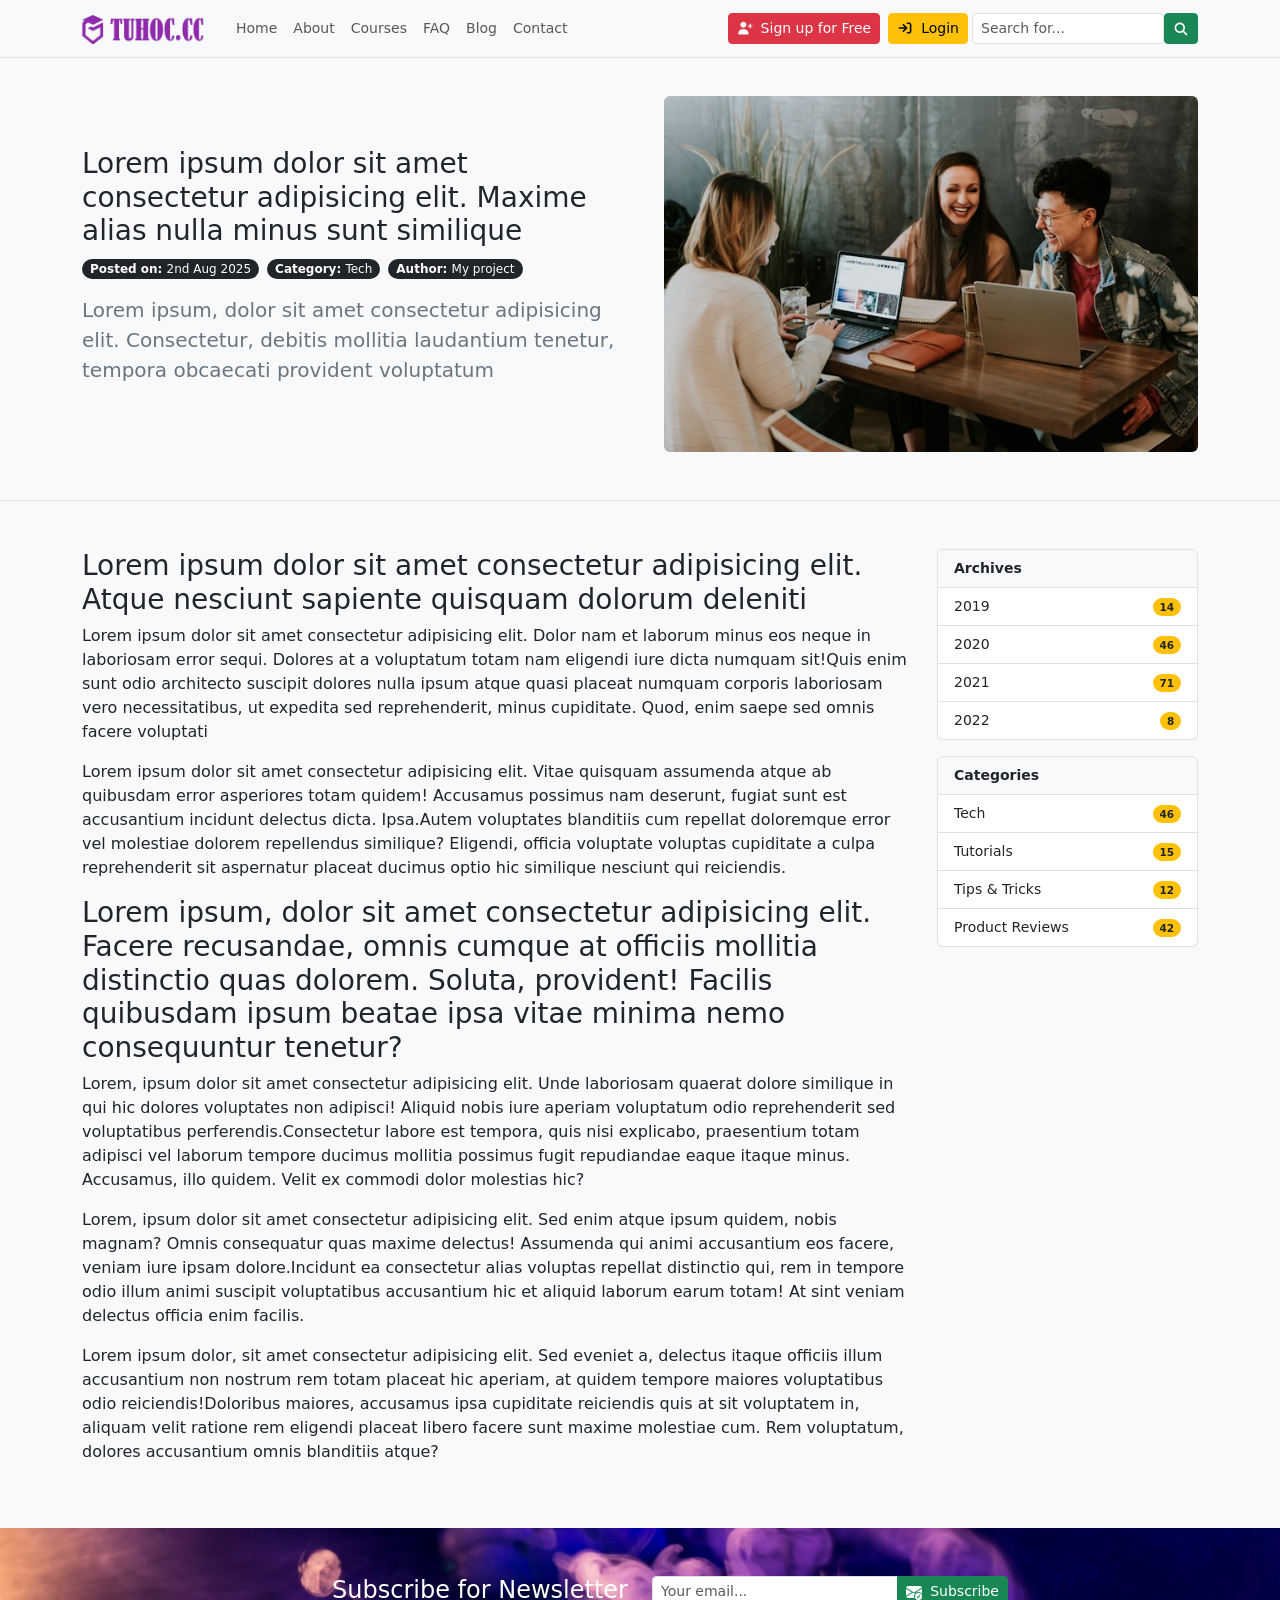
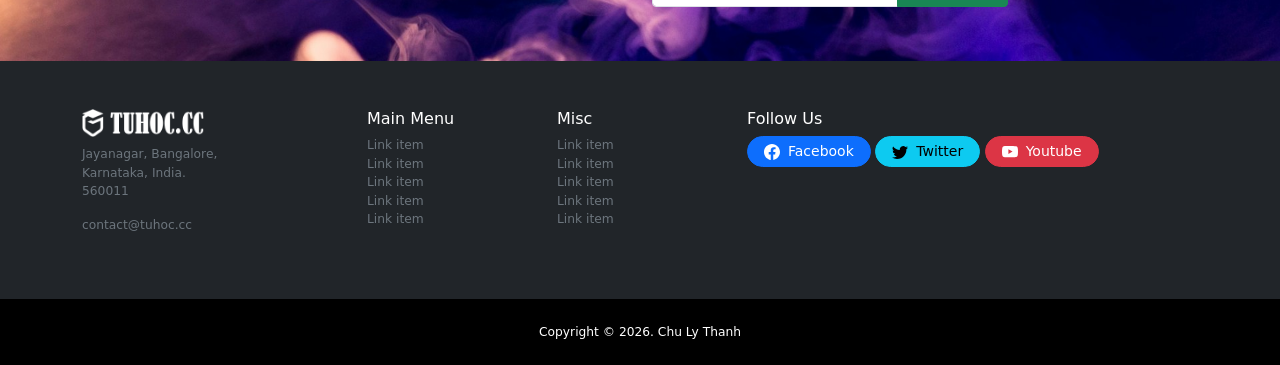
<file: single-post.html>
<!doctype html>
<html lang="en">
  <head>
    <meta charset="UTF-8" />
    <meta name="viewport" content="width=device-width, initial-scale=1.0" />
    <title>Dự án 5</title>
    <!-- nhúng bootstrap -->
    <link
      href="https://cdn.jsdelivr.net/npm/bootstrap@5.0.2/dist/css/bootstrap.min.css"
      rel="stylesheet"
      integrity="sha384-EVSTQN3/azprG1Anm3QDgpJLIm9Nao0Yz1ztcQTwFspd3yD65VohhpuuCOmLASjC"
      crossorigin="anonymous"
    />

    <!-- nhúng style -->
    <link rel="stylesheet" href="style.css" />
  </head>
  <body class="bg-light pt-5">
    <!-- navbar -->
    <nav
      class="navbar navbar-expand-lg navbar-light bg-light border-bottom small fixed-top"
    >
      <div class="container">
        <!-- navbar brand -->
        <a class="navbar-brand" href="./index.html">
          <img src="./img/logo-tuhoc-light.png" alt="Logo" />
        </a>
        <button
          class="navbar-toggler"
          type="button"
          data-bs-toggle="collapse"
          data-bs-target="#navbarSupportedContent"
          aria-controls="navbarSupportedContent"
          aria-expanded="false"
          aria-label="Toggle navigation"
        >
          <span class="navbar-toggler-icon"></span>
        </button>
        <div class="collapse navbar-collapse" id="navbarSupportedContent">
          <!-- menu item -->
          <ul class="navbar-nav me-auto mb-2 mb-lg-0">
            <li class="nav-item">
              <a class="nav-link" aria-current="page" href="./index.html"
                >Home</a
              >
            </li>
            <li class="nav-item">
              <a class="nav-link" aria-current="page" href="./about.html"
                >About</a
              >
            </li>
            <li class="nav-item">
              <a class="nav-link" aria-current="page" href="./courses.html"
                >Courses</a
              >
            </li>
            <li class="nav-item">
              <a class="nav-link" aria-current="page" href="./faq.html">FAQ</a>
            </li>
            <li class="nav-item">
              <a class="nav-link" aria-current="page" href="./blog.html"
                >Blog</a
              >
            </li>
            <li class="nav-item">
              <a class="nav-link" aria-current="page" href="./contact.html"
                >Contact</a
              >
            </li>
          </ul>

          <!-- btn đăng ký đăng nhập -->
          <div class="d-flex me-1 flex-column gap-2 flex-md-row">
            <a
              href="#!"
              class="btn btn-danger btn-sm d-inline-flex align-items-center justify-content-center"
            >
              <svg
                xmlns="http://www.w3.org/2000/svg"
                width="16px"
                height="16px"
                viewBox="0 0 640 640"
                class="me-2"
              >
                <path
                  fill="rgb(255, 255, 255)"
                  d="M285.7 368C384.2 368 464 447.8 464 546.3C464 562.7 450.7 576 434.3 576L77.7 576C61.3 576 48 562.7 48 546.3C48 447.8 127.8 368 226.3 368L285.7 368zM528 144C541.3 144 552 154.7 552 168L552 216L600 216C613.3 216 624 226.7 624 240C624 253.3 613.3 264 600 264L552 264L552 312C552 325.3 541.3 336 528 336C514.7 336 504 325.3 504 312L504 264L456 264C442.7 264 432 253.3 432 240C432 226.7 442.7 216 456 216L504 216L504 168C504 154.7 514.7 144 528 144zM256 312C189.7 312 136 258.3 136 192C136 125.7 189.7 72 256 72C322.3 72 376 125.7 376 192C376 258.3 322.3 312 256 312z"
                />
              </svg>
              Sign up for Free
            </a>

            <a
              href="#!"
              class="btn btn-warning btn-sm d-inline-flex align-items-center justify-content-center"
            >
              <svg
                xmlns="http://www.w3.org/2000/svg"
                width="16px"
                height="16px"
                viewBox="0 0 640 640"
                class="me-2"
              >
                <path
                  d="M416 160L480 160C497.7 160 512 174.3 512 192L512 448C512 465.7 497.7 480 480 480L416 480C398.3 480 384 494.3 384 512C384 529.7 398.3 544 416 544L480 544C533 544 576 501 576 448L576 192C576 139 533 96 480 96L416 96C398.3 96 384 110.3 384 128C384 145.7 398.3 160 416 160zM406.6 342.6C419.1 330.1 419.1 309.8 406.6 297.3L278.6 169.3C266.1 156.8 245.8 156.8 233.3 169.3C220.8 181.8 220.8 202.1 233.3 214.6L306.7 288L96 288C78.3 288 64 302.3 64 320C64 337.7 78.3 352 96 352L306.7 352L233.3 425.4C220.8 437.9 220.8 458.2 233.3 470.7C245.8 483.2 266.1 483.2 278.6 470.7L406.6 342.7z"
                />
              </svg>
              Login
            </a>
          </div>

          <!-- form search -->
          <form class="d-flex mt-2 mt-lg-0" role="search ">
            <input
              class="form-control me-0 form-control-sm"
              type="search"
              placeholder="Search for..."
              aria-label="Search"
            />
            <button class="btn btn-success btn-sm" type="submit">
              <svg
                xmlns="http://www.w3.org/2000/svg"
                width="16px"
                height="16px"
                viewBox="0 0 640 640"
              >
                <path
                  fill="rgb(255, 255, 255)"
                  d="M480 272C480 317.9 465.1 360.3 440 394.7L566.6 521.4C579.1 533.9 579.1 554.2 566.6 566.7C554.1 579.2 533.8 579.2 521.3 566.7L394.7 440C360.3 465.1 317.9 480 272 480C157.1 480 64 386.9 64 272C64 157.1 157.1 64 272 64C386.9 64 480 157.1 480 272zM272 416C351.5 416 416 351.5 416 272C416 192.5 351.5 128 272 128C192.5 128 128 192.5 128 272C128 351.5 192.5 416 272 416z"
                />
              </svg>
            </button>
          </form>
        </div>
      </div>
    </nav>

    <!-- single post header -->
    <header class="single-post-header py-5 border-bottom">
      <div class="container">
        <div class="row align-items-center gx-md-5">
          <div class="col-md-6">
            <h1 class="fs-3 fw-normal">
              Lorem ipsum dolor sit amet consectetur adipisicing elit. Maxime
              alias nulla minus sunt similique
            </h1>
            <p class="d-inline-flex align-items-center">
              <span
                class="bg-dark text-white rounded-pill px-2 py-1 small me-2 badge"
              >
                <strong>Posted on:</strong>
                <span class="fw-light">2nd Aug 2025</span>
              </span>
              <span
                class="bg-dark text-white rounded-pill px-2 py-1 small me-2 badge"
              >
                <strong>Category:</strong>
                <span class="fw-light">Tech</span>
              </span>
              <span
                class="bg-dark text-white rounded-pill px-2 py-1 small me-2 badge"
              >
                <strong>Author:</strong>
                <span class="fw-light">My project</span>
              </span>
            </p>
            <p class="fs-5 fw-light text-secondary">
              Lorem ipsum, dolor sit amet consectetur adipisicing elit.
              Consectetur, debitis mollitia laudantium tenetur, tempora
              obcaecati provident voluptatum
            </p>
          </div>

          <div class="col-md-6">
            <img src="./img/main-header.jpg" alt="" class="w-100 rounded" />
          </div>
        </div>
      </div>
    </header>

    <!-- single content -->
    <section class="single-post-content py-5">
      <div class="container">
        <div class="row">
          <div class="col-md-9">
            <div>
              <h3>
                Lorem ipsum dolor sit amet consectetur adipisicing elit. Atque
                nesciunt sapiente quisquam dolorum deleniti
              </h3>
              <p>
                Lorem ipsum dolor sit amet consectetur adipisicing elit. Dolor
                nam et laborum minus eos neque in laboriosam error sequi.
                Dolores at a voluptatum totam nam eligendi iure dicta numquam
                sit!Quis enim sunt odio architecto suscipit dolores nulla ipsum
                atque quasi placeat numquam corporis laboriosam vero
                necessitatibus, ut expedita sed reprehenderit, minus cupiditate.
                Quod, enim saepe sed omnis facere voluptati
              </p>
              <p>
                Lorem ipsum dolor sit amet consectetur adipisicing elit. Vitae
                quisquam assumenda atque ab quibusdam error asperiores totam
                quidem! Accusamus possimus nam deserunt, fugiat sunt est
                accusantium incidunt delectus dicta. Ipsa.Autem voluptates
                blanditiis cum repellat doloremque error vel molestiae dolorem
                repellendus similique? Eligendi, officia voluptate voluptas
                cupiditate a culpa reprehenderit sit aspernatur placeat ducimus
                optio hic similique nesciunt qui reiciendis.
              </p>
            </div>

            <div>
              <h3>
                Lorem ipsum, dolor sit amet consectetur adipisicing elit. Facere
                recusandae, omnis cumque at officiis mollitia distinctio quas
                dolorem. Soluta, provident! Facilis quibusdam ipsum beatae ipsa
                vitae minima nemo consequuntur tenetur?
              </h3>
              <p>
                Lorem, ipsum dolor sit amet consectetur adipisicing elit. Unde
                laboriosam quaerat dolore similique in qui hic dolores
                voluptates non adipisci! Aliquid nobis iure aperiam voluptatum
                odio reprehenderit sed voluptatibus perferendis.Consectetur
                labore est tempora, quis nisi explicabo, praesentium totam
                adipisci vel laborum tempore ducimus mollitia possimus fugit
                repudiandae eaque itaque minus. Accusamus, illo quidem. Velit ex
                commodi dolor molestias hic?
              </p>
              <p>
                Lorem, ipsum dolor sit amet consectetur adipisicing elit. Sed
                enim atque ipsum quidem, nobis magnam? Omnis consequatur quas
                maxime delectus! Assumenda qui animi accusantium eos facere,
                veniam iure ipsam dolore.Incidunt ea consectetur alias voluptas
                repellat distinctio qui, rem in tempore odio illum animi
                suscipit voluptatibus accusantium hic et aliquid laborum earum
                totam! At sint veniam delectus officia enim facilis.
              </p>
              <p>
                Lorem ipsum dolor, sit amet consectetur adipisicing elit. Sed
                eveniet a, delectus itaque officiis illum accusantium non
                nostrum rem totam placeat hic aperiam, at quidem tempore maiores
                voluptatibus odio reiciendis!Doloribus maiores, accusamus ipsa
                cupiditate reiciendis quis at sit voluptatem in, aliquam velit
                ratione rem eligendi placeat libero facere sunt maxime molestiae
                cum. Rem voluptatum, dolores accusantium omnis blanditiis atque?
              </p>
            </div>
          </div>

          <div class="col-md-3">
            <div class="list-group small mb-3">
              <div class="list-group-item bg-light fw-bold">Archives</div>
              <a
                href="#"
                class="list-group-item list-group-item-action d-flex justify-content-between align-items-center"
              >
                2019
                <span class="badge bg-warning text-dark rounded-pill">14</span>
              </a>
              <a
                href="#"
                class="list-group-item list-group-item-action d-flex justify-content-between align-items-center"
              >
                2020
                <span class="badge bg-warning text-dark rounded-pill">46</span>
              </a>
              <a
                href="#"
                class="list-group-item list-group-item-action d-flex justify-content-between align-items-center"
              >
                2021
                <span class="badge bg-warning text-dark rounded-pill">71</span>
              </a>
              <a
                href="#"
                class="list-group-item list-group-item-action d-flex justify-content-between align-items-center"
              >
                2022
                <span class="badge bg-warning text-dark rounded-pill">8</span>
              </a>
            </div>

            <div class="list-group small mb-3">
              <div class="list-group-item bg-light fw-bold">Categories</div>
              <a
                href="#"
                class="list-group-item list-group-item-action d-flex justify-content-between align-items-center"
              >
                Tech
                <span class="badge bg-warning text-dark rounded-pill">46</span>
              </a>
              <a
                href="#"
                class="list-group-item list-group-item-action d-flex justify-content-between align-items-center"
              >
                Tutorials
                <span class="badge bg-warning text-dark rounded-pill">15</span>
              </a>
              <a
                href="#"
                class="list-group-item list-group-item-action d-flex justify-content-between align-items-center"
              >
                Tips & Tricks
                <span class="badge bg-warning text-dark rounded-pill">12</span>
              </a>
              <a
                href="#"
                class="list-group-item list-group-item-action d-flex justify-content-between align-items-center"
              >
                Product Reviews
                <span class="badge bg-warning text-dark rounded-pill">42</span>
              </a>
            </div>
          </div>
        </div>
      </div>
    </section>

    <!-- subscribe -->
    <section class="subcribe py-5">
      <div class="container">
        <div class="row justify-content-center">
          <div class="col-md-4">
            <div class="text-center mb-3 mb-md-0">
              <h5 class="text-white text-md-end fs-4 fw-light">
                Subscribe for Newsletter
              </h5>
            </div>
          </div>

          <div class="col-md-4">
            <!-- form subscribe -->
            <form class="d-flex mt-2 mt-lg-0" role="search ">
              <div class="input-group">
                <input
                  class="form-control me-0 form-control-sm"
                  type="email"
                  placeholder="Your email..."
                  aria-label="Search"
                />
                <button
                  class="btn btn-success btn-sm d-inline-flex align-items-center"
                  type="submit"
                >
                  <svg
                    xmlns="http://www.w3.org/2000/svg"
                    width="16"
                    height="16"
                    fill="currentColor"
                    class="me-2 bi bi-envelope-check-fill"
                    viewBox="0 0 16 16"
                  >
                    <path
                      d="M.05 3.555A2 2 0 0 1 2 2h12a2 2 0 0 1 1.95 1.555L8 8.414.05 3.555ZM0 4.697v7.104l5.803-3.558L0 4.697ZM6.761 8.83l-6.57 4.026A2 2 0 0 0 2 14h6.256A4.493 4.493 0 0 1 8 12.5a4.49 4.49 0 0 1 1.606-3.446l-.367-.225L8 9.586l-1.239-.757ZM16 4.697v4.974A4.491 4.491 0 0 0 12.5 8a4.49 4.49 0 0 0-1.965.45l-.338-.207L16 4.697Z"
                    ></path>
                    <path
                      d="M16 12.5a3.5 3.5 0 1 1-7 0 3.5 3.5 0 0 1 7 0Zm-1.993-1.679a.5.5 0 0 0-.686.172l-1.17 1.95-.547-.547a.5.5 0 0 0-.708.708l.774.773a.75.75 0 0 0 1.174-.144l1.335-2.226a.5.5 0 0 0-.172-.686Z"
                    ></path>
                  </svg>
                  Subscribe
                </button>
              </div>
            </form>
          </div>
        </div>
      </div>
    </section>

    <!-- main footer -->
    <footer class="bg-dark py-5 small">
      <div class="container">
        <div class="row">
          <div class="col-md-3">
            <div class="footer-brand mb-2">
              <img src="./img/logo-tuhoc-dark.png" alt="Logo" />
            </div>
            <address class="text-secondary small">
              Jayanagar, Bangalore, <br />
              Karnataka, India. <br />
              560011
            </address>
            <p class="text-secondary small">contact@tuhoc.cc</p>
          </div>
          <div class="col-md-2">
            <h6 class="text-white">Main Menu</h6>
            <ul class="list-unstyled small">
              <li>
                <a href="#!" class="text-decoration-none text-secondary"
                  >Link item</a
                >
              </li>
              <li>
                <a href="#!" class="text-decoration-none text-secondary"
                  >Link item</a
                >
              </li>
              <li>
                <a href="#!" class="text-decoration-none text-secondary"
                  >Link item</a
                >
              </li>
              <li>
                <a href="#!" class="text-decoration-none text-secondary"
                  >Link item</a
                >
              </li>
              <li>
                <a href="#!" class="text-decoration-none text-secondary"
                  >Link item</a
                >
              </li>
            </ul>
          </div>
          <div class="col-md-2">
            <h6 class="text-white">Misc</h6>
            <ul class="list-unstyled small">
              <li>
                <a href="#!" class="text-decoration-none text-secondary"
                  >Link item</a
                >
              </li>
              <li>
                <a href="#!" class="text-decoration-none text-secondary"
                  >Link item</a
                >
              </li>
              <li>
                <a href="#!" class="text-decoration-none text-secondary"
                  >Link item</a
                >
              </li>
              <li>
                <a href="#!" class="text-decoration-none text-secondary"
                  >Link item</a
                >
              </li>
              <li>
                <a href="#!" class="text-decoration-none text-secondary"
                  >Link item</a
                >
              </li>
            </ul>
          </div>
          <div class="col-md-5">
            <h6 class="text-white">Follow Us</h6>
            <div>
              <a
                href="#!"
                class="btn btn-sm btn-primary rounded-pill px-md-3 d-inline-flex align-items-center mb-2"
              >
                <svg
                  xmlns="http://www.w3.org/2000/svg"
                  width="16"
                  height="16"
                  fill="currentColor"
                  class="bi bi-facebook me-md-2"
                  viewBox="0 0 16 16"
                >
                  <path
                    d="M16 8.049c0-4.446-3.582-8.05-8-8.05C3.58 0-.002 3.603-.002 8.05c0 4.017 2.926 7.347 6.75 7.951v-5.625h-2.03V8.05H6.75V6.275c0-2.017 1.195-3.131 3.022-3.131.876 0 1.791.157 1.791.157v1.98h-1.009c-.993 0-1.303.621-1.303 1.258v1.51h2.218l-.354 2.326H9.25V16c3.824-.604 6.75-3.934 6.75-7.951z"
                  ></path>
                </svg>
                <span class="d-md-block d-none">Facebook</span>
              </a>
              <a
                href="#!"
                class="btn btn-sm btn-info rounded-pill px-md-3 d-inline-flex align-items-center mb-2"
              >
                <svg
                  xmlns="http://www.w3.org/2000/svg"
                  width="16"
                  height="16"
                  fill="currentColor"
                  class="bi bi-twitter me-md-2"
                  viewBox="0 0 16 16"
                >
                  <path
                    d="M5.026 15c6.038 0 9.341-5.003 9.341-9.334 0-.14 0-.282-.006-.422A6.685 6.685 0 0 0 16 3.542a6.658 6.658 0 0 1-1.889.518 3.301 3.301 0 0 0 1.447-1.817 6.533 6.533 0 0 1-2.087.793A3.286 3.286 0 0 0 7.875 6.03a9.325 9.325 0 0 1-6.767-3.429 3.289 3.289 0 0 0 1.018 4.382A3.323 3.323 0 0 1 .64 6.575v.045a3.288 3.288 0 0 0 2.632 3.218 3.203 3.203 0 0 1-.865.115 3.23 3.23 0 0 1-.614-.057 3.283 3.283 0 0 0 3.067 2.277A6.588 6.588 0 0 1 .78 13.58a6.32 6.32 0 0 1-.78-.045A9.344 9.344 0 0 0 5.026 15z"
                  ></path>
                </svg>
                <span class="d-md-block d-none">Twitter</span>
              </a>
              <a
                href="#!"
                class="btn btn-sm btn-danger rounded-pill px-md-3 d-inline-flex align-items-center mb-2"
              >
                <svg
                  xmlns="http://www.w3.org/2000/svg"
                  width="16"
                  height="16"
                  fill="currentColor"
                  class="bi bi-youtube me-md-2"
                  viewBox="0 0 16 16"
                >
                  <path
                    d="M8.051 1.999h.089c.822.003 4.987.033 6.11.335a2.01 2.01 0 0 1 1.415 1.42c.101.38.172.883.22 1.402l.01.104.022.26.008.104c.065.914.073 1.77.074 1.957v.075c-.001.194-.01 1.108-.082 2.06l-.008.105-.009.104c-.05.572-.124 1.14-.235 1.558a2.007 2.007 0 0 1-1.415 1.42c-1.16.312-5.569.334-6.18.335h-.142c-.309 0-1.587-.006-2.927-.052l-.17-.006-.087-.004-.171-.007-.171-.007c-1.11-.049-2.167-.128-2.654-.26a2.007 2.007 0 0 1-1.415-1.419c-.111-.417-.185-.986-.235-1.558L.09 9.82l-.008-.104A31.4 31.4 0 0 1 0 7.68v-.123c.002-.215.01-.958.064-1.778l.007-.103.003-.052.008-.104.022-.26.01-.104c.048-.519.119-1.023.22-1.402a2.007 2.007 0 0 1 1.415-1.42c.487-.13 1.544-.21 2.654-.26l.17-.007.172-.006.086-.003.171-.007A99.788 99.788 0 0 1 7.858 2h.193zM6.4 5.209v4.818l4.157-2.408L6.4 5.209z"
                  ></path>
                </svg>
                <span class="d-md-block d-none">Youtube</span>
              </a>
            </div>
          </div>
        </div>
      </div>
    </footer>

    <!-- copyright -->
    <div class="copyright py-4">
      <div class="container">
        <div class="row small">
          <p class="text-center text-white m-0 small">
            Copyright © 2026. Chu Ly Thanh
          </p>
        </div>
      </div>
    </div>

    <!-- Them khoi khong che copyright -->
    <div class="pt-5 pb-4 d-md-none" style="background-color: #000"></div>

    <!-- sticky footer -->
    <div
      class="fixed-bottom justify-content-center d-flex p-3 blur-filter shadow-lg d-md-none d-block"
    >
      <a
        href="#!"
        class="rounded-pill btn btn-warning btn-sm d-inline-flex align-items-center small fw-bold px-3"
      >
        <svg
          xmlns="http://www.w3.org/2000/svg"
          width="16"
          height="16"
          fill="currentColor"
          class="bi bi-person-check-fill me-2"
          viewBox="0 0 16 16"
        >
          <path
            fill-rule="evenodd"
            d="M15.854 5.146a.5.5 0 0 1 0 .708l-3 3a.5.5 0 0 1-.708 0l-1.5-1.5a.5.5 0 0 1 .708-.708L12.5 7.793l2.646-2.647a.5.5 0 0 1 .708 0z"
          ></path>
          <path
            d="M1 14s-1 0-1-1 1-4 6-4 6 3 6 4-1 1-1 1H1zm5-6a3 3 0 1 0 0-6 3 3 0 0 0 0 6z"
          ></path>
        </svg>
        Sign-up for Free
      </a>
    </div>
    <!-- nhúng js -->
    <script
      src="https://cdn.jsdelivr.net/npm/bootstrap@5.0.2/dist/js/bootstrap.bundle.min.js"
      integrity="sha384-MrcW6ZMFYlzcLA8Nl+NtUVF0sA7MsXsP1UyJoMp4YLEuNSfAP+JcXn/tWtIaxVXM"
      crossorigin="anonymous"
    ></script>
  </body>
</html>
</file>
<file: style.css>
.navbar-brand img {
  width: 130px;
}

.footer-brand img {
  width: 130px;
}

.site-features img {
  width: 50px;
  height: auto;
}

.main-header {
  padding-top: 100px;
}

.subcribe {
  background-image: url(./img/subscribe.jpg);
  background-size: cover;
  background-position: center;
}

.copyright {
  background-color: black;
}

.blur-filter {
  background-color: #cccccc6c;
  backdrop-filter: blur(8px);
}

/* FAQ Header */
</file>
